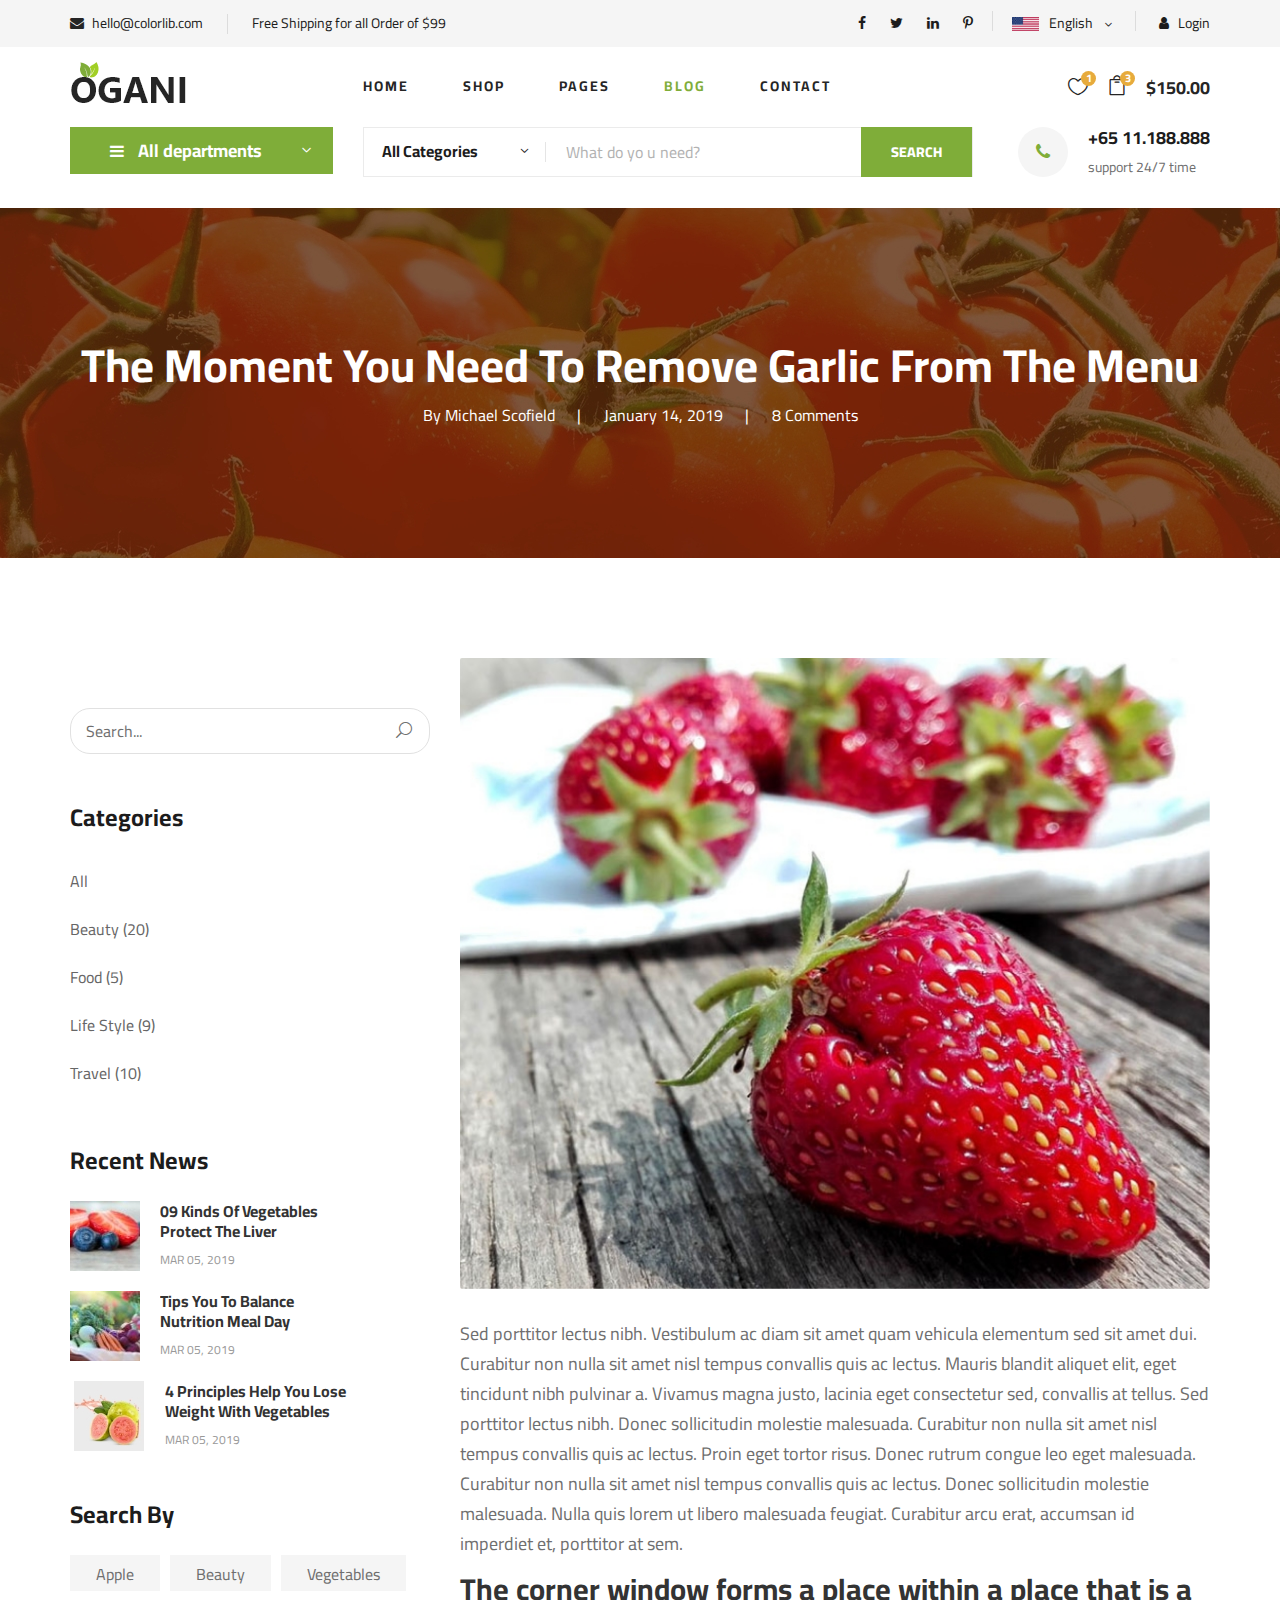
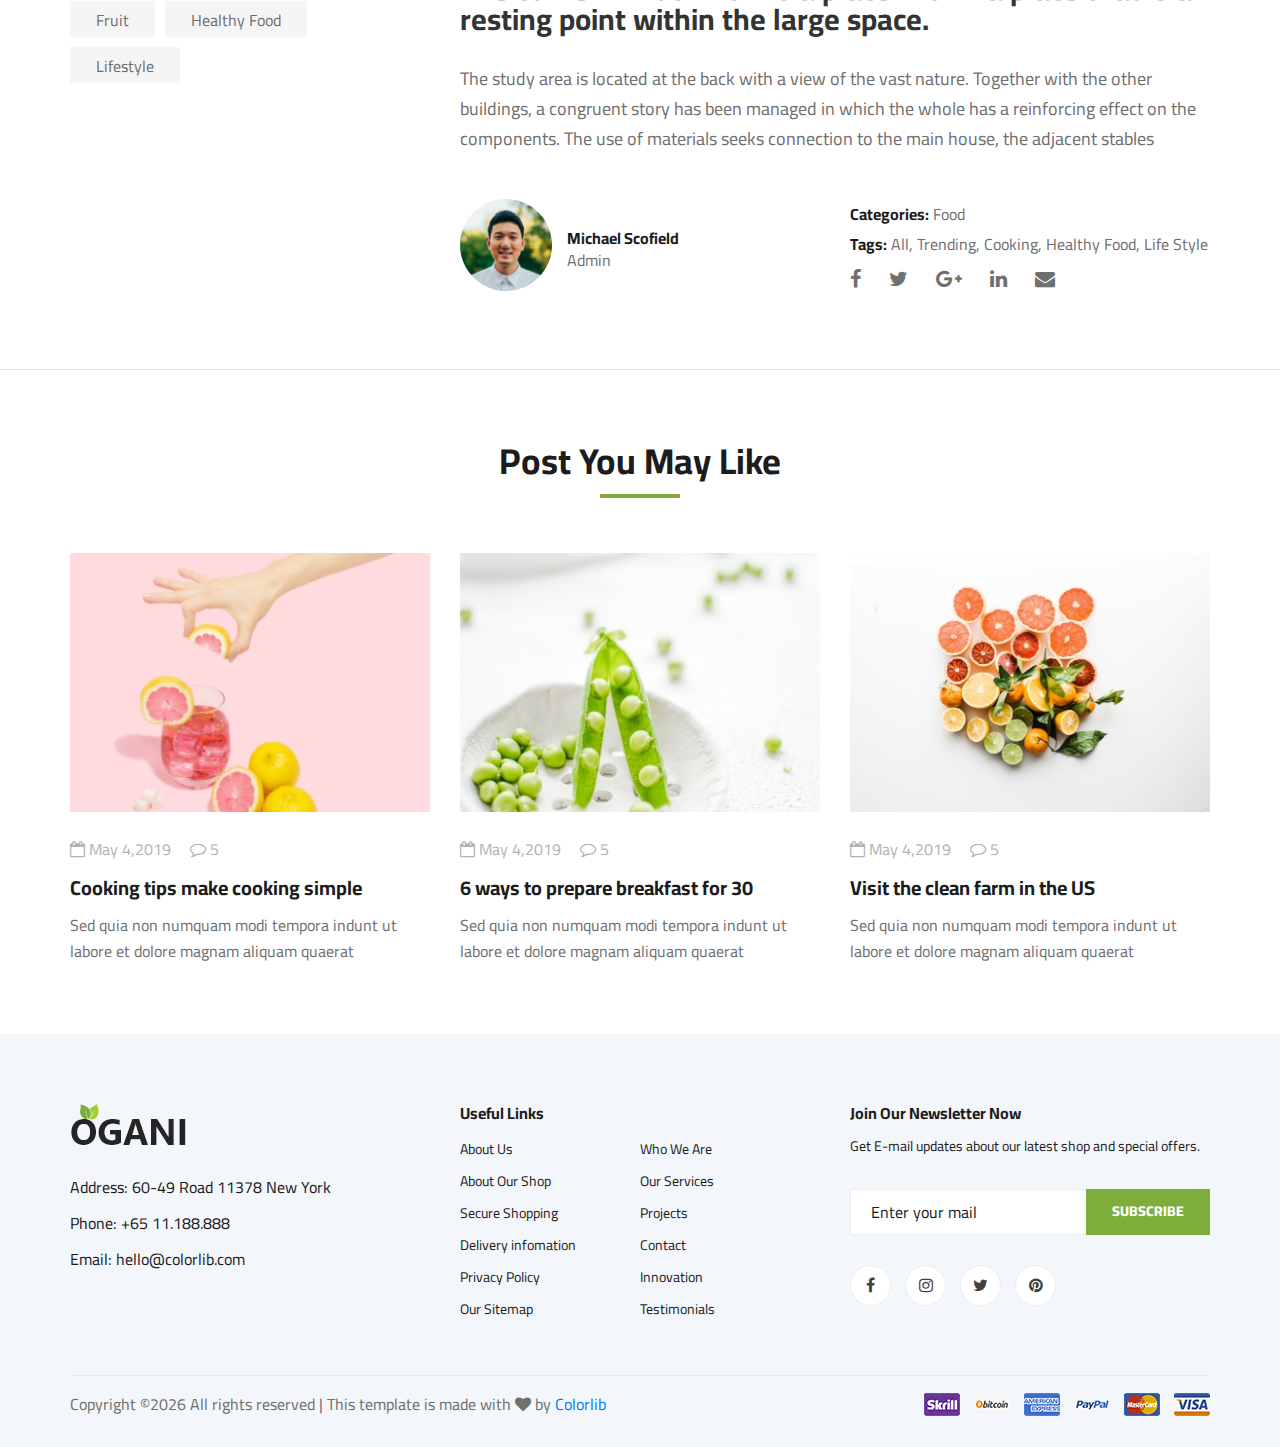
<file: blog-details.html>
<!DOCTYPE html>
<html lang="zxx">

<head>
    <meta charset="UTF-8">
    <meta name="description" content="Ogani Template">
    <meta name="keywords" content="Ogani, unica, creative, html">
    <meta name="viewport" content="width=device-width, initial-scale=1.0">
    <meta http-equiv="X-UA-Compatible" content="ie=edge">
    <title>Ogani | Template</title>

    <!-- Google Font -->
    <link href="https://fonts.googleapis.com/css2?family=Cairo:wght@200;300;400;600;900&display=swap" rel="stylesheet">

    <!-- Css Styles -->
    <link rel="stylesheet" href="css/bootstrap.min.css" type="text/css">
    <link rel="stylesheet" href="css/font-awesome.min.css" type="text/css">
    <link rel="stylesheet" href="css/elegant-icons.css" type="text/css">
    <link rel="stylesheet" href="css/nice-select.css" type="text/css">
    <link rel="stylesheet" href="css/jquery-ui.min.css" type="text/css">
    <link rel="stylesheet" href="css/owl.carousel.min.css" type="text/css">
    <link rel="stylesheet" href="css/slicknav.min.css" type="text/css">
    <link rel="stylesheet" href="css/style.css" type="text/css">
</head>

<body>
    <!-- Page Preloder -->
    <div id="preloder">
        <div class="loader"></div>
    </div>

    <!-- Humberger Begin -->
    <div class="humberger__menu__overlay"></div>
    <div class="humberger__menu__wrapper">
        <div class="humberger__menu__logo">
            <a href="#"><img src="img/logo.png" alt=""></a>
        </div>
        <div class="humberger__menu__cart">
            <ul>
                <li><a href="#"><i class="fa fa-heart"></i> <span>1</span></a></li>
                <li><a href="#"><i class="fa fa-shopping-bag"></i> <span>3</span></a></li>
            </ul>
            <div class="header__cart__price">item: <span>$150.00</span></div>
        </div>
        <div class="humberger__menu__widget">
            <div class="header__top__right__language">
                <img src="img/language.png" alt="">
                <div>English</div>
                <span class="arrow_carrot-down"></span>
                <ul>
                    <li><a href="#">Spanis</a></li>
                    <li><a href="#">English</a></li>
                </ul>
            </div>
            <div class="header__top__right__auth">
                <a href="#"><i class="fa fa-user"></i> Login</a>
            </div>
        </div>
        <nav class="humberger__menu__nav mobile-menu">
            <ul>
                <li class="active"><a href="./index.html">Home</a></li>
                <li><a href="./shop-grid.html">Shop</a></li>
                <li><a href="#">Pages</a>
                    <ul class="header__menu__dropdown">
                        <li><a href="./shop-details.html">Shop Details</a></li>
                        <li><a href="./shoping-cart.html">Shoping Cart</a></li>
                        <li><a href="./checkout.html">Check Out</a></li>
                        <li><a href="./blog-details.html">Blog Details</a></li>
                    </ul>
                </li>
                <li><a href="./blog.html">Blog</a></li>
                <li><a href="./contact.html">Contact</a></li>
            </ul>
        </nav>
        <div id="mobile-menu-wrap"></div>
        <div class="header__top__right__social">
            <a href="#"><i class="fa fa-facebook"></i></a>
            <a href="#"><i class="fa fa-twitter"></i></a>
            <a href="#"><i class="fa fa-linkedin"></i></a>
            <a href="#"><i class="fa fa-pinterest-p"></i></a>
        </div>
        <div class="humberger__menu__contact">
            <ul>
                <li><i class="fa fa-envelope"></i> hello@colorlib.com</li>
                <li>Free Shipping for all Order of $99</li>
            </ul>
        </div>
    </div>
    <!-- Humberger End -->

    <!-- Header Section Begin -->
    <header class="header">
        <div class="header__top">
            <div class="container">
                <div class="row">
                    <div class="col-lg-6">
                        <div class="header__top__left">
                            <ul>
                                <li><i class="fa fa-envelope"></i> hello@colorlib.com</li>
                                <li>Free Shipping for all Order of $99</li>
                            </ul>
                        </div>
                    </div>
                    <div class="col-lg-6">
                        <div class="header__top__right">
                            <div class="header__top__right__social">
                                <a href="#"><i class="fa fa-facebook"></i></a>
                                <a href="#"><i class="fa fa-twitter"></i></a>
                                <a href="#"><i class="fa fa-linkedin"></i></a>
                                <a href="#"><i class="fa fa-pinterest-p"></i></a>
                            </div>
                            <div class="header__top__right__language">
                                <img src="img/language.png" alt="">
                                <div>English</div>
                                <span class="arrow_carrot-down"></span>
                                <ul>
                                    <li><a href="#">Spanis</a></li>
                                    <li><a href="#">English</a></li>
                                </ul>
                            </div>
                            <div class="header__top__right__auth">
                                <a href="#"><i class="fa fa-user"></i> Login</a>
                            </div>
                        </div>
                    </div>
                </div>
            </div>
        </div>
        <div class="container">
            <div class="row">
                <div class="col-lg-3">
                    <div class="header__logo">
                        <a href="./index.html"><img src="img/logo.png" alt=""></a>
                    </div>
                </div>
                <div class="col-lg-6">
                    <nav class="header__menu">
                        <ul>
                            <li><a href="./index.html">Home</a></li>
                            <li><a href="./shop-grid.html">Shop</a></li>
                            <li><a href="#">Pages</a>
                                <ul class="header__menu__dropdown">
                                    <li><a href="./shop-details.html">Shop Details</a></li>
                                    <li><a href="./shoping-cart.html">Shoping Cart</a></li>
                                    <li><a href="./checkout.html">Check Out</a></li>
                                    <li><a href="./blog-details.html">Blog Details</a></li>
                                </ul>
                            </li>
                            <li class="active"><a href="./blog.html">Blog</a></li>
                            <li><a href="./contact.html">Contact</a></li>
                        </ul>
                    </nav>
                </div>


                <!-- <div class="col-lg-3">
                    <div class="header__cart">
                        <ul>
                            <li><a href="#"><i class="fa fa-heart"></i> <span>1</span></a></li>
                            <li><a href="#"><i class="fa fa-shopping-bag"></i> <span>3</span></a></li>
                        </ul>
                        <div class="header__cart__price">item: <span>$150.00</span></div>
                    </div>
                </div> -->
                
                <div class="col-lg-3 text-right col-md-3">
                    <ul class="nav-right">
                        <li class="heart-icon">
                            <a href="#">
                                <i class="icon_heart_alt"></i>
                                <span>1</span>
                            </a>
                        </li>
                        <li class="cart-icon">
                            <a href="#">
                                <i class="icon_bag_alt"></i>
                                <span>3</span>
                            </a>
                            <div class="cart-hover">
                                <div class="select-items">
                                    <table>
                                        <tbody>
                                            <tr>
                                                <td class="si-pic"><img src="img/cart/cart-1.jpg" alt=""></td>
                                                <td class="si-text">
                                                    <div class="product-selected">
                                                        <p>$60.00 x 1</p>
                                                        <h6>Kabino Bedside Table</h6>
                                                    </div>
                                                </td>
                                                <td class="shoping__cart__item__close">
                                                    <span class="icon_close"></span>
                                                </td>
                                            </tr>
                                            <tr>
                                                <td class="si-pic"><img src="img/cart/cart-2.jpg" alt=""></td>
                                                <td class="si-text">
                                                    <div class="product-selected">
                                                        <p>$60.00 x 1</p>
                                                        <h6>Kabino Bedside Table</h6>
                                                    </div>
                                                </td>
                                                <td class="shoping__cart__item__close">
                                                    <span class="icon_close"></span>
                                                </td>
                                            </tr>
                                        </tbody>
                                    </table>
                                </div>
                                <div class="select-total">
                                    <span>total:</span>
                                    <h5>$120.00</h5>
                                </div>
                                <div class="select-button">
                                    <a href="#" class="primary-btn view-card">VIEW CARD</a>
                                    <a href="#" class="primary-btn checkout-btn">CHECK OUT</a>
                                </div>
                            </div>
                        </li>
                        <li class="cart-price">$150.00</li>
                    </ul>
                </div>


            </div>
            <div class="humberger__open">
                <i class="fa fa-bars"></i>
            </div>
        </div>
    </header>
    <!-- Header Section End -->

    <!-- Hero Section Begin -->
    <section class="hero hero-normal">
        <div class="container">
            <div class="row">
                <div class="col-lg-3">
                    <div class="hero__categories">
                        <div class="hero__categories__all">
                            <i class="fa fa-bars"></i>
                            <span>All departments</span>
                        </div>
                        <ul>
                            <li><a href="#">Fresh Meat</a></li>
                            <li><a href="#">Vegetables</a></li>
                            <li><a href="#">Fruit & Nut Gifts</a></li>
                            <li><a href="#">Fresh Berries</a></li>
                            <li><a href="#">Ocean Foods</a></li>
                            <li><a href="#">Butter & Eggs</a></li>
                            <li><a href="#">Fastfood</a></li>
                            <li><a href="#">Fresh Onion</a></li>
                            <li><a href="#">Papayaya & Crisps</a></li>
                            <li><a href="#">Oatmeal</a></li>
                            <li><a href="#">Fresh Bananas</a></li>
                        </ul>
                    </div>
                </div>
                <div class="col-lg-9">
                    <div class="hero__search">
                        <div class="hero__search__form">
                            <form action="#">
                                <div class="hero__search__categories">
                                    All Categories
                                    <span class="arrow_carrot-down"></span>
                                </div>
                                <input type="text" placeholder="What do yo u need?">
                                <button type="submit" class="site-btn">SEARCH</button>
                            </form>
                        </div>
                        <div class="hero__search__phone">
                            <div class="hero__search__phone__icon">
                                <i class="fa fa-phone"></i>
                            </div>
                            <div class="hero__search__phone__text">
                                <h5>+65 11.188.888</h5>
                                <span>support 24/7 time</span>
                            </div>
                        </div>
                    </div>
                </div>
            </div>
        </div>
    </section>
    <!-- Hero Section End -->

    <!-- Blog Details Hero Begin -->
    <section class="blog-details-hero set-bg" data-setbg="img/blog/details/details-hero.jpg">
        <div class="container">
            <div class="row">
                <div class="col-lg-12">
                    <div class="blog__details__hero__text">
                        <h2>The Moment You Need To Remove Garlic From The Menu</h2>
                        <ul>
                            <li>By Michael Scofield</li>
                            <li>January 14, 2019</li>
                            <li>8 Comments</li>
                        </ul>
                    </div>
                </div>
            </div>
        </div>
    </section>
    <!-- Blog Details Hero End -->

    <!-- Blog Details Section Begin -->
    <section class="blog-details spad">
        <div class="container">
            <div class="row">
                <div class="col-lg-4 col-md-5 order-md-1 order-2">
                    <div class="blog__sidebar">
                        <div class="blog__sidebar__search">
                            <form action="#">
                                <input type="text" placeholder="Search...">
                                <button type="submit"><span class="icon_search"></span></button>
                            </form>
                        </div>
                        <div class="blog__sidebar__item">
                            <h4>Categories</h4>
                            <ul>
                                <li><a href="#">All</a></li>
                                <li><a href="#">Beauty (20)</a></li>
                                <li><a href="#">Food (5)</a></li>
                                <li><a href="#">Life Style (9)</a></li>
                                <li><a href="#">Travel (10)</a></li>
                            </ul>
                        </div>
                        <div class="blog__sidebar__item">
                            <h4>Recent News</h4>
                            <div class="blog__sidebar__recent">
                                <a href="#" class="blog__sidebar__recent__item">
                                    <div class="blog__sidebar__recent__item__pic">
                                        <img src="img/blog/sidebar/sr-1.jpg" alt="">
                                    </div>
                                    <div class="blog__sidebar__recent__item__text">
                                        <h6>09 Kinds Of Vegetables<br /> Protect The Liver</h6>
                                        <span>MAR 05, 2019</span>
                                    </div>
                                </a>
                                <a href="#" class="blog__sidebar__recent__item">
                                    <div class="blog__sidebar__recent__item__pic">
                                        <img src="img/blog/sidebar/sr-2.jpg" alt="">
                                    </div>
                                    <div class="blog__sidebar__recent__item__text">
                                        <h6>Tips You To Balance<br /> Nutrition Meal Day</h6>
                                        <span>MAR 05, 2019</span>
                                    </div>
                                </a>
                                <a href="#" class="blog__sidebar__recent__item">
                                    <div class="blog__sidebar__recent__item__pic">
                                        <img src="img/blog/sidebar/sr-3.jpg" alt="">
                                    </div>
                                    <div class="blog__sidebar__recent__item__text">
                                        <h6>4 Principles Help You Lose <br />Weight With Vegetables</h6>
                                        <span>MAR 05, 2019</span>
                                    </div>
                                </a>
                            </div>
                        </div>
                        <div class="blog__sidebar__item">
                            <h4>Search By</h4>
                            <div class="blog__sidebar__item__tags">
                                <a href="#">Apple</a>
                                <a href="#">Beauty</a>
                                <a href="#">Vegetables</a>
                                <a href="#">Fruit</a>
                                <a href="#">Healthy Food</a>
                                <a href="#">Lifestyle</a>
                            </div>
                        </div>
                    </div>
                </div>
                <div class="col-lg-8 col-md-7 order-md-1 order-1">
                    <div class="blog__details__text">
                        <img src="img/blog/details/details-pic.jpg" alt="">
                        <p>Sed porttitor lectus nibh. Vestibulum ac diam sit amet quam vehicula elementum sed sit amet
                            dui. Curabitur non nulla sit amet nisl tempus convallis quis ac lectus. Mauris blandit
                            aliquet elit, eget tincidunt nibh pulvinar a. Vivamus magna justo, lacinia eget consectetur
                            sed, convallis at tellus. Sed porttitor lectus nibh. Donec sollicitudin molestie malesuada.
                            Curabitur non nulla sit amet nisl tempus convallis quis ac lectus. Proin eget tortor risus.
                            Donec rutrum congue leo eget malesuada. Curabitur non nulla sit amet nisl tempus convallis
                            quis ac lectus. Donec sollicitudin molestie malesuada. Nulla quis lorem ut libero malesuada
                            feugiat. Curabitur arcu erat, accumsan id imperdiet et, porttitor at sem.</p>
                        <h3>The corner window forms a place within a place that is a resting point within the large
                            space.</h3>
                        <p>The study area is located at the back with a view of the vast nature. Together with the other
                            buildings, a congruent story has been managed in which the whole has a reinforcing effect on
                            the components. The use of materials seeks connection to the main house, the adjacent
                            stables</p>
                    </div>
                    <div class="blog__details__content">
                        <div class="row">
                            <div class="col-lg-6">
                                <div class="blog__details__author">
                                    <div class="blog__details__author__pic">
                                        <img src="img/blog/details/details-author.jpg" alt="">
                                    </div>
                                    <div class="blog__details__author__text">
                                        <h6>Michael Scofield</h6>
                                        <span>Admin</span>
                                    </div>
                                </div>
                            </div>
                            <div class="col-lg-6">
                                <div class="blog__details__widget">
                                    <ul>
                                        <li><span>Categories:</span> Food</li>
                                        <li><span>Tags:</span> All, Trending, Cooking, Healthy Food, Life Style</li>
                                    </ul>
                                    <div class="blog__details__social">
                                        <a href="#"><i class="fa fa-facebook"></i></a>
                                        <a href="#"><i class="fa fa-twitter"></i></a>
                                        <a href="#"><i class="fa fa-google-plus"></i></a>
                                        <a href="#"><i class="fa fa-linkedin"></i></a>
                                        <a href="#"><i class="fa fa-envelope"></i></a>
                                    </div>
                                </div>
                            </div>
                        </div>
                    </div>
                </div>
            </div>
        </div>
    </section>
    <!-- Blog Details Section End -->

    <!-- Related Blog Section Begin -->
    <section class="related-blog spad">
        <div class="container">
            <div class="row">
                <div class="col-lg-12">
                    <div class="section-title related-blog-title">
                        <h2>Post You May Like</h2>
                    </div>
                </div>
            </div>
            <div class="row">
                <div class="col-lg-4 col-md-4 col-sm-6">
                    <div class="blog__item">
                        <div class="blog__item__pic">
                            <img src="img/blog/blog-1.jpg" alt="">
                        </div>
                        <div class="blog__item__text">
                            <ul>
                                <li><i class="fa fa-calendar-o"></i> May 4,2019</li>
                                <li><i class="fa fa-comment-o"></i> 5</li>
                            </ul>
                            <h5><a href="#">Cooking tips make cooking simple</a></h5>
                            <p>Sed quia non numquam modi tempora indunt ut labore et dolore magnam aliquam quaerat </p>
                        </div>
                    </div>
                </div>
                <div class="col-lg-4 col-md-4 col-sm-6">
                    <div class="blog__item">
                        <div class="blog__item__pic">
                            <img src="img/blog/blog-2.jpg" alt="">
                        </div>
                        <div class="blog__item__text">
                            <ul>
                                <li><i class="fa fa-calendar-o"></i> May 4,2019</li>
                                <li><i class="fa fa-comment-o"></i> 5</li>
                            </ul>
                            <h5><a href="#">6 ways to prepare breakfast for 30</a></h5>
                            <p>Sed quia non numquam modi tempora indunt ut labore et dolore magnam aliquam quaerat </p>
                        </div>
                    </div>
                </div>
                <div class="col-lg-4 col-md-4 col-sm-6">
                    <div class="blog__item">
                        <div class="blog__item__pic">
                            <img src="img/blog/blog-3.jpg" alt="">
                        </div>
                        <div class="blog__item__text">
                            <ul>
                                <li><i class="fa fa-calendar-o"></i> May 4,2019</li>
                                <li><i class="fa fa-comment-o"></i> 5</li>
                            </ul>
                            <h5><a href="#">Visit the clean farm in the US</a></h5>
                            <p>Sed quia non numquam modi tempora indunt ut labore et dolore magnam aliquam quaerat </p>
                        </div>
                    </div>
                </div>
            </div>
        </div>
    </section>
    <!-- Related Blog Section End -->

    <!-- Footer Section Begin -->
    <footer class="footer spad">
        <div class="container">
            <div class="row">
                <div class="col-lg-3 col-md-6 col-sm-6">
                    <div class="footer__about">
                        <div class="footer__about__logo">
                            <a href="./index.html"><img src="img/logo.png" alt=""></a>
                        </div>
                        <ul>
                            <li>Address: 60-49 Road 11378 New York</li>
                            <li>Phone: +65 11.188.888</li>
                            <li>Email: hello@colorlib.com</li>
                        </ul>
                    </div>
                </div>
                <div class="col-lg-4 col-md-6 col-sm-6 offset-lg-1">
                    <div class="footer__widget">
                        <h6>Useful Links</h6>
                        <ul>
                            <li><a href="#">About Us</a></li>
                            <li><a href="#">About Our Shop</a></li>
                            <li><a href="#">Secure Shopping</a></li>
                            <li><a href="#">Delivery infomation</a></li>
                            <li><a href="#">Privacy Policy</a></li>
                            <li><a href="#">Our Sitemap</a></li>
                        </ul>
                        <ul>
                            <li><a href="#">Who We Are</a></li>
                            <li><a href="#">Our Services</a></li>
                            <li><a href="#">Projects</a></li>
                            <li><a href="#">Contact</a></li>
                            <li><a href="#">Innovation</a></li>
                            <li><a href="#">Testimonials</a></li>
                        </ul>
                    </div>
                </div>
                <div class="col-lg-4 col-md-12">
                    <div class="footer__widget">
                        <h6>Join Our Newsletter Now</h6>
                        <p>Get E-mail updates about our latest shop and special offers.</p>
                        <form action="#">
                            <input type="text" placeholder="Enter your mail">
                            <button type="submit" class="site-btn">Subscribe</button>
                        </form>
                        <div class="footer__widget__social">
                            <a href="#"><i class="fa fa-facebook"></i></a>
                            <a href="#"><i class="fa fa-instagram"></i></a>
                            <a href="#"><i class="fa fa-twitter"></i></a>
                            <a href="#"><i class="fa fa-pinterest"></i></a>
                        </div>
                    </div>
                </div>
            </div>
            <div class="row">
                <div class="col-lg-12">
                    <div class="footer__copyright">
                        <div class="footer__copyright__text"><p><!-- Link back to Colorlib can't be removed. Template is licensed under CC BY 3.0. -->
  Copyright &copy;<script>document.write(new Date().getFullYear());</script> All rights reserved | This template is made with <i class="fa fa-heart" aria-hidden="true"></i> by <a href="https://colorlib.com" target="_blank">Colorlib</a>
  <!-- Link back to Colorlib can't be removed. Template is licensed under CC BY 3.0. --></p></div>
                        <div class="footer__copyright__payment"><img src="img/payment-item.png" alt=""></div>
                    </div>
                </div>
            </div>
        </div>
    </footer>
    <!-- Footer Section End -->

    <!-- Js Plugins -->
    <script src="js/jquery-3.3.1.min.js"></script>
    <script src="js/bootstrap.min.js"></script>
    <script src="js/jquery.nice-select.min.js"></script>
    <script src="js/jquery-ui.min.js"></script>
    <script src="js/jquery.slicknav.js"></script>
    <script src="js/mixitup.min.js"></script>
    <script src="js/owl.carousel.min.js"></script>
    <script src="js/main.js"></script>



</body>

</html>
</file>
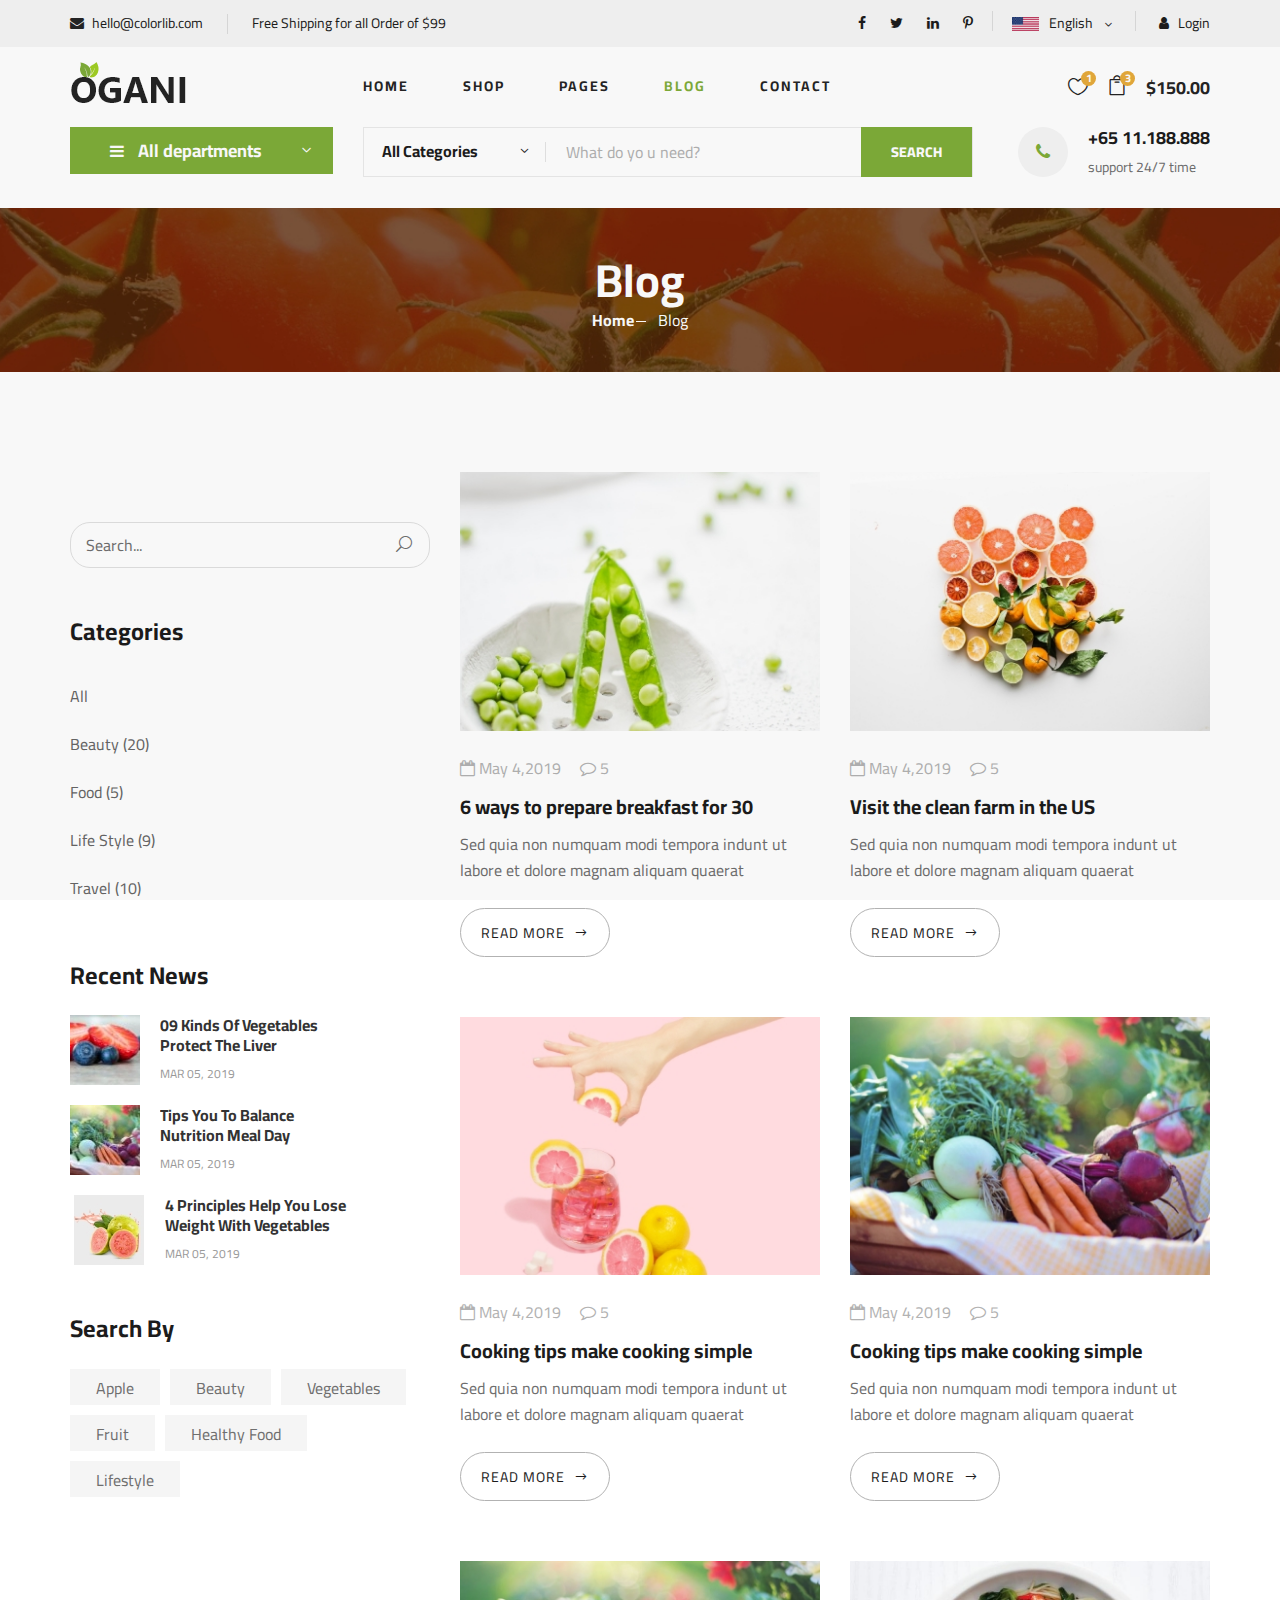
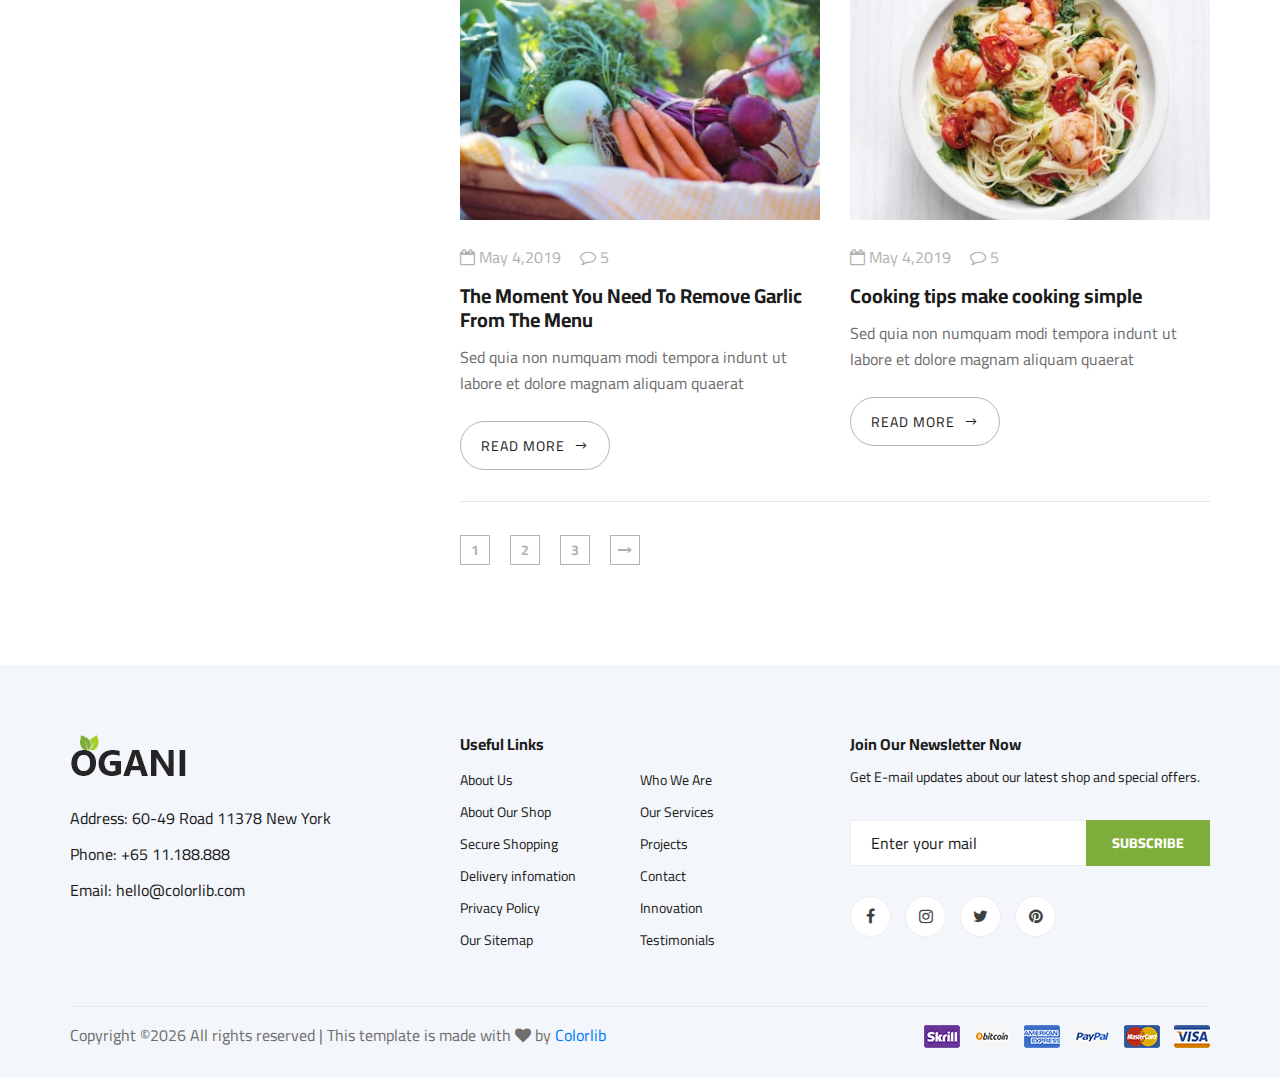
<file: blog.html>
<!DOCTYPE html>
<html lang="zxx">

<head>
    <meta charset="UTF-8">
    <meta name="description" content="Ogani Template">
    <meta name="keywords" content="Ogani, unica, creative, html">
    <meta name="viewport" content="width=device-width, initial-scale=1.0">
    <meta http-equiv="X-UA-Compatible" content="ie=edge">
    <title>Ogani | Template</title>

    <!-- Google Font -->
    <link href="https://fonts.googleapis.com/css2?family=Cairo:wght@200;300;400;600;900&display=swap" rel="stylesheet">

    <!-- Css Styles -->
    <link rel="stylesheet" href="css/bootstrap.min.css" type="text/css">
    <link rel="stylesheet" href="css/font-awesome.min.css" type="text/css">
    <link rel="stylesheet" href="css/elegant-icons.css" type="text/css">
    <link rel="stylesheet" href="css/nice-select.css" type="text/css">
    <link rel="stylesheet" href="css/jquery-ui.min.css" type="text/css">
    <link rel="stylesheet" href="css/owl.carousel.min.css" type="text/css">
    <link rel="stylesheet" href="css/slicknav.min.css" type="text/css">
    <link rel="stylesheet" href="css/style.css" type="text/css">
</head>

<body>
    <!-- Page Preloder -->
    <div id="preloder">
        <div class="loader"></div>
    </div>

    <!-- Humberger Begin -->
    <div class="humberger__menu__overlay"></div>
    <div class="humberger__menu__wrapper">
        <div class="humberger__menu__logo">
            <a href="#"><img src="img/logo.png" alt=""></a>
        </div>
        <div class="humberger__menu__cart">
            <ul>
                <li><a href="#"><i class="fa fa-heart"></i> <span>1</span></a></li>
                <li><a href="#"><i class="fa fa-shopping-bag"></i> <span>3</span></a></li>
            </ul>
            <div class="header__cart__price">item: <span>$150.00</span></div>
        </div>
        <div class="humberger__menu__widget">
            <div class="header__top__right__language">
                <img src="img/language.png" alt="">
                <div>English</div>
                <span class="arrow_carrot-down"></span>
                <ul>
                    <li><a href="#">Spanis</a></li>
                    <li><a href="#">English</a></li>
                </ul>
            </div>
            <div class="header__top__right__auth">
                <a href="#"><i class="fa fa-user"></i> Login</a>
            </div>
        </div>
        <nav class="humberger__menu__nav mobile-menu">
            <ul>
                <li class="active"><a href="./index.html">Home</a></li>
                <li><a href="./shop-grid.html">Shop</a></li>
                <li><a href="#">Pages</a>
                    <ul class="header__menu__dropdown">
                        <li><a href="./shop-details.html">Shop Details</a></li>
                        <li><a href="./shoping-cart.html">Shoping Cart</a></li>
                        <li><a href="./checkout.html">Check Out</a></li>
                        <li><a href="./blog-details.html">Blog Details</a></li>
                    </ul>
                </li>
                <li><a href="./blog.html">Blog</a></li>
                <li><a href="./contact.html">Contact</a></li>
            </ul>
        </nav>
        <div id="mobile-menu-wrap"></div>
        <div class="header__top__right__social">
            <a href="#"><i class="fa fa-facebook"></i></a>
            <a href="#"><i class="fa fa-twitter"></i></a>
            <a href="#"><i class="fa fa-linkedin"></i></a>
            <a href="#"><i class="fa fa-pinterest-p"></i></a>
        </div>
        <div class="humberger__menu__contact">
            <ul>
                <li><i class="fa fa-envelope"></i> hello@colorlib.com</li>
                <li>Free Shipping for all Order of $99</li>
            </ul>
        </div>
    </div>
    <!-- Humberger End -->

    <!-- Header Section Begin -->
    <header class="header">
        <div class="header__top">
            <div class="container">
                <div class="row">
                    <div class="col-lg-6">
                        <div class="header__top__left">
                            <ul>
                                <li><i class="fa fa-envelope"></i> hello@colorlib.com</li>
                                <li>Free Shipping for all Order of $99</li>
                            </ul>
                        </div>
                    </div>
                    <div class="col-lg-6">
                        <div class="header__top__right">
                            <div class="header__top__right__social">
                                <a href="#"><i class="fa fa-facebook"></i></a>
                                <a href="#"><i class="fa fa-twitter"></i></a>
                                <a href="#"><i class="fa fa-linkedin"></i></a>
                                <a href="#"><i class="fa fa-pinterest-p"></i></a>
                            </div>
                            <div class="header__top__right__language">
                                <img src="img/language.png" alt="">
                                <div>English</div>
                                <span class="arrow_carrot-down"></span>
                                <ul>
                                    <li><a href="#">Spanis</a></li>
                                    <li><a href="#">English</a></li>
                                </ul>
                            </div>
                            <div class="header__top__right__auth">
                                <a href="#"><i class="fa fa-user"></i> Login</a>
                            </div>
                        </div>
                    </div>
                </div>
            </div>
        </div>
        <div class="container">
            <div class="row">
                <div class="col-lg-3">
                    <div class="header__logo">
                        <a href="./index.html"><img src="img/logo.png" alt=""></a>
                    </div>
                </div>
                <div class="col-lg-6">
                    <nav class="header__menu">
                        <ul>
                            <li><a href="./index.html">Home</a></li>
                            <li><a href="./shop-grid.html">Shop</a></li>
                            <li><a href="#">Pages</a>
                                <ul class="header__menu__dropdown">
                                    <li><a href="./shop-details.html">Shop Details</a></li>
                                    <li><a href="./shoping-cart.html">Shoping Cart</a></li>
                                    <li><a href="./checkout.html">Check Out</a></li>
                                    <li><a href="./blog-details.html">Blog Details</a></li>
                                </ul>
                            </li>
                            <li class="active"><a href="./blog.html">Blog</a></li>
                            <li><a href="./contact.html">Contact</a></li>
                        </ul>
                    </nav>
                </div>
                
                <!-- <div class="col-lg-3">
                    <div class="header__cart">
                        <ul>
                            <li><a href="#"><i class="fa fa-heart"></i> <span>1</span></a></li>
                            <li><a href="#"><i class="fa fa-shopping-bag"></i> <span>3</span></a></li>
                        </ul>
                        <div class="header__cart__price">item: <span>$150.00</span></div>
                    </div>
                </div> -->

                <div class="col-lg-3 text-right col-md-3">
                    <ul class="nav-right">
                        <li class="heart-icon">
                            <a href="#">
                                <i class="icon_heart_alt"></i>
                                <span>1</span>
                            </a>
                        </li>
                        <li class="cart-icon">
                            <a href="#">
                                <i class="icon_bag_alt"></i>
                                <span>3</span>
                            </a>
                            <div class="cart-hover">
                                <div class="select-items">
                                    <table>
                                        <tbody>
                                            <tr>
                                                <td class="si-pic"><img src="img/cart/cart-1.jpg" alt=""></td>
                                                <td class="si-text">
                                                    <div class="product-selected">
                                                        <p>$60.00 x 1</p>
                                                        <h6>Kabino Bedside Table</h6>
                                                    </div>
                                                </td>
                                                <td class="shoping__cart__item__close">
                                                    <span class="icon_close"></span>
                                                </td>
                                            </tr>
                                            <tr>
                                                <td class="si-pic"><img src="img/cart/cart-2.jpg" alt=""></td>
                                                <td class="si-text">
                                                    <div class="product-selected">
                                                        <p>$60.00 x 1</p>
                                                        <h6>Kabino Bedside Table</h6>
                                                    </div>
                                                </td>
                                                <td class="shoping__cart__item__close">
                                                    <span class="icon_close"></span>
                                                </td>
                                            </tr>
                                        </tbody>
                                    </table>
                                </div>
                                <div class="select-total">
                                    <span>total:</span>
                                    <h5>$120.00</h5>
                                </div>
                                <div class="select-button">
                                    <a href="#" class="primary-btn view-card">VIEW CARD</a>
                                    <a href="#" class="primary-btn checkout-btn">CHECK OUT</a>
                                </div>
                            </div>
                        </li>
                        <li class="cart-price">$150.00</li>
                    </ul>
                </div>



            </div>
            <div class="humberger__open">
                <i class="fa fa-bars"></i>
            </div>
        </div>
    </header>
    <!-- Header Section End -->

    <!-- Hero Section Begin -->
    <section class="hero hero-normal">
        <div class="container">
            <div class="row">
                <div class="col-lg-3">
                    <div class="hero__categories">
                        <div class="hero__categories__all">
                            <i class="fa fa-bars"></i>
                            <span>All departments</span>
                        </div>
                        <ul>
                            <li><a href="#">Fresh Meat</a></li>
                            <li><a href="#">Vegetables</a></li>
                            <li><a href="#">Fruit & Nut Gifts</a></li>
                            <li><a href="#">Fresh Berries</a></li>
                            <li><a href="#">Ocean Foods</a></li>
                            <li><a href="#">Butter & Eggs</a></li>
                            <li><a href="#">Fastfood</a></li>
                            <li><a href="#">Fresh Onion</a></li>
                            <li><a href="#">Papayaya & Crisps</a></li>
                            <li><a href="#">Oatmeal</a></li>
                            <li><a href="#">Fresh Bananas</a></li>
                        </ul>
                    </div>
                </div>
                <div class="col-lg-9">
                    <div class="hero__search">
                        <div class="hero__search__form">
                            <form action="#">
                                <div class="hero__search__categories">
                                    All Categories
                                    <span class="arrow_carrot-down"></span>
                                </div>
                                <input type="text" placeholder="What do yo u need?">
                                <button type="submit" class="site-btn">SEARCH</button>
                            </form>
                        </div>
                        <div class="hero__search__phone">
                            <div class="hero__search__phone__icon">
                                <i class="fa fa-phone"></i>
                            </div>
                            <div class="hero__search__phone__text">
                                <h5>+65 11.188.888</h5>
                                <span>support 24/7 time</span>
                            </div>
                        </div>
                    </div>
                </div>
            </div>
        </div>
    </section>
    <!-- Hero Section End -->

    <!-- Breadcrumb Section Begin -->
    <section class="breadcrumb-section set-bg" data-setbg="img/breadcrumb.jpg">
        <div class="container">
            <div class="row">
                <div class="col-lg-12 text-center">
                    <div class="breadcrumb__text">
                        <h2>Blog</h2>
                        <div class="breadcrumb__option">
                            <a href="./index.html">Home</a>
                            <span>Blog</span>
                        </div>
                    </div>
                </div>
            </div>
        </div>
    </section>
    <!-- Breadcrumb Section End -->

    <!-- Blog Section Begin -->
    <section class="blog spad">
        <div class="container">
            <div class="row">
                <div class="col-lg-4 col-md-5">
                    <div class="blog__sidebar">
                        <div class="blog__sidebar__search">
                            <form action="#">
                                <input type="text" placeholder="Search...">
                                <button type="submit"><span class="icon_search"></span></button>
                            </form>
                        </div>
                        <div class="blog__sidebar__item">
                            <h4>Categories</h4>
                            <ul>
                                <li><a href="#">All</a></li>
                                <li><a href="#">Beauty (20)</a></li>
                                <li><a href="#">Food (5)</a></li>
                                <li><a href="#">Life Style (9)</a></li>
                                <li><a href="#">Travel (10)</a></li>
                            </ul>
                        </div>
                        <div class="blog__sidebar__item">
                            <h4>Recent News</h4>
                            <div class="blog__sidebar__recent">
                                <a href="#" class="blog__sidebar__recent__item">
                                    <div class="blog__sidebar__recent__item__pic">
                                        <img src="img/blog/sidebar/sr-1.jpg" alt="">
                                    </div>
                                    <div class="blog__sidebar__recent__item__text">
                                        <h6>09 Kinds Of Vegetables<br /> Protect The Liver</h6>
                                        <span>MAR 05, 2019</span>
                                    </div>
                                </a>
                                <a href="#" class="blog__sidebar__recent__item">
                                    <div class="blog__sidebar__recent__item__pic">
                                        <img src="img/blog/sidebar/sr-2.jpg" alt="">
                                    </div>
                                    <div class="blog__sidebar__recent__item__text">
                                        <h6>Tips You To Balance<br /> Nutrition Meal Day</h6>
                                        <span>MAR 05, 2019</span>
                                    </div>
                                </a>
                                <a href="#" class="blog__sidebar__recent__item">
                                    <div class="blog__sidebar__recent__item__pic">
                                        <img src="img/blog/sidebar/sr-3.jpg" alt="">
                                    </div>
                                    <div class="blog__sidebar__recent__item__text">
                                        <h6>4 Principles Help You Lose <br />Weight With Vegetables</h6>
                                        <span>MAR 05, 2019</span>
                                    </div>
                                </a>
                            </div>
                        </div>
                        <div class="blog__sidebar__item">
                            <h4>Search By</h4>
                            <div class="blog__sidebar__item__tags">
                                <a href="#">Apple</a>
                                <a href="#">Beauty</a>
                                <a href="#">Vegetables</a>
                                <a href="#">Fruit</a>
                                <a href="#">Healthy Food</a>
                                <a href="#">Lifestyle</a>
                            </div>
                        </div>
                    </div>
                </div>
                <div class="col-lg-8 col-md-7">
                    <div class="row">
                        <div class="col-lg-6 col-md-6 col-sm-6">
                            <div class="blog__item">
                                <div class="blog__item__pic">
                                    <img src="img/blog/blog-2.jpg" alt="">
                                </div>
                                <div class="blog__item__text">
                                    <ul>
                                        <li><i class="fa fa-calendar-o"></i> May 4,2019</li>
                                        <li><i class="fa fa-comment-o"></i> 5</li>
                                    </ul>
                                    <h5><a href="#">6 ways to prepare breakfast for 30</a></h5>
                                    <p>Sed quia non numquam modi tempora indunt ut labore et dolore magnam aliquam
                                        quaerat </p>
                                    <a href="#" class="blog__btn">READ MORE <span class="arrow_right"></span></a>
                                </div>
                            </div>
                        </div>
                        <div class="col-lg-6 col-md-6 col-sm-6">
                            <div class="blog__item">
                                <div class="blog__item__pic">
                                    <img src="img/blog/blog-3.jpg" alt="">
                                </div>
                                <div class="blog__item__text">
                                    <ul>
                                        <li><i class="fa fa-calendar-o"></i> May 4,2019</li>
                                        <li><i class="fa fa-comment-o"></i> 5</li>
                                    </ul>
                                    <h5><a href="#">Visit the clean farm in the US</a></h5>
                                    <p>Sed quia non numquam modi tempora indunt ut labore et dolore magnam aliquam
                                        quaerat </p>
                                    <a href="#" class="blog__btn">READ MORE <span class="arrow_right"></span></a>
                                </div>
                            </div>
                        </div>
                        <div class="col-lg-6 col-md-6 col-sm-6">
                            <div class="blog__item">
                                <div class="blog__item__pic">
                                    <img src="img/blog/blog-1.jpg" alt="">
                                </div>
                                <div class="blog__item__text">
                                    <ul>
                                        <li><i class="fa fa-calendar-o"></i> May 4,2019</li>
                                        <li><i class="fa fa-comment-o"></i> 5</li>
                                    </ul>
                                    <h5><a href="#">Cooking tips make cooking simple</a></h5>
                                    <p>Sed quia non numquam modi tempora indunt ut labore et dolore magnam aliquam
                                        quaerat </p>
                                    <a href="#" class="blog__btn">READ MORE <span class="arrow_right"></span></a>
                                </div>
                            </div>
                        </div>
                        <div class="col-lg-6 col-md-6 col-sm-6">
                            <div class="blog__item">
                                <div class="blog__item__pic">
                                    <img src="img/blog/blog-4.jpg" alt="">
                                </div>
                                <div class="blog__item__text">
                                    <ul>
                                        <li><i class="fa fa-calendar-o"></i> May 4,2019</li>
                                        <li><i class="fa fa-comment-o"></i> 5</li>
                                    </ul>
                                    <h5><a href="#">Cooking tips make cooking simple</a></h5>
                                    <p>Sed quia non numquam modi tempora indunt ut labore et dolore magnam aliquam
                                        quaerat </p>
                                    <a href="#" class="blog__btn">READ MORE <span class="arrow_right"></span></a>
                                </div>
                            </div>
                        </div>
                        <div class="col-lg-6 col-md-6 col-sm-6">
                            <div class="blog__item">
                                <div class="blog__item__pic">
                                    <img src="img/blog/blog-4.jpg" alt="">
                                </div>
                                <div class="blog__item__text">
                                    <ul>
                                        <li><i class="fa fa-calendar-o"></i> May 4,2019</li>
                                        <li><i class="fa fa-comment-o"></i> 5</li>
                                    </ul>
                                    <h5><a href="#">The Moment You Need To Remove Garlic From The Menu</a></h5>
                                    <p>Sed quia non numquam modi tempora indunt ut labore et dolore magnam aliquam
                                        quaerat </p>
                                    <a href="#" class="blog__btn">READ MORE <span class="arrow_right"></span></a>
                                </div>
                            </div>
                        </div>
                        <div class="col-lg-6 col-md-6 col-sm-6">
                            <div class="blog__item">
                                <div class="blog__item__pic">
                                    <img src="img/blog/blog-6.jpg" alt="">
                                </div>
                                <div class="blog__item__text">
                                    <ul>
                                        <li><i class="fa fa-calendar-o"></i> May 4,2019</li>
                                        <li><i class="fa fa-comment-o"></i> 5</li>
                                    </ul>
                                    <h5><a href="#">Cooking tips make cooking simple</a></h5>
                                    <p>Sed quia non numquam modi tempora indunt ut labore et dolore magnam aliquam
                                        quaerat </p>
                                    <a href="#" class="blog__btn">READ MORE <span class="arrow_right"></span></a>
                                </div>
                            </div>
                        </div>
                        <div class="col-lg-12">
                            <div class="product__pagination blog__pagination">
                                <a href="#">1</a>
                                <a href="#">2</a>
                                <a href="#">3</a>
                                <a href="#"><i class="fa fa-long-arrow-right"></i></a>
                            </div>
                        </div>
                    </div>
                </div>
            </div>
        </div>
    </section>
    <!-- Blog Section End -->

    <!-- Footer Section Begin -->
    <footer class="footer spad">
        <div class="container">
            <div class="row">
                <div class="col-lg-3 col-md-6 col-sm-6">
                    <div class="footer__about">
                        <div class="footer__about__logo">
                            <a href="./index.html"><img src="img/logo.png" alt=""></a>
                        </div>
                        <ul>
                            <li>Address: 60-49 Road 11378 New York</li>
                            <li>Phone: +65 11.188.888</li>
                            <li>Email: hello@colorlib.com</li>
                        </ul>
                    </div>
                </div>
                <div class="col-lg-4 col-md-6 col-sm-6 offset-lg-1">
                    <div class="footer__widget">
                        <h6>Useful Links</h6>
                        <ul>
                            <li><a href="#">About Us</a></li>
                            <li><a href="#">About Our Shop</a></li>
                            <li><a href="#">Secure Shopping</a></li>
                            <li><a href="#">Delivery infomation</a></li>
                            <li><a href="#">Privacy Policy</a></li>
                            <li><a href="#">Our Sitemap</a></li>
                        </ul>
                        <ul>
                            <li><a href="#">Who We Are</a></li>
                            <li><a href="#">Our Services</a></li>
                            <li><a href="#">Projects</a></li>
                            <li><a href="#">Contact</a></li>
                            <li><a href="#">Innovation</a></li>
                            <li><a href="#">Testimonials</a></li>
                        </ul>
                    </div>
                </div>
                <div class="col-lg-4 col-md-12">
                    <div class="footer__widget">
                        <h6>Join Our Newsletter Now</h6>
                        <p>Get E-mail updates about our latest shop and special offers.</p>
                        <form action="#">
                            <input type="text" placeholder="Enter your mail">
                            <button type="submit" class="site-btn">Subscribe</button>
                        </form>
                        <div class="footer__widget__social">
                            <a href="#"><i class="fa fa-facebook"></i></a>
                            <a href="#"><i class="fa fa-instagram"></i></a>
                            <a href="#"><i class="fa fa-twitter"></i></a>
                            <a href="#"><i class="fa fa-pinterest"></i></a>
                        </div>
                    </div>
                </div>
            </div>
            <div class="row">
                <div class="col-lg-12">
                    <div class="footer__copyright">
                        <div class="footer__copyright__text"><p><!-- Link back to Colorlib can't be removed. Template is licensed under CC BY 3.0. -->
  Copyright &copy;<script>document.write(new Date().getFullYear());</script> All rights reserved | This template is made with <i class="fa fa-heart" aria-hidden="true"></i> by <a href="https://colorlib.com" target="_blank">Colorlib</a>
  <!-- Link back to Colorlib can't be removed. Template is licensed under CC BY 3.0. --></p></div>
                        <div class="footer__copyright__payment"><img src="img/payment-item.png" alt=""></div>
                    </div>
                </div>
            </div>
        </div>
    </footer>
    <!-- Footer Section End -->

    <!-- Js Plugins -->
    <script src="js/jquery-3.3.1.min.js"></script>
    <script src="js/bootstrap.min.js"></script>
    <script src="js/jquery.nice-select.min.js"></script>
    <script src="js/jquery-ui.min.js"></script>
    <script src="js/jquery.slicknav.js"></script>
    <script src="js/mixitup.min.js"></script>
    <script src="js/owl.carousel.min.js"></script>
    <script src="js/main.js"></script>



</body>

</html>
</file>
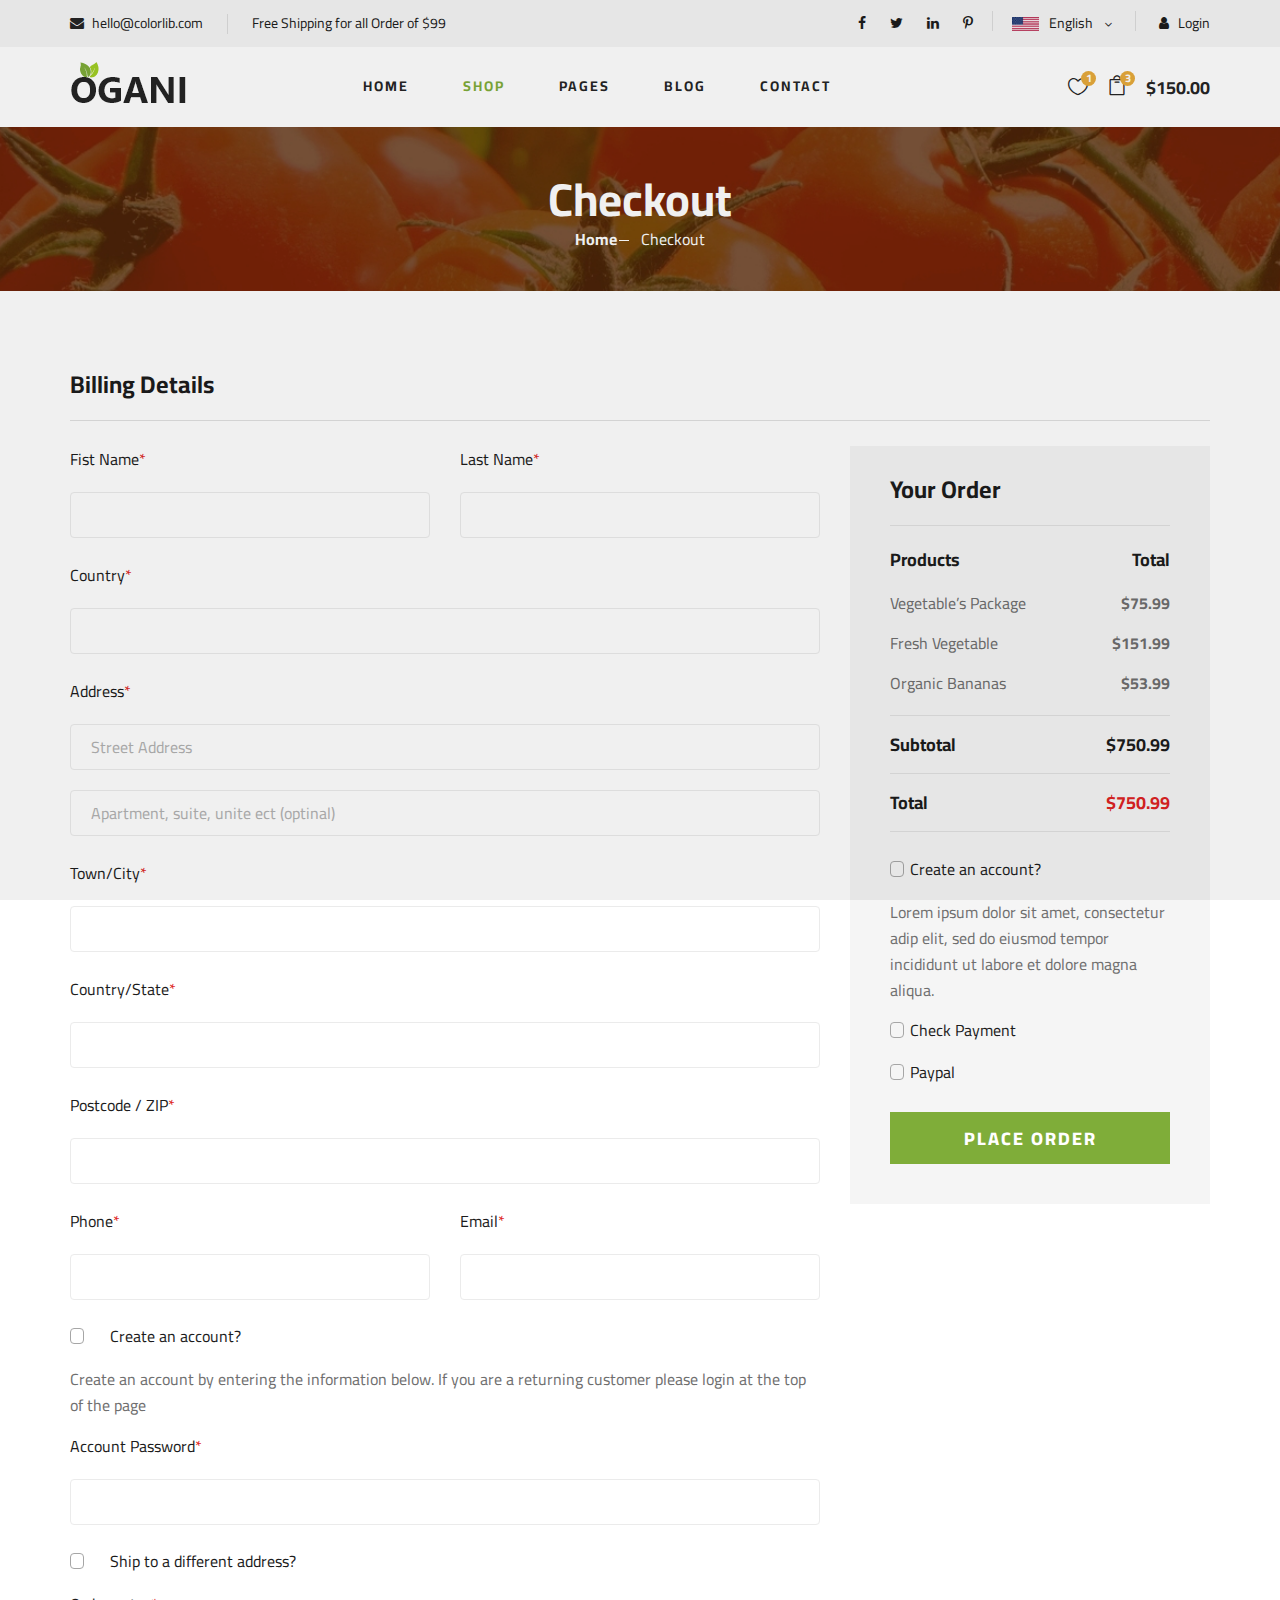
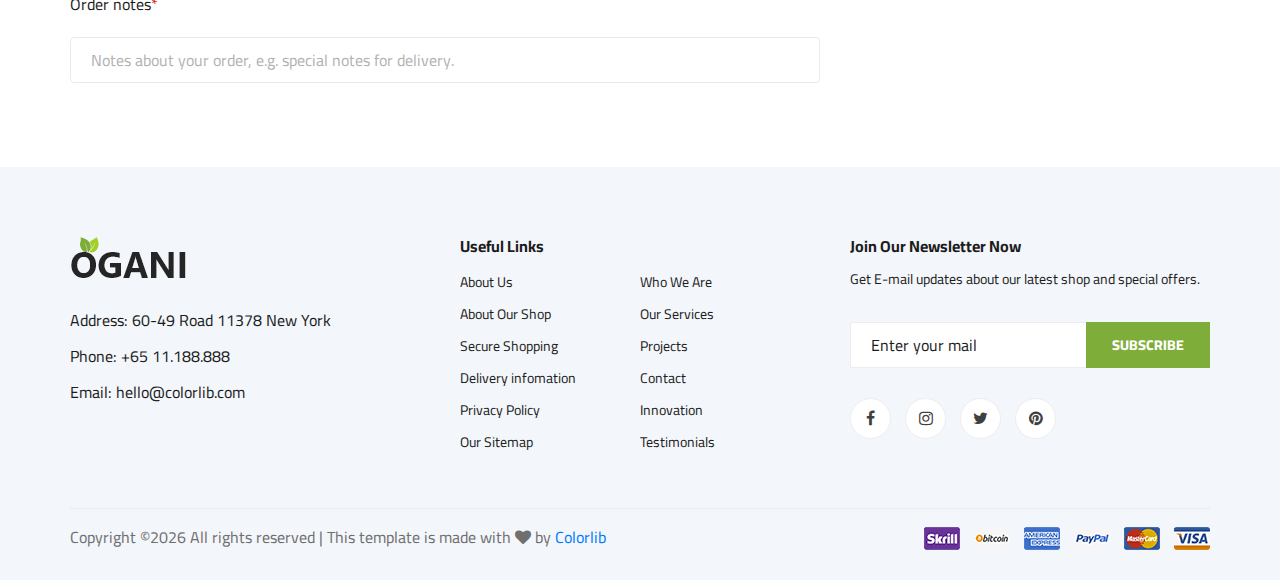
<file: checkout.html>
<!DOCTYPE html>
<html lang="zxx">

<head>
    <meta charset="UTF-8">
    <meta name="description" content="Ogani Template">
    <meta name="keywords" content="Ogani, unica, creative, html">
    <meta name="viewport" content="width=device-width, initial-scale=1.0">
    <meta http-equiv="X-UA-Compatible" content="ie=edge">
    <title>Ogani | Template</title>

    <!-- Google Font -->
    <link href="https://fonts.googleapis.com/css2?family=Cairo:wght@200;300;400;600;900&display=swap" rel="stylesheet">

    <!-- Css Styles -->
    <link rel="stylesheet" href="css/bootstrap.min.css" type="text/css">
    <link rel="stylesheet" href="css/font-awesome.min.css" type="text/css">
    <link rel="stylesheet" href="css/elegant-icons.css" type="text/css">
    <link rel="stylesheet" href="css/nice-select.css" type="text/css">
    <link rel="stylesheet" href="css/jquery-ui.min.css" type="text/css">
    <link rel="stylesheet" href="css/owl.carousel.min.css" type="text/css">
    <link rel="stylesheet" href="css/slicknav.min.css" type="text/css">
    <link rel="stylesheet" href="css/style.css" type="text/css">
</head>

<body>
    <!-- Page Preloder -->
    <div id="preloder">
        <div class="loader"></div>
    </div>

    <!-- Humberger Begin -->
    <div class="humberger__menu__overlay"></div>
    <div class="humberger__menu__wrapper">
        <div class="humberger__menu__logo">
            <a href="#"><img src="img/logo.png" alt=""></a>
        </div>
        <div class="humberger__menu__cart">
            <ul>
                <li><a href="#"><i class="fa fa-heart"></i> <span>1</span></a></li>
                <li><a href="#"><i class="fa fa-shopping-bag"></i> <span>6</span></a></li>
            </ul>
            <div class="header__cart__price">item: <span>$150.00</span></div>
        </div>
        <div class="humberger__menu__widget">
            <div class="header__top__right__language">
                <img src="img/language.png" alt="">
                <div>English</div>
                <span class="arrow_carrot-down"></span>
                <ul>
                    <li><a href="#">Spanis</a></li>
                    <li><a href="#">English</a></li>
                </ul>
            </div>
            <div class="header__top__right__auth">
                <a href="#"><i class="fa fa-user"></i> Login</a>
            </div>
        </div>
        <nav class="humberger__menu__nav mobile-menu">
            <ul>
                <li class="active"><a href="./index.html">Home</a></li>
                <li><a href="./shop-grid.html">Shop</a></li>
                <li><a href="#">Pages</a>
                    <ul class="header__menu__dropdown">
                        <li><a href="./shop-details.html">Shop Details</a></li>
                        <li><a href="./shoping-cart.html">Shoping Cart</a></li>
                        <li><a href="./checkout.html">Check Out</a></li>
                        <li><a href="./blog-details.html">Blog Details</a></li>
                    </ul>
                </li>
                <li><a href="./blog.html">Blog</a></li>
                <li><a href="./contact.html">Contact</a></li>
            </ul>
        </nav>
        <div id="mobile-menu-wrap"></div>
        <div class="header__top__right__social">
            <a href="#"><i class="fa fa-facebook"></i></a>
            <a href="#"><i class="fa fa-twitter"></i></a>
            <a href="#"><i class="fa fa-linkedin"></i></a>
            <a href="#"><i class="fa fa-pinterest-p"></i></a>
        </div>
        <div class="humberger__menu__contact">
            <ul>
                <li><i class="fa fa-envelope"></i> hello@colorlib.com</li>
                <li>Free Shipping for all Order of $99</li>
            </ul>
        </div>
    </div>
    <!-- Humberger End -->

    <!-- Header Section Begin -->
    <header class="header">
        <div class="header__top">
            <div class="container">
                <div class="row">
                    <div class="col-lg-6">
                        <div class="header__top__left">
                            <ul>
                                <li><i class="fa fa-envelope"></i> hello@colorlib.com</li>
                                <li>Free Shipping for all Order of $99</li>
                            </ul>
                        </div>
                    </div>
                    <div class="col-lg-6">
                        <div class="header__top__right">
                            <div class="header__top__right__social">
                                <a href="#"><i class="fa fa-facebook"></i></a>
                                <a href="#"><i class="fa fa-twitter"></i></a>
                                <a href="#"><i class="fa fa-linkedin"></i></a>
                                <a href="#"><i class="fa fa-pinterest-p"></i></a>
                            </div>
                            <div class="header__top__right__language">
                                <img src="img/language.png" alt="">
                                <div>English</div>
                                <span class="arrow_carrot-down"></span>
                                <ul>
                                    <li><a href="#">Spanis</a></li>
                                    <li><a href="#">English</a></li>
                                </ul>
                            </div>
                            <div class="header__top__right__auth">
                                <a href="#"><i class="fa fa-user"></i> Login</a>
                            </div>
                        </div>
                    </div>
                </div>
            </div>
        </div>
        <div class="container">
            <div class="row">
                <div class="col-lg-3">
                    <div class="header__logo">
                        <a href="./index.html"><img src="img/logo.png" alt=""></a>
                    </div>
                </div>
                <div class="col-lg-6">
                    <nav class="header__menu">
                        <ul>
                            <li><a href="./index.html">Home</a></li>
                            <li class="active"><a href="./shop-grid.html">Shop</a></li>
                            <li><a href="#">Pages</a>
                                <ul class="header__menu__dropdown">
                                    <li><a href="./shop-details.html">Shop Details</a></li>
                                    <li><a href="./shoping-cart.html">Shoping Cart</a></li>
                                    <li><a href="./checkout.html">Check Out</a></li>
                                    <li><a href="./blog-details.html">Blog Details</a></li>
                                </ul>
                            </li>
                            <li><a href="./blog.html">Blog</a></li>
                            <li><a href="./contact.html">Contact</a></li>
                        </ul>
                    </nav>
                </div>
                <!-- <div class="col-lg-3">
                    <div class="header__cart">
                        <ul>
                            <li><a href="#"><i class="fa fa-heart"></i> <span>1</span></a></li>
                            <li><a href="#"><i class="fa fa-shopping-bag"></i> <span>6</span></a>
                            
                            
                            
                            </li>
                        </ul>
                         <div class="header__cart__price">item: <span>$150.00</span></div> 
                    </div>
                </div> -->


                <div class="col-lg-3 text-right col-md-3">
                    <ul class="nav-right">
                        <li class="heart-icon">
                            <a href="#">
                                <i class="icon_heart_alt"></i>
                                <span>1</span>
                            </a>
                        </li>
                        <li class="cart-icon">
                            <a href="#">
                                <i class="icon_bag_alt"></i>
                                <span>3</span>
                            </a>
                            <div class="cart-hover">
                                <div class="select-items">
                                    <table>
                                        <tbody>
                                            <tr>
                                                <td class="si-pic"><img src="img/cart/cart-1.jpg" alt=""></td>
                                                <td class="si-text">
                                                    <div class="product-selected">
                                                        <p>$60.00 x 1</p>
                                                        <h6>Kabino Bedside Table</h6>
                                                    </div>
                                                </td>
                                                <td class="si-close">
                                                    <i class="ti-close"></i>
                                                </td>
                                            </tr>
                                            <tr>
                                                <td class="si-pic"><img src="img/cart/cart-2.jpg" alt=""></td>
                                                <td class="si-text">
                                                    <div class="product-selected">
                                                        <p>$60.00 x 1</p>
                                                        <h6>Kabino Bedside Table</h6>
                                                    </div>
                                                </td>
                                                <td class="si-close">
                                                    <i class="ti-close"></i>
                                                </td>
                                            </tr>
                                        </tbody>
                                    </table>
                                </div>
                                <div class="select-total">
                                    <span>total:</span>
                                    <h5>$120.00</h5>
                                </div>
                                <div class="select-button">
                                    <a href="#" class="primary-btn view-card">VIEW CARD</a>
                                    <a href="#" class="primary-btn checkout-btn">CHECK OUT</a>
                                </div>
                            </div>
                        </li>
                        <li class="cart-price">$150.00</li>
                    </ul>
                </div>




            </div>
            <div class="humberger__open">
                <i class="fa fa-bars"></i>
            </div>
        </div>
    </header>
    <!-- Header Section End -->

    <!-- Hero Section Begin -->
    
    <!-- Hero Section End -->

    <!-- Breadcrumb Section Begin -->
    <section class="breadcrumb-section set-bg" data-setbg="img/breadcrumb.jpg">
        <div class="container">
            <div class="row">
                <div class="col-lg-12 text-center">
                    <div class="breadcrumb__text">
                        <h2>Checkout</h2>
                        <div class="breadcrumb__option">
                            <a href="./index.html">Home</a>
                            <span>Checkout</span>
                        </div>
                    </div>
                </div>
            </div>
        </div>
    </section>
    <!-- Breadcrumb Section End -->

    <!-- Checkout Section Begin -->
    <section class="checkout spad">
        <div class="container">
            
            <div class="checkout__form">
                <h4>Billing Details</h4>
                <form action="#">
                    <div class="row">
                        <div class="col-lg-8 col-md-6">
                            <div class="row">
                                <div class="col-lg-6">
                                    <div class="checkout__input">
                                        <p>Fist Name<span>*</span></p>
                                        <input type="text">
                                    </div>
                                </div>
                                <div class="col-lg-6">
                                    <div class="checkout__input">
                                        <p>Last Name<span>*</span></p>
                                        <input type="text">
                                    </div>
                                </div>
                            </div>
                            <div class="checkout__input">
                                <p>Country<span>*</span></p>
                                <input type="text">
                            </div>
                            <div class="checkout__input">
                                <p>Address<span>*</span></p>
                                <input type="text" placeholder="Street Address" class="checkout__input__add">
                                <input type="text" placeholder="Apartment, suite, unite ect (optinal)">
                            </div>
                            <div class="checkout__input">
                                <p>Town/City<span>*</span></p>
                                <input type="text">
                            </div>
                            <div class="checkout__input">
                                <p>Country/State<span>*</span></p>
                                <input type="text">
                            </div>
                            <div class="checkout__input">
                                <p>Postcode / ZIP<span>*</span></p>
                                <input type="text">
                            </div>
                            <div class="row">
                                <div class="col-lg-6">
                                    <div class="checkout__input">
                                        <p>Phone<span>*</span></p>
                                        <input type="text">
                                    </div>
                                </div>
                                <div class="col-lg-6">
                                    <div class="checkout__input">
                                        <p>Email<span>*</span></p>
                                        <input type="text">
                                    </div>
                                </div>
                            </div>
                            <div class="checkout__input__checkbox">
                                <label for="acc">
                                    Create an account?
                                    <input type="checkbox" id="acc">
                                    <span class="checkmark"></span>
                                </label>
                            </div>
                            <p>Create an account by entering the information below. If you are a returning customer
                                please login at the top of the page</p>
                            <div class="checkout__input">
                                <p>Account Password<span>*</span></p>
                                <input type="text">
                            </div>
                            <div class="checkout__input__checkbox">
                                <label for="diff-acc">
                                    Ship to a different address?
                                    <input type="checkbox" id="diff-acc">
                                    <span class="checkmark"></span>
                                </label>
                            </div>
                            <div class="checkout__input">
                                <p>Order notes<span>*</span></p>
                                <input type="text"
                                    placeholder="Notes about your order, e.g. special notes for delivery.">
                            </div>
                        </div>
                        <div class="col-lg-4 col-md-6">
                            <div class="checkout__order">
                                <h4>Your Order</h4>
                                <div class="checkout__order__products">Products <span>Total</span></div>
                                <ul>
                                    <li>Vegetable’s Package <span>$75.99</span></li>
                                    <li>Fresh Vegetable <span>$151.99</span></li>
                                    <li>Organic Bananas <span>$53.99</span></li>
                                </ul>
                                <div class="checkout__order__subtotal">Subtotal <span>$750.99</span></div>
                                <div class="checkout__order__total">Total <span>$750.99</span></div>
                                <div class="checkout__input__checkbox">
                                    <label for="acc-or">
                                        Create an account?
                                        <input type="checkbox" id="acc-or">
                                        <span class="checkmark"></span>
                                    </label>
                                </div>
                                <p>Lorem ipsum dolor sit amet, consectetur adip elit, sed do eiusmod tempor incididunt
                                    ut labore et dolore magna aliqua.</p>
                                <div class="checkout__input__checkbox">
                                    <label for="payment">
                                        Check Payment
                                        <input type="checkbox" id="payment">
                                        <span class="checkmark"></span>
                                    </label>
                                </div>
                                <div class="checkout__input__checkbox">
                                    <label for="paypal">
                                        Paypal
                                        <input type="checkbox" id="paypal">
                                        <span class="checkmark"></span>
                                    </label>
                                </div>
                                <button type="submit" class="site-btn">PLACE ORDER</button>
                            </div>
                        </div>
                    </div>
                </form>
            </div>
        </div>
    </section>
    <!-- Checkout Section End -->

    <!-- Footer Section Begin -->
    <footer class="footer spad">
        <div class="container">
            <div class="row">
                <div class="col-lg-3 col-md-6 col-sm-6">
                    <div class="footer__about">
                        <div class="footer__about__logo">
                            <a href="./index.html"><img src="img/logo.png" alt=""></a>
                        </div>
                        <ul>
                            <li>Address: 60-49 Road 11378 New York</li>
                            <li>Phone: +65 11.188.888</li>
                            <li>Email: hello@colorlib.com</li>
                        </ul>
                    </div>
                </div>
                <div class="col-lg-4 col-md-6 col-sm-6 offset-lg-1">
                    <div class="footer__widget">
                        <h6>Useful Links</h6>
                        <ul>
                            <li><a href="#">About Us</a></li>
                            <li><a href="#">About Our Shop</a></li>
                            <li><a href="#">Secure Shopping</a></li>
                            <li><a href="#">Delivery infomation</a></li>
                            <li><a href="#">Privacy Policy</a></li>
                            <li><a href="#">Our Sitemap</a></li>
                        </ul>
                        <ul>
                            <li><a href="#">Who We Are</a></li>
                            <li><a href="#">Our Services</a></li>
                            <li><a href="#">Projects</a></li>
                            <li><a href="#">Contact</a></li>
                            <li><a href="#">Innovation</a></li>
                            <li><a href="#">Testimonials</a></li>
                        </ul>
                    </div>
                </div>
                <div class="col-lg-4 col-md-12">
                    <div class="footer__widget">
                        <h6>Join Our Newsletter Now</h6>
                        <p>Get E-mail updates about our latest shop and special offers.</p>
                        <form action="#">
                            <input type="text" placeholder="Enter your mail">
                            <button type="submit" class="site-btn">Subscribe</button>
                        </form>
                        <div class="footer__widget__social">
                            <a href="#"><i class="fa fa-facebook"></i></a>
                            <a href="#"><i class="fa fa-instagram"></i></a>
                            <a href="#"><i class="fa fa-twitter"></i></a>
                            <a href="#"><i class="fa fa-pinterest"></i></a>
                        </div>
                    </div>
                </div>
            </div>
            <div class="row">
                <div class="col-lg-12">
                    <div class="footer__copyright">
                        <div class="footer__copyright__text"><p><!-- Link back to Colorlib can't be removed. Template is licensed under CC BY 3.0. -->
  Copyright &copy;<script>document.write(new Date().getFullYear());</script> All rights reserved | This template is made with <i class="fa fa-heart" aria-hidden="true"></i> by <a href="https://colorlib.com" target="_blank">Colorlib</a>
  <!-- Link back to Colorlib can't be removed. Template is licensed under CC BY 3.0. --></p></div>
                        <div class="footer__copyright__payment"><img src="img/payment-item.png" alt=""></div>
                    </div>
                </div>
            </div>
        </div>
    </footer>
    <!-- Footer Section End -->

    <!-- Js Plugins -->
    <script src="js/jquery-3.3.1.min.js"></script>
    <script src="js/bootstrap.min.js"></script>
    <script src="js/jquery.nice-select.min.js"></script>
    <script src="js/jquery-ui.min.js"></script>
    <script src="js/jquery.slicknav.js"></script>
    <script src="js/mixitup.min.js"></script>
    <script src="js/owl.carousel.min.js"></script>
    <script src="js/main.js"></script>

 

</body>

</html>
</file>
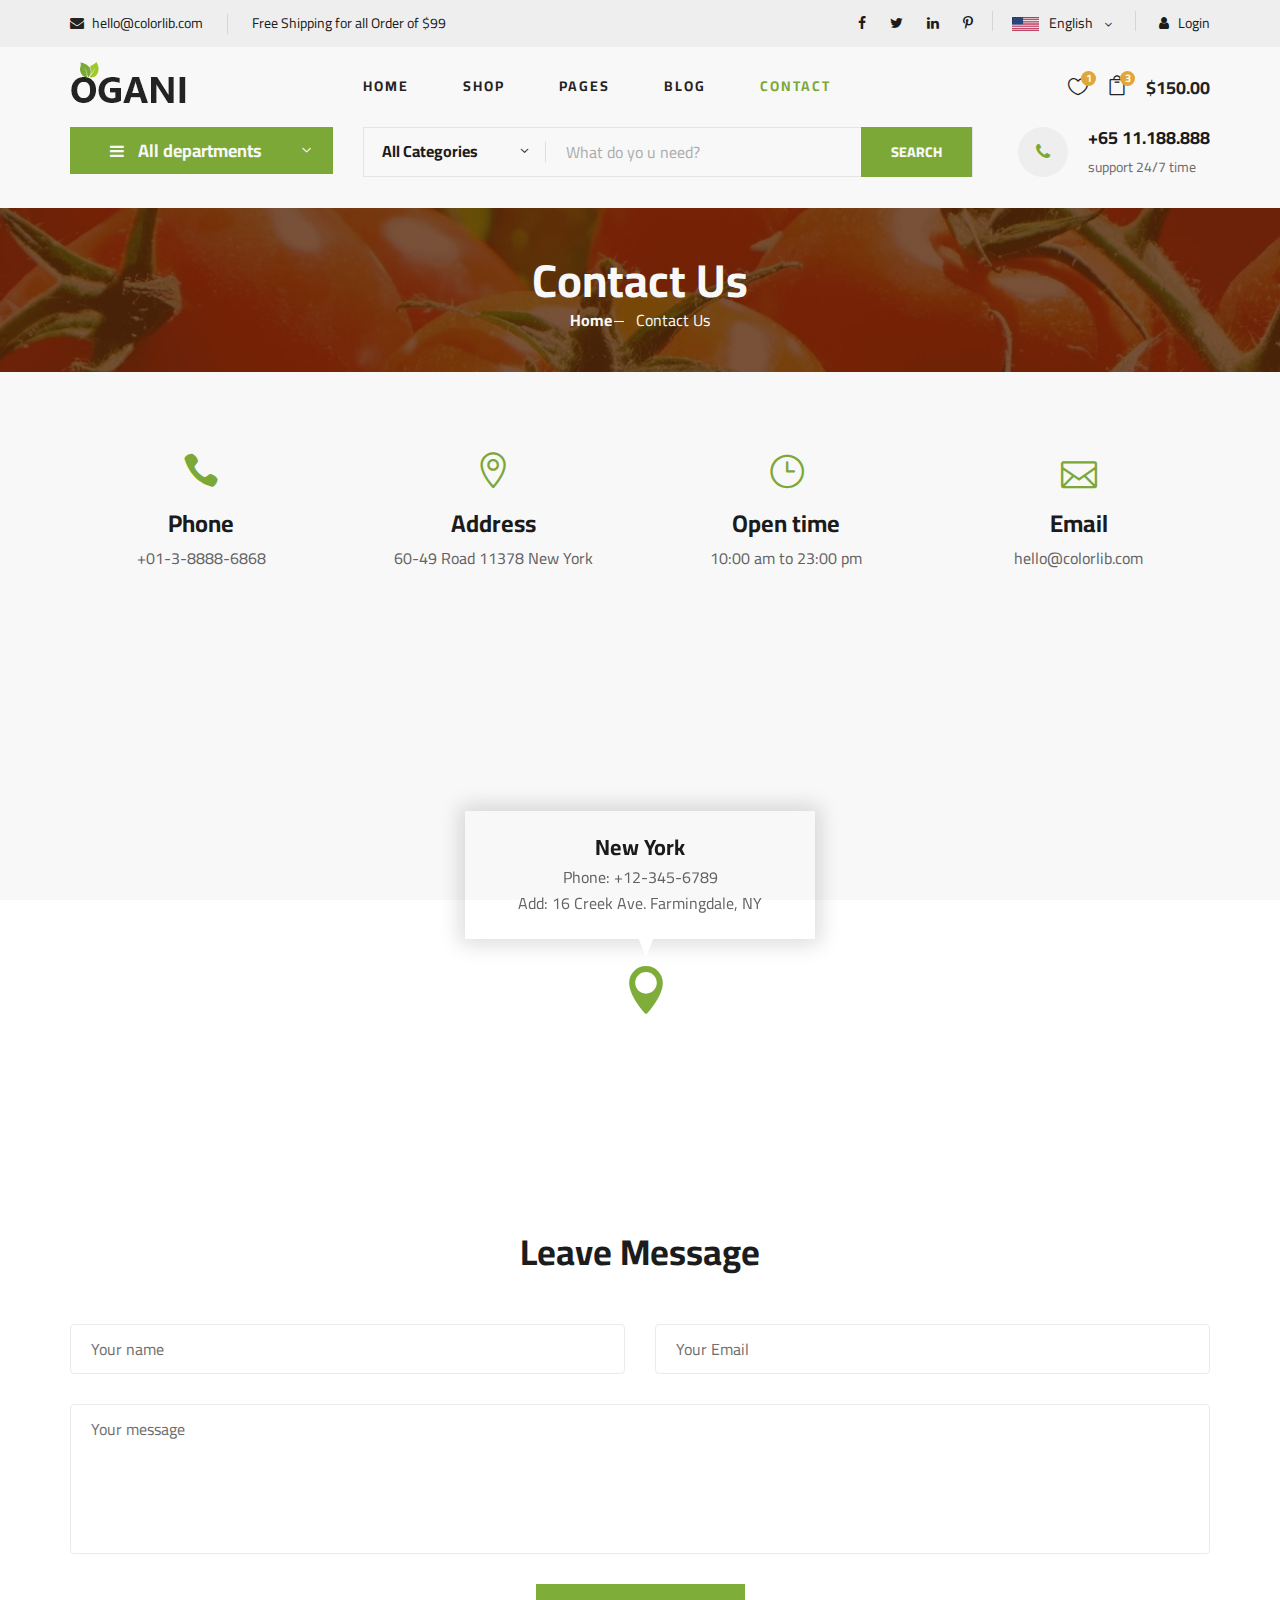
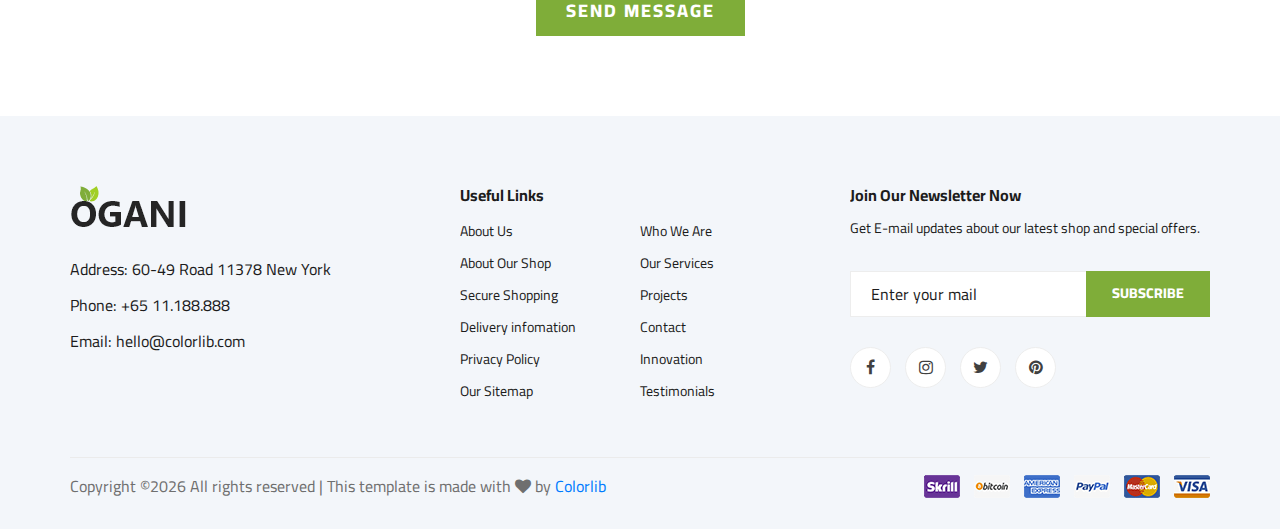
<file: contact.html>
<!DOCTYPE html>
<html lang="zxx">

<head>
    <meta charset="UTF-8">
    <meta name="description" content="Ogani Template">
    <meta name="keywords" content="Ogani, unica, creative, html">
    <meta name="viewport" content="width=device-width, initial-scale=1.0">
    <meta http-equiv="X-UA-Compatible" content="ie=edge">
    <title>Ogani | Template</title>

    <!-- Google Font -->
    <link href="https://fonts.googleapis.com/css2?family=Cairo:wght@200;300;400;600;900&display=swap" rel="stylesheet">

    <!-- Css Styles -->
    <link rel="stylesheet" href="css/bootstrap.min.css" type="text/css">
    <link rel="stylesheet" href="css/font-awesome.min.css" type="text/css">
    <link rel="stylesheet" href="css/elegant-icons.css" type="text/css">
    <link rel="stylesheet" href="css/nice-select.css" type="text/css">
    <link rel="stylesheet" href="css/jquery-ui.min.css" type="text/css">
    <link rel="stylesheet" href="css/owl.carousel.min.css" type="text/css">
    <link rel="stylesheet" href="css/slicknav.min.css" type="text/css">
    <link rel="stylesheet" href="css/style.css" type="text/css">
</head>

<body>
    <!-- Page Preloder -->
    <div id="preloder">
        <div class="loader"></div>
    </div>

    <!-- Humberger Begin -->
    <div class="humberger__menu__overlay"></div>
    <div class="humberger__menu__wrapper">
        <div class="humberger__menu__logo">
            <a href="#"><img src="img/logo.png" alt=""></a>
        </div>
        <div class="humberger__menu__cart">
            <ul>
                <li><a href="#"><i class="fa fa-heart"></i> <span>1</span></a></li>
                <li><a href="#"><i class="fa fa-shopping-bag"></i> <span>3</span></a></li>
            </ul>
            <div class="header__cart__price">item: <span>$150.00</span></div>
        </div>
        <div class="humberger__menu__widget">
            <div class="header__top__right__language">
                <img src="img/language.png" alt="">
                <div>English</div>
                <span class="arrow_carrot-down"></span>
                <ul>
                    <li><a href="#">Spanis</a></li>
                    <li><a href="#">English</a></li>
                </ul>
            </div>
            <div class="header__top__right__auth">
                <a href="#"><i class="fa fa-user"></i> Login</a>
            </div>
        </div>
        <nav class="humberger__menu__nav mobile-menu">
            <ul>
                <li class="active"><a href="./index.html">Home</a></li>
                <li><a href="./shop-grid.html">Shop</a></li>
                <li><a href="#">Pages</a>
                    <ul class="header__menu__dropdown">
                        <li><a href="./shop-details.html">Shop Details</a></li>
                        <li><a href="./shoping-cart.html">Shoping Cart</a></li>
                        <li><a href="./checkout.html">Check Out</a></li>
                        <li><a href="./blog-details.html">Blog Details</a></li>
                    </ul>
                </li>
                <li><a href="./blog.html">Blog</a></li>
                <li><a href="./contact.html">Contact</a></li>
            </ul>
        </nav>
        <div id="mobile-menu-wrap"></div>
        <div class="header__top__right__social">
            <a href="#"><i class="fa fa-facebook"></i></a>
            <a href="#"><i class="fa fa-twitter"></i></a>
            <a href="#"><i class="fa fa-linkedin"></i></a>
            <a href="#"><i class="fa fa-pinterest-p"></i></a>
        </div>
        <div class="humberger__menu__contact">
            <ul>
                <li><i class="fa fa-envelope"></i> hello@colorlib.com</li>
                <li>Free Shipping for all Order of $99</li>
            </ul>
        </div>
    </div>
    <!-- Humberger End -->

    <!-- Header Section Begin -->
    <header class="header">
        <div class="header__top">
            <div class="container">
                <div class="row">
                    <div class="col-lg-6">
                        <div class="header__top__left">
                            <ul>
                                <li><i class="fa fa-envelope"></i> hello@colorlib.com</li>
                                <li>Free Shipping for all Order of $99</li>
                            </ul>
                        </div>
                    </div>
                    <div class="col-lg-6">
                        <div class="header__top__right">
                            <div class="header__top__right__social">
                                <a href="#"><i class="fa fa-facebook"></i></a>
                                <a href="#"><i class="fa fa-twitter"></i></a>
                                <a href="#"><i class="fa fa-linkedin"></i></a>
                                <a href="#"><i class="fa fa-pinterest-p"></i></a>
                            </div>
                            <div class="header__top__right__language">
                                <img src="img/language.png" alt="">
                                <div>English</div>
                                <span class="arrow_carrot-down"></span>
                                <ul>
                                    <li><a href="#">Spanis</a></li>
                                    <li><a href="#">English</a></li>
                                </ul>
                            </div>
                            <div class="header__top__right__auth">
                                <a href="#"><i class="fa fa-user"></i> Login</a>
                            </div>
                        </div>
                    </div>
                </div>
            </div>
        </div>
        <div class="container">
            <div class="row">
                <div class="col-lg-3">
                    <div class="header__logo">
                        <a href="./index.html"><img src="img/logo.png" alt=""></a>
                    </div>
                </div>
                <div class="col-lg-6">
                    <nav class="header__menu">
                        <ul>
                            <li><a href="./index.html">Home</a></li>
                            <li><a href="./shop-grid.html">Shop</a></li>
                            <li><a href="#">Pages</a>
                                <ul class="header__menu__dropdown">
                                    <li><a href="./shop-details.html">Shop Details</a></li>
                                    <li><a href="./shoping-cart.html">Shoping Cart</a></li>
                                    <li><a href="./checkout.html">Check Out</a></li>
                                    <li><a href="./blog-details.html">Blog Details</a></li>
                                </ul>
                            </li>
                            <li><a href="./blog.html">Blog</a></li>
                            <li class="active"><a href="./contact.html">Contact</a></li>
                        </ul>
                    </nav>
                </div>

                <!-- <div class="col-lg-3">
                    <div class="header__cart">
                        <ul>
                            <li><a href="#"><i class="fa fa-heart"></i> <span>1</span></a></li>
                            <li><a href="#"><i class="fa fa-shopping-bag"></i> <span>3</span></a></li>
                        </ul>
                        <div class="header__cart__price">item: <span>$150.00</span></div>
                    </div>
                </div> -->

                <div class="col-lg-3 text-right col-md-3">
                    <ul class="nav-right">
                        <li class="heart-icon">
                            <a href="#">
                                <i class="icon_heart_alt"></i>
                                <span>1</span>
                            </a>
                        </li>
                        <li class="cart-icon">
                            <a href="#">
                                <i class="icon_bag_alt"></i>
                                <span>3</span>
                            </a>
                            <div class="cart-hover">
                                <div class="select-items">
                                    <table>
                                        <tbody>
                                            <tr>
                                                <td class="si-pic"><img src="img/cart/cart-1.jpg" alt=""></td>
                                                <td class="si-text">
                                                    <div class="product-selected">
                                                        <p>$60.00 x 1</p>
                                                        <h6>Kabino Bedside Table</h6>
                                                    </div>
                                                </td>
                                                <td class="shoping__cart__item__close">
                                                    <span class="icon_close"></span>
                                                </td>
                                            </tr>
                                            <tr>
                                                <td class="si-pic"><img src="img/cart/cart-2.jpg" alt=""></td>
                                                <td class="si-text">
                                                    <div class="product-selected">
                                                        <p>$60.00 x 1</p>
                                                        <h6>Kabino Bedside Table</h6>
                                                    </div>
                                                </td>
                                                <td class="shoping__cart__item__close">
                                                    <span class="icon_close"></span>
                                                </td>
                                            </tr>
                                        </tbody>
                                    </table>
                                </div>
                                <div class="select-total">
                                    <span>total:</span>
                                    <h5>$120.00</h5>
                                </div>
                                <div class="select-button">
                                    <a href="#" class="primary-btn view-card">VIEW CARD</a>
                                    <a href="#" class="primary-btn checkout-btn">CHECK OUT</a>
                                </div>
                            </div>
                        </li>
                        <li class="cart-price">$150.00</li>
                    </ul>
                </div>


            </div>
            <div class="humberger__open">
                <i class="fa fa-bars"></i>
            </div>
        </div>
    </header>
    <!-- Header Section End -->

    <!-- Hero Section Begin -->
    <section class="hero hero-normal">
        <div class="container">
            <div class="row">
                <div class="col-lg-3">
                    <div class="hero__categories">
                        <div class="hero__categories__all">
                            <i class="fa fa-bars"></i>
                            <span>All departments</span>
                        </div>
                        <ul>
                            <li><a href="#">Fresh Meat</a></li>
                            <li><a href="#">Vegetables</a></li>
                            <li><a href="#">Fruit & Nut Gifts</a></li>
                            <li><a href="#">Fresh Berries</a></li>
                            <li><a href="#">Ocean Foods</a></li>
                            <li><a href="#">Butter & Eggs</a></li>
                            <li><a href="#">Fastfood</a></li>
                            <li><a href="#">Fresh Onion</a></li>
                            <li><a href="#">Papayaya & Crisps</a></li>
                            <li><a href="#">Oatmeal</a></li>
                            <li><a href="#">Fresh Bananas</a></li>
                        </ul>
                    </div>
                </div>
                <div class="col-lg-9">
                    <div class="hero__search">
                        <div class="hero__search__form">
                            <form action="#">
                                <div class="hero__search__categories">
                                    All Categories
                                    <span class="arrow_carrot-down"></span>
                                </div>
                                <input type="text" placeholder="What do yo u need?">
                                <button type="submit" class="site-btn">SEARCH</button>
                            </form>
                        </div>
                        <div class="hero__search__phone">
                            <div class="hero__search__phone__icon">
                                <i class="fa fa-phone"></i>
                            </div>
                            <div class="hero__search__phone__text">
                                <h5>+65 11.188.888</h5>
                                <span>support 24/7 time</span>
                            </div>
                        </div>
                    </div>
                </div>
            </div>
        </div>
    </section>
    <!-- Hero Section End -->

    <!-- Breadcrumb Section Begin -->
    <section class="breadcrumb-section set-bg" data-setbg="img/breadcrumb.jpg">
        <div class="container">
            <div class="row">
                <div class="col-lg-12 text-center">
                    <div class="breadcrumb__text">
                        <h2>Contact Us</h2>
                        <div class="breadcrumb__option">
                            <a href="./index.html">Home</a>
                            <span>Contact Us</span>
                        </div>
                    </div>
                </div>
            </div>
        </div>
    </section>
    <!-- Breadcrumb Section End -->

    <!-- Contact Section Begin -->
    <section class="contact spad">
        <div class="container">
            <div class="row">
                <div class="col-lg-3 col-md-3 col-sm-6 text-center">
                    <div class="contact__widget">
                        <span class="icon_phone"></span>
                        <h4>Phone</h4>
                        <p>+01-3-8888-6868</p>
                    </div>
                </div>
                <div class="col-lg-3 col-md-3 col-sm-6 text-center">
                    <div class="contact__widget">
                        <span class="icon_pin_alt"></span>
                        <h4>Address</h4>
                        <p>60-49 Road 11378 New York</p>
                    </div>
                </div>
                <div class="col-lg-3 col-md-3 col-sm-6 text-center">
                    <div class="contact__widget">
                        <span class="icon_clock_alt"></span>
                        <h4>Open time</h4>
                        <p>10:00 am to 23:00 pm</p>
                    </div>
                </div>
                <div class="col-lg-3 col-md-3 col-sm-6 text-center">
                    <div class="contact__widget">
                        <span class="icon_mail_alt"></span>
                        <h4>Email</h4>
                        <p>hello@colorlib.com</p>
                    </div>
                </div>
            </div>
        </div>
    </section>
    <!-- Contact Section End -->

    <!-- Map Begin -->
    <div class="map">
        <iframe
            src="https://www.google.com/maps/embed?pb=!1m18!1m12!1m3!1d49116.39176087041!2d-86.41867791216099!3d39.69977417971648!2m3!1f0!2f0!3f0!3m2!1i1024!2i768!4f13.1!3m3!1m2!1s0x886ca48c841038a1%3A0x70cfba96bf847f0!2sPlainfield%2C%20IN%2C%20USA!5e0!3m2!1sen!2sbd!4v1586106673811!5m2!1sen!2sbd"
            height="500" style="border:0;" allowfullscreen="" aria-hidden="false" tabindex="0"></iframe>
        <div class="map-inside">
            <i class="icon_pin"></i>
            <div class="inside-widget">
                <h4>New York</h4>
                <ul>
                    <li>Phone: +12-345-6789</li>
                    <li>Add: 16 Creek Ave. Farmingdale, NY</li>
                </ul>
            </div>
        </div>
    </div>
    <!-- Map End -->

    <!-- Contact Form Begin -->
    <div class="contact-form spad">
        <div class="container">
            <div class="row">
                <div class="col-lg-12">
                    <div class="contact__form__title">
                        <h2>Leave Message</h2>
                    </div>
                </div>
            </div>
            <form action="#">
                <div class="row">
                    <div class="col-lg-6 col-md-6">
                        <input type="text" placeholder="Your name">
                    </div>
                    <div class="col-lg-6 col-md-6">
                        <input type="text" placeholder="Your Email">
                    </div>
                    <div class="col-lg-12 text-center">
                        <textarea placeholder="Your message"></textarea>
                        <button type="submit" class="site-btn">SEND MESSAGE</button>
                    </div>
                </div>
            </form>
        </div>
    </div>
    <!-- Contact Form End -->

    <!-- Footer Section Begin -->
    <footer class="footer spad">
        <div class="container">
            <div class="row">
                <div class="col-lg-3 col-md-6 col-sm-6">
                    <div class="footer__about">
                        <div class="footer__about__logo">
                            <a href="./index.html"><img src="img/logo.png" alt=""></a>
                        </div>
                        <ul>
                            <li>Address: 60-49 Road 11378 New York</li>
                            <li>Phone: +65 11.188.888</li>
                            <li>Email: hello@colorlib.com</li>
                        </ul>
                    </div>
                </div>
                <div class="col-lg-4 col-md-6 col-sm-6 offset-lg-1">
                    <div class="footer__widget">
                        <h6>Useful Links</h6>
                        <ul>
                            <li><a href="#">About Us</a></li>
                            <li><a href="#">About Our Shop</a></li>
                            <li><a href="#">Secure Shopping</a></li>
                            <li><a href="#">Delivery infomation</a></li>
                            <li><a href="#">Privacy Policy</a></li>
                            <li><a href="#">Our Sitemap</a></li>
                        </ul>
                        <ul>
                            <li><a href="#">Who We Are</a></li>
                            <li><a href="#">Our Services</a></li>
                            <li><a href="#">Projects</a></li>
                            <li><a href="#">Contact</a></li>
                            <li><a href="#">Innovation</a></li>
                            <li><a href="#">Testimonials</a></li>
                        </ul>
                    </div>
                </div>
                <div class="col-lg-4 col-md-12">
                    <div class="footer__widget">
                        <h6>Join Our Newsletter Now</h6>
                        <p>Get E-mail updates about our latest shop and special offers.</p>
                        <form action="#">
                            <input type="text" placeholder="Enter your mail">
                            <button type="submit" class="site-btn">Subscribe</button>
                        </form>
                        <div class="footer__widget__social">
                            <a href="#"><i class="fa fa-facebook"></i></a>
                            <a href="#"><i class="fa fa-instagram"></i></a>
                            <a href="#"><i class="fa fa-twitter"></i></a>
                            <a href="#"><i class="fa fa-pinterest"></i></a>
                        </div>
                    </div>
                </div>
            </div>
            <div class="row">
                <div class="col-lg-12">
                    <div class="footer__copyright">
                        <div class="footer__copyright__text"><p><!-- Link back to Colorlib can't be removed. Template is licensed under CC BY 3.0. -->
  Copyright &copy;<script>document.write(new Date().getFullYear());</script> All rights reserved | This template is made with <i class="fa fa-heart" aria-hidden="true"></i> by <a href="https://colorlib.com" target="_blank">Colorlib</a>
  <!-- Link back to Colorlib can't be removed. Template is licensed under CC BY 3.0. --></p></div>
                        <div class="footer__copyright__payment"><img src="img/payment-item.png" alt=""></div>
                    </div>
                </div>
            </div>
        </div>
    </footer>
    <!-- Footer Section End -->

    <!-- Js Plugins -->
    <script src="js/jquery-3.3.1.min.js"></script>
    <script src="js/bootstrap.min.js"></script>
    <script src="js/jquery.nice-select.min.js"></script>
    <script src="js/jquery-ui.min.js"></script>
    <script src="js/jquery.slicknav.js"></script>
    <script src="js/mixitup.min.js"></script>
    <script src="js/owl.carousel.min.js"></script>
    <script src="js/main.js"></script>



</body>

</html>
</file>
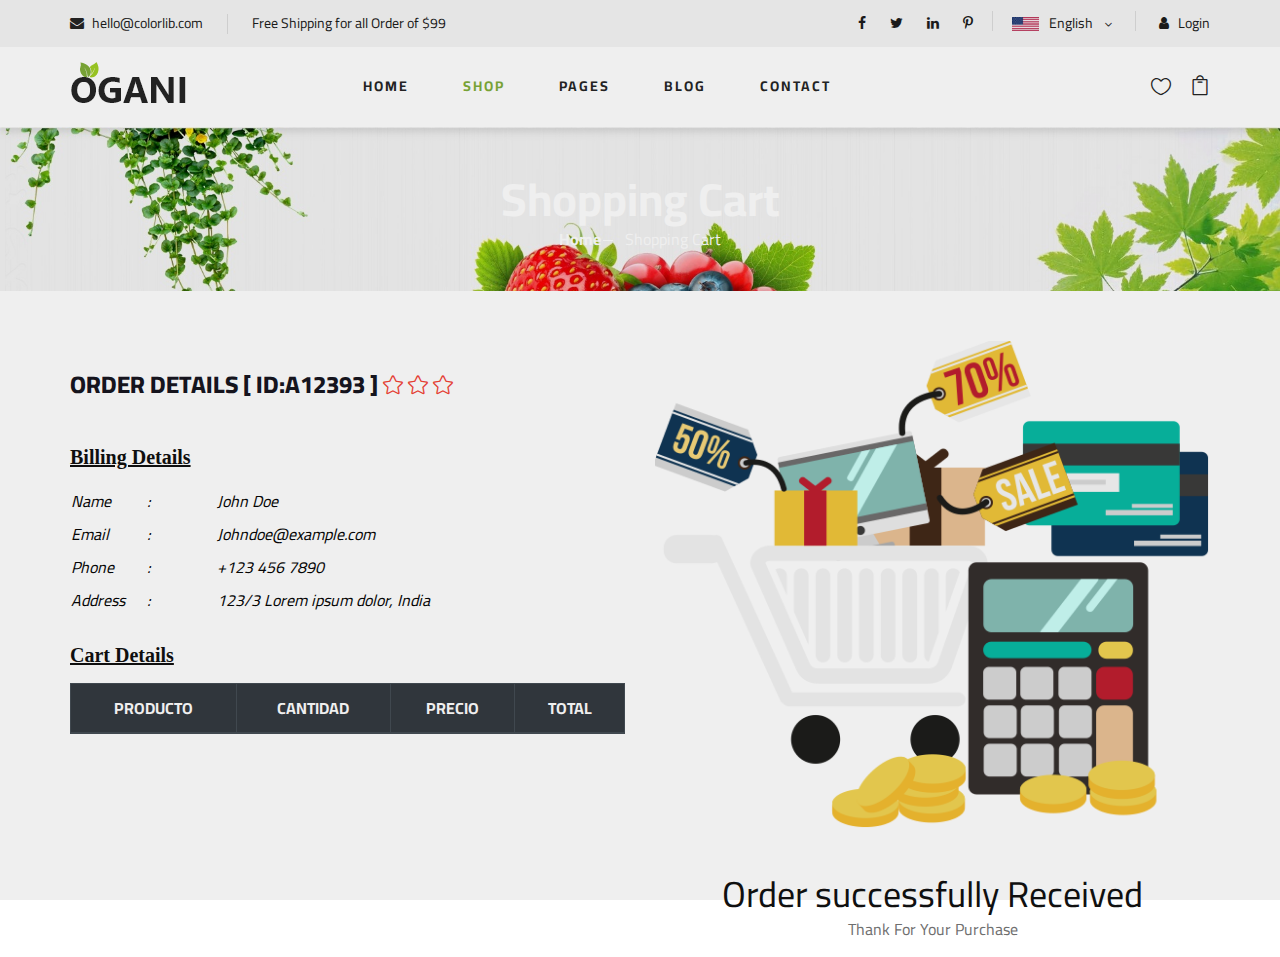
<file: shop-confirmation.html>
<!DOCTYPE html>
<html lang="es">

<head>
    <meta charset="UTF-8" />
    <meta name="description" content="Ogani Template" />
    <meta name="keywords" content="Ogani, unica, creative, html" />
    <meta name="viewport" content="width=device-width, initial-scale=1.0" />
    <meta http-equiv="X-UA-Compatible" content="ie=edge" />
    <title>Ogani | Template</title>
    <!-- Google Font -->
    <link href="https://fonts.googleapis.com/css2?family=Cairo:wght@200;300;400;600;900&display=swap"
        rel="stylesheet" />

    <!-- Css Styles -->
    <link rel="stylesheet" href="css/bootstrap.min.css" type="text/css" />
    <link rel="stylesheet" href="css/font-awesome.min.css" type="text/css" />
    <link rel="stylesheet" href="css/elegant-icons.css" type="text/css" />
    <link rel="stylesheet" href="css/nice-select.css" type="text/css" />
    <link rel="stylesheet" href="css/jquery-ui.min.css" type="text/css" />
    <link rel="stylesheet" href="css/owl.carousel.min.css" type="text/css" />
    <link rel="stylesheet" href="css/slicknav.min.css" type="text/css" />

    <link rel="stylesheet" href="css/style.css" type="text/css" />
</head>

<body>
    <!-- Page Preloder -->
    <div id="preloder">
        <div class="loader"></div>
    </div>
    <!-- Humberger Begin -->
    <div class="humberger__menu__overlay"></div>
    <div class="humberger__menu__wrapper">
        <div class="humberger__menu__logo">
            <a href="#"><img src="img/logo.png" alt="" /></a>
        </div>
        <div class="humberger__menu__cart">
            <ul>
                <li>
                    <a href="#"><i class="fa fa-heart"></i> <span>1</span></a>
                </li>
                <li>
                    <a href="#"><i class="fa fa-shopping-bag"></i> <span>3</span></a>
                </li>
            </ul>
            <div class="header__cart__price">item: <span>$150.00</span></div>
        </div>
        <div class="humberger__menu__widget">
            <div class="header__top__right__language">
                <img src="img/language.png" alt="" />
                <div>English</div>
                <span class="arrow_carrot-down"></span>
                <ul>
                    <li><a href="#">Spanis</a></li>
                    <li><a href="#">English</a></li>
                </ul>
            </div>
            <div class="header__top__right__auth">
                <a href="#"><i class="fa fa-user"></i> Login</a>
            </div>
        </div>
        <nav class="humberger__menu__nav mobile-menu">
            <ul>
                <li class="active"><a href="./index.html">Home</a></li>
                <li><a href="./shop-grid.html">Shop</a></li>
                <li>
                    <a href="#">Pages</a>
                    <ul class="header__menu__dropdown">
                        <li><a href="./shop-details.html">Shop Details</a></li>
                        <li><a href="./shoping-cart.html">Shoping Cart</a></li>
                        <li><a href="./checkout.html">Check Out</a></li>
                        <li><a href="./blog-details.html">Blog Details</a></li>
                    </ul>
                </li>
                <li><a href="./blog.html">Blog</a></li>
                <li><a href="./contact.html">Contact</a></li>
            </ul>
        </nav>
        <div id="mobile-menu-wrap"></div>
        <div class="header__top__right__social">
            <a href="#"><i class="fa fa-facebook"></i></a>
            <a href="#"><i class="fa fa-twitter"></i></a>
            <a href="#"><i class="fa fa-linkedin"></i></a>
            <a href="#"><i class="fa fa-pinterest-p"></i></a>
        </div>
        <div class="humberger__menu__contact">
            <ul>
                <li><i class="fa fa-envelope"></i> hello@colorlib.com</li>
                <li>Free Shipping for all Order of $99</li>
            </ul>
        </div>
    </div>
    <!-- Humberger End -->

    <!-- Header Section Begin -->
    <header class="header">
        <div class="header__top">
            <div class="container">
                <div class="row">
                    <div class="col-lg-6">
                        <div class="header__top__left">
                            <ul>
                                <li><i class="fa fa-envelope"></i> hello@colorlib.com</li>
                                <li>Free Shipping for all Order of $99</li>
                            </ul>
                        </div>
                    </div>
                    <div class="col-lg-6">
                        <div class="header__top__right">
                            <div class="header__top__right__social">
                                <a href="#"><i class="fa fa-facebook"></i></a>
                                <a href="#"><i class="fa fa-twitter"></i></a>
                                <a href="#"><i class="fa fa-linkedin"></i></a>
                                <a href="#"><i class="fa fa-pinterest-p"></i></a>
                            </div>
                            <div class="header__top__right__language">
                                <img src="img/language.png" alt="" />
                                <div>English</div>
                                <span class="arrow_carrot-down"></span>
                                <ul>
                                    <li><a href="#">Spanis</a></li>
                                    <li><a href="#">English</a></li>
                                </ul>
                            </div>
                            <div class="header__top__right__auth">
                                <a href="#"><i class="fa fa-user"></i> Login</a>
                            </div>
                        </div>
                    </div>
                </div>
            </div>
        </div>
        <div class="container">
            <div class="row">
                <div class="col-lg-3">
                    <div class="header__logo">
                        <a href="./index.html"><img src="img/logo.png" alt="" /></a>
                    </div>
                </div>
                <div class="col-lg-6">
                    <nav class="header__menu">
                        <ul>
                            <li><a href="./index.html">Home</a></li>
                            <li class="active"><a href="./shop-grid.html">Shop</a></li>
                            <li>
                                <a href="#">Pages</a>
                                <ul class="header__menu__dropdown">
                                    <li><a href="./shop-details.html">Shop Details</a></li>
                                    <li><a href="./shoping-cart.html">Shoping Cart</a></li>
                                    <li><a href="./checkout.html">Check Out</a></li>
                                    <li><a href="./blog-details.html">Blog Details</a></li>
                                </ul>
                            </li>
                            <li><a href="./blog.html">Blog</a></li>
                            <li><a href="./contact.html">Contact</a></li>
                        </ul>
                    </nav>
                </div>

                <!-- <div class="col-lg-3">
                      <div class="header__cart">
                          <ul>
                              <li><a href="#"><i class="fa fa-heart"></i> <span>1</span></a></li>
                              <li><a href="#"><i class="fa fa-shopping-bag"></i> <span>3</span></a></li>
                          </ul>
                          <div class="header__cart__price">item: <span>$150.00</span></div>
                      </div>
                  </div> -->

                <div class="col-lg-3 text-right col-md-3">
                    <ul class="nav-right">
                        <li class="heart-icon">
                            <a href="#">
                                <i class="icon_heart_alt"></i>
                            </a>
                        </li>
                        <li class="cart-icon">
                            <a href="#">
                                <i class="icon_bag_alt"></i>
                            </a>
                        </li>
                    </ul>
                </div>
            </div>
            <div class="humberger__open">
                <i class="fa fa-bars"></i>
            </div>
        </div>
    </header>

    <section class="breadcrumb-section set-bg" data-setbg="img/top-banner.jpg">
        <div class="container">
            <div class="row">
                <div class="col-lg-12 text-center">
                    <div class="breadcrumb__text">
                        <h2>Shopping Cart</h2>
                        <div class="breadcrumb__option">
                            <a href="./index.html">Home</a>
                            <span>Shopping Cart</span>
                        </div>
                    </div>
                </div>
            </div>
        </div>
    </section>
    <div class="confirm">
        <div class="container">
            <div class="row">
                <div class="col-md-6 col-sm-6 colxs-12">
                    <div class="commontop text-left">
                        <h4 class="numAleatorio">
                            order details [ id:a12393 ]
                            <i class="icon_star_alt"></i>
                            <i class="icon_star_alt"></i>
                            <i class="icon_star_alt"></i>
                        </h4>
                    </div>
                    <h5>Billing Details</h5>
                    <table>
                        <tbody class="ListadoCliente">
                            <tr>
                                <td style="width: 13%">Name</td>
                                <td style="width: 12%">:</td>
                                <td style="width: 70%"><span>John Doe</span></td>
                            </tr>
                            <tr>
                                <td>Email</td>
                                <td>:</td>
                                <td><span>Johndoe@example.com</span></td>
                            </tr>
                            <tr>
                                <td>Phone</td>
                                <td>:</td>
                                <td><span>+123 456 7890</span></td>
                            </tr>
                            <tr>
                                <td>Address</td>
                                <td>:</td>
                                <td><span>123/3 Lorem ipsum dolor, India</span></td>
                            </tr>
                        </tbody>
                    </table>
                    <h5>Cart Details</h5>
                    <table class="table table-striped table-bordered " style="width:100%">
                        <thead class="thead-dark">
                            <tr>
                                <th style="text-align:center">PRODUCTO</th>
                                <th style="text-align:center">CANTIDAD</th>
                                <th style="text-align:center">PRECIO</th>
                                <th style="text-align:center">TOTAL</th>
                                
                            </tr>
                            </thead>
                        <tbody class="ListadoProducto">
                            <!-- <tr>
                                <td style="width: 18%">Product #01x1</td>
                                <td style="width: 12%">:</td>
                                <td style="width: 45%"><span>S/ 80.00</span></td>
                            </tr>
                            <tr>
                                <td>Product #02x1</td>
                                <td>:</td>
                                <td><span>S/ 80.00</span></td>
                            </tr>
                            <tr>
                                <td>Product #03x1</td>
                                <td>:</td>
                                <td><span>S/ 80.00</span></td>
                            </tr>
                            <tr>
                                <td>Shipping handing</td>
                                <td>:</td>
                                <td><span>S/ 50.00</span></td>
                            </tr>
                            <tr>
                                <td>Coupon discount</td>
                                <td>:</td>
                                <td><span>-S/ 10.00</span></td>
                            </tr> -->
                        </tbody>
                    </table>
                    <!-- <h3 class="Total-pedido">Total <span>S/ 280.00</span></h3> -->
                </div>
                <div class="col-md-6 col-sm-6 col-xs-12 text-center">
                    <div class="image">
                        <img src="img/confirmation.png" class="img-fluid" alt="confirm" title="confirm" />
                    </div>
                    <h2>Order successfully Received</h2>
                    <p>Thank For Your Purchase</p>
                </div>
                <!-- <div class="col-md-12 col-sm-12 col-xs-12 text-center">
                    <div class="buttons">
                        <button type="button" class="btn-primary" onclick="location.href='index.html'">
                            Return to home
                        </button>
                        <button type="button" class="btn-primary" onclick="location.href='shop.html'">
                            continue shopping
                        </button>
                    </div>
                </div> -->
            </div>
        </div>
    </div>

    <!-- Js Plugins -->
    <script src="js/jquery-3.3.1.min.js"></script>
    <script src="js/bootstrap.min.js"></script>
    <script src="js/jquery.nice-select.min.js"></script>
    <script src="js/jquery-ui.min.js"></script>
    <script src="js/jquery.slicknav.js"></script>
    <script src="js/mixitup.min.js"></script>
    <script src="js/owl.carousel.min.js"></script>
    <script src="js/main.js"></script>
    <script src="js/carrito-js/confirmation.js"></script>
</body>

</html>
</file>
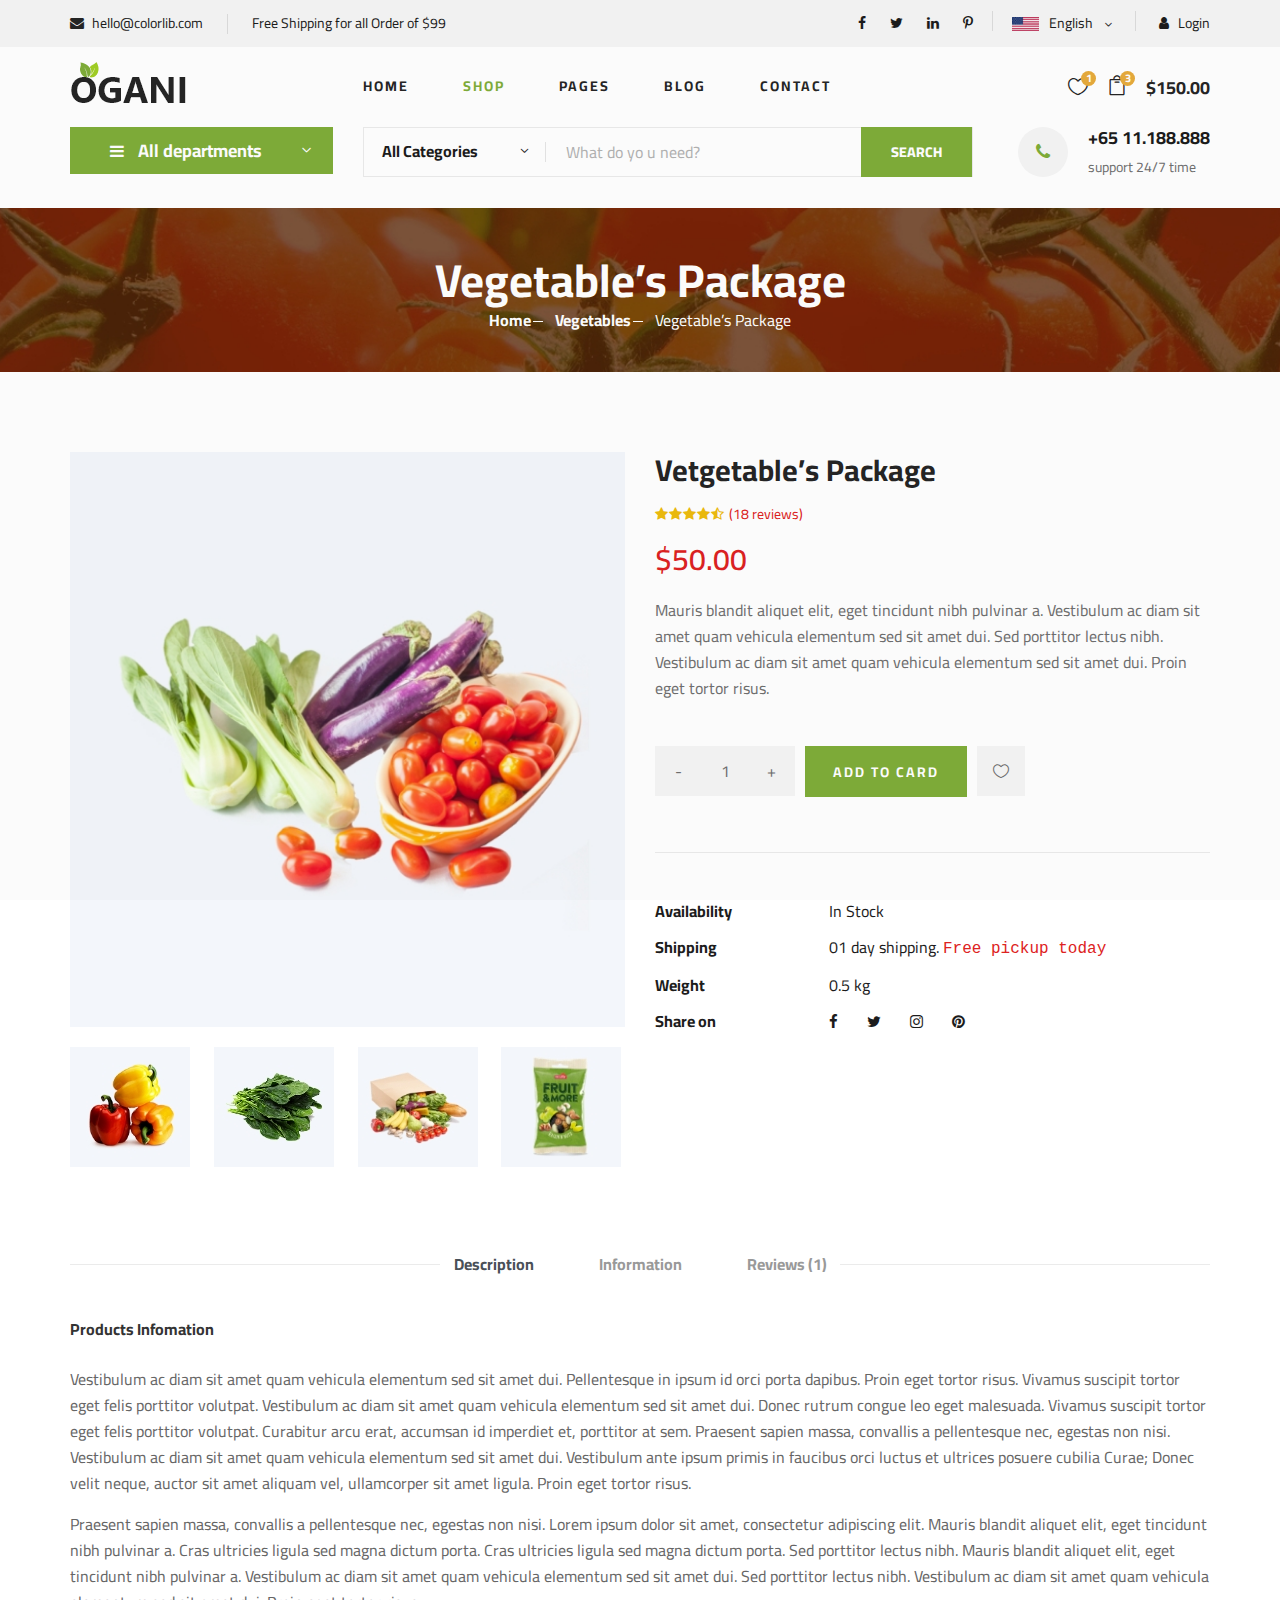
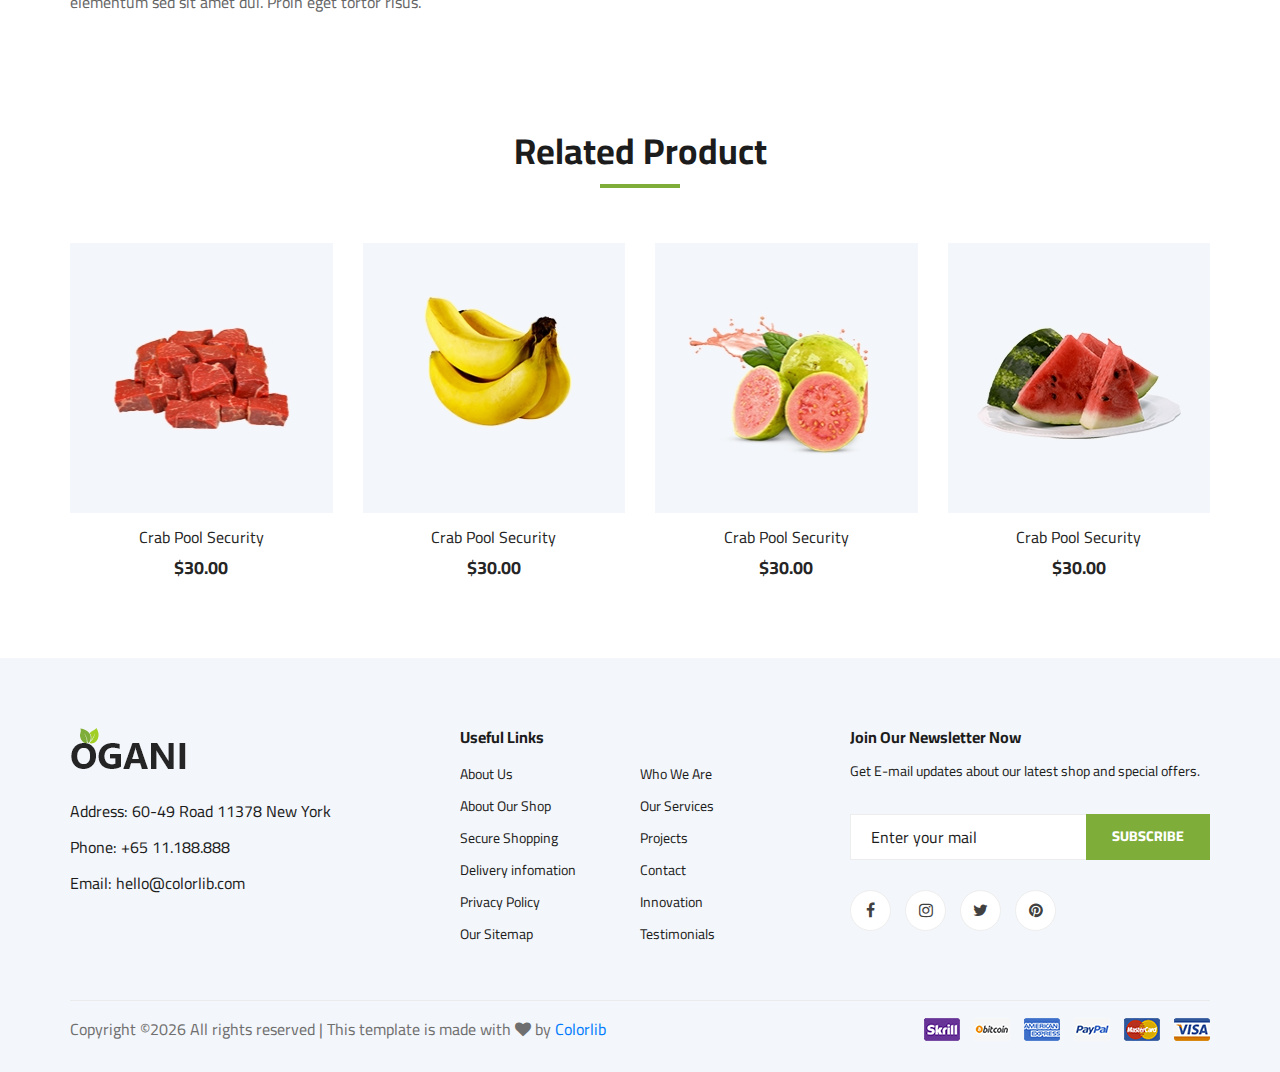
<file: shop-details.html>
<!DOCTYPE html>
<html lang="zxx">

<head>
    <meta charset="UTF-8">
    <meta name="description" content="Ogani Template">
    <meta name="keywords" content="Ogani, unica, creative, html">
    <meta name="viewport" content="width=device-width, initial-scale=1.0">
    <meta http-equiv="X-UA-Compatible" content="ie=edge">
    <title>Ogani | Template</title>

    <!-- Google Font -->
    <link href="https://fonts.googleapis.com/css2?family=Cairo:wght@200;300;400;600;900&display=swap" rel="stylesheet">

    <!-- Css Styles -->
    <link rel="stylesheet" href="css/bootstrap.min.css" type="text/css">
    <link rel="stylesheet" href="css/font-awesome.min.css" type="text/css">
    <link rel="stylesheet" href="css/elegant-icons.css" type="text/css">
    <link rel="stylesheet" href="css/nice-select.css" type="text/css">
    <link rel="stylesheet" href="css/jquery-ui.min.css" type="text/css">
    <link rel="stylesheet" href="css/owl.carousel.min.css" type="text/css">
    <link rel="stylesheet" href="css/slicknav.min.css" type="text/css">
    <link rel="stylesheet" href="css/style.css" type="text/css">
</head>

<body>
    <!-- Page Preloder -->
    <div id="preloder">
        <div class="loader"></div>
    </div>

    <!-- Humberger Begin -->
    <div class="humberger__menu__overlay"></div>
    <div class="humberger__menu__wrapper">
        <div class="humberger__menu__logo">
            <a href="#"><img src="img/logo.png" alt=""></a>
        </div>
        <div class="humberger__menu__cart">
            <ul>
                <li><a href="#"><i class="fa fa-heart"></i> <span>1</span></a></li>
                <li><a href="#"><i class="fa fa-shopping-bag"></i> <span>3</span></a></li>
            </ul>
            <div class="header__cart__price">item: <span>$150.00</span></div>
        </div>
        <div class="humberger__menu__widget">
            <div class="header__top__right__language">
                <img src="img/language.png" alt="">
                <div>English</div>
                <span class="arrow_carrot-down"></span>
                <ul>
                    <li><a href="#">Spanis</a></li>
                    <li><a href="#">English</a></li>
                </ul>
            </div>
            <div class="header__top__right__auth">
                <a href="#"><i class="fa fa-user"></i> Login</a>
            </div>
        </div>
        <nav class="humberger__menu__nav mobile-menu">
            <ul>
                <li class="active"><a href="./index.html">Home</a></li>
                <li><a href="./shop-grid.html">Shop</a></li>
                <li><a href="#">Pages</a>
                    <ul class="header__menu__dropdown">
                        <li><a href="./shop-details.html">Shop Details</a></li>
                        <li><a href="./shoping-cart.html">Shoping Cart</a></li>
                        <li><a href="./checkout.html">Check Out</a></li>
                        <li><a href="./blog-details.html">Blog Details</a></li>
                    </ul>
                </li>
                <li><a href="./blog.html">Blog</a></li>
                <li><a href="./contact.html">Contact</a></li>
            </ul>
        </nav>
        <div id="mobile-menu-wrap"></div>
        <div class="header__top__right__social">
            <a href="#"><i class="fa fa-facebook"></i></a>
            <a href="#"><i class="fa fa-twitter"></i></a>
            <a href="#"><i class="fa fa-linkedin"></i></a>
            <a href="#"><i class="fa fa-pinterest-p"></i></a>
        </div>
        <div class="humberger__menu__contact">
            <ul>
                <li><i class="fa fa-envelope"></i> hello@colorlib.com</li>
                <li>Free Shipping for all Order of $99</li>
            </ul>
        </div>
    </div>
    <!-- Humberger End -->

    <!-- Header Section Begin -->
    <header class="header">
        <div class="header__top">
            <div class="container">
                <div class="row">
                    <div class="col-lg-6">
                        <div class="header__top__left">
                            <ul>
                                <li><i class="fa fa-envelope"></i> hello@colorlib.com</li>
                                <li>Free Shipping for all Order of $99</li>
                            </ul>
                        </div>
                    </div>
                    <div class="col-lg-6">
                        <div class="header__top__right">
                            <div class="header__top__right__social">
                                <a href="#"><i class="fa fa-facebook"></i></a>
                                <a href="#"><i class="fa fa-twitter"></i></a>
                                <a href="#"><i class="fa fa-linkedin"></i></a>
                                <a href="#"><i class="fa fa-pinterest-p"></i></a>
                            </div>
                            <div class="header__top__right__language">
                                <img src="img/language.png" alt="">
                                <div>English</div>
                                <span class="arrow_carrot-down"></span>
                                <ul>
                                    <li><a href="#">Spanis</a></li>
                                    <li><a href="#">English</a></li>
                                </ul>
                            </div>
                            <div class="header__top__right__auth">
                                <a href="#"><i class="fa fa-user"></i> Login</a>
                            </div>
                        </div>
                    </div>
                </div>
            </div>
        </div>
        <div class="container">
            <div class="row">
                <div class="col-lg-3">
                    <div class="header__logo">
                        <a href="./index.html"><img src="img/logo.png" alt=""></a>
                    </div>
                </div>
                <div class="col-lg-6">
                    <nav class="header__menu">
                        <ul>
                            <li><a href="./index.html">Home</a></li>
                            <li class="active"><a href="./shop-grid.html">Shop</a></li>
                            <li><a href="#">Pages</a>
                                <ul class="header__menu__dropdown">
                                    <li><a href="./shop-details.html">Shop Details</a></li>
                                    <li><a href="./shoping-cart.html">Shoping Cart</a></li>
                                    <li><a href="./checkout.html">Check Out</a></li>
                                    <li><a href="./blog-details.html">Blog Details</a></li>
                                </ul>
                            </li>
                            <li><a href="./blog.html">Blog</a></li>
                            <li><a href="./contact.html">Contact</a></li>
                        </ul>
                    </nav>
                </div>
                
                <!-- <div class="col-lg-3">
                    <div class="header__cart">
                        <ul>
                            <li><a href="#"><i class="fa fa-heart"></i> <span>1</span></a></li>
                            <li><a href="#"><i class="fa fa-shopping-bag"></i> <span>3</span></a></li>
                        </ul>
                        <div class="header__cart__price">item: <span>$150.00</span></div>
                    </div>
                </div> -->


                <div class="col-lg-3 text-right col-md-3">
                    <ul class="nav-right">
                        <li class="heart-icon">
                            <a href="#">
                                <i class="icon_heart_alt"></i>
                                <span>1</span>
                            </a>
                        </li>
                        <li class="cart-icon">
                            <a href="#">
                                <i class="icon_bag_alt"></i>
                                <span>3</span>
                            </a>
                            <div class="cart-hover">
                                <div class="select-items">
                                    <table>
                                        <tbody>
                                            <tr>
                                                <td class="si-pic"><img src="img/cart/cart-1.jpg" alt=""></td>
                                                <td class="si-text">
                                                    <div class="product-selected">
                                                        <p>$60.00 x 1</p>
                                                        <h6>Kabino Bedside Table</h6>
                                                    </div>
                                                </td>
                                                <td class="shoping__cart__item__close">
                                                    <span class="icon_close"></span>
                                                </td>
                                            </tr>
                                            <tr>
                                                <td class="si-pic"><img src="img/cart/cart-2.jpg" alt=""></td>
                                                <td class="si-text">
                                                    <div class="product-selected">
                                                        <p>$60.00 x 1</p>
                                                        <h6>Kabino Bedside Table</h6>
                                                    </div>
                                                </td>
                                                <td class="shoping__cart__item__close">
                                                    <span class="icon_close"></span>
                                                </td>
                                            </tr>
                                        </tbody>
                                    </table>
                                </div>
                                <div class="select-total">
                                    <span>total:</span>
                                    <h5>$120.00</h5>
                                </div>
                                <div class="select-button">
                                    <a href="#" class="primary-btn view-card">VIEW CARD</a>
                                    <a href="#" class="primary-btn checkout-btn">CHECK OUT</a>
                                </div>
                            </div>
                        </li>
                        <li class="cart-price">$150.00</li>
                    </ul>
                </div>
            </div>
            <div class="humberger__open">
                <i class="fa fa-bars"></i>
            </div>
        </div>
    </header>
    <!-- Header Section End -->

    <!-- Hero Section Begin -->
    <section class="hero hero-normal">
        <div class="container">
            <div class="row">
                <div class="col-lg-3">
                    <div class="hero__categories">
                        <div class="hero__categories__all">
                            <i class="fa fa-bars"></i>
                            <span>All departments</span>
                        </div>
                        <ul>
                            <li><a href="#">Fresh Meat</a></li>
                            <li><a href="#">Vegetables</a></li>
                            <li><a href="#">Fruit & Nut Gifts</a></li>
                            <li><a href="#">Fresh Berries</a></li>
                            <li><a href="#">Ocean Foods</a></li>
                            <li><a href="#">Butter & Eggs</a></li>
                            <li><a href="#">Fastfood</a></li>
                            <li><a href="#">Fresh Onion</a></li>
                            <li><a href="#">Papayaya & Crisps</a></li>
                            <li><a href="#">Oatmeal</a></li>
                            <li><a href="#">Fresh Bananas</a></li>
                        </ul>
                    </div>
                </div>
                <div class="col-lg-9">
                    <div class="hero__search">
                        <div class="hero__search__form">
                            <form action="#">
                                <div class="hero__search__categories">
                                    All Categories
                                    <span class="arrow_carrot-down"></span>
                                </div>
                                <input type="text" placeholder="What do yo u need?">
                                <button type="submit" class="site-btn">SEARCH</button>
                            </form>
                        </div>
                        <div class="hero__search__phone">
                            <div class="hero__search__phone__icon">
                                <i class="fa fa-phone"></i>
                            </div>
                            <div class="hero__search__phone__text">
                                <h5>+65 11.188.888</h5>
                                <span>support 24/7 time</span>
                            </div>
                        </div>
                    </div>
                </div>
            </div>
        </div>
    </section>
    <!-- Hero Section End -->

    <!-- Breadcrumb Section Begin -->
    <section class="breadcrumb-section set-bg" data-setbg="img/breadcrumb.jpg">
        <div class="container">
            <div class="row">
                <div class="col-lg-12 text-center">
                    <div class="breadcrumb__text">
                        <h2>Vegetable’s Package</h2>
                        <div class="breadcrumb__option">
                            <a href="./index.html">Home</a>
                            <a href="./index.html">Vegetables</a>
                            <span>Vegetable’s Package</span>
                        </div>
                    </div>
                </div>
            </div>
        </div>
    </section>
    <!-- Breadcrumb Section End -->

    <!-- Product Details Section Begin -->
    <section class="product-details spad">
        <div class="container">
            <div class="row">
                <div class="col-lg-6 col-md-6">
                    <div class="product__details__pic">
                        <div class="product__details__pic__item">
                            <img class="product__details__pic__item--large"
                                src="img/product/details/product-details-1.jpg" alt="">
                        </div>
                        <div class="product__details__pic__slider owl-carousel">
                            <img data-imgbigurl="img/product/details/product-details-2.jpg"
                                src="img/product/details/thumb-1.jpg" alt="">
                            <img data-imgbigurl="img/product/details/product-details-3.jpg"
                                src="img/product/details/thumb-2.jpg" alt="">
                            <img data-imgbigurl="img/product/details/product-details-5.jpg"
                                src="img/product/details/thumb-3.jpg" alt="">
                            <img data-imgbigurl="img/product/details/product-details-4.jpg"
                                src="img/product/details/thumb-4.jpg" alt="">
                        </div>
                    </div>
                </div>
                <div class="col-lg-6 col-md-6">
                    <div class="product__details__text">
                        <h3>Vetgetable’s Package</h3>
                        <div class="product__details__rating">
                            <i class="fa fa-star"></i>
                            <i class="fa fa-star"></i>
                            <i class="fa fa-star"></i>
                            <i class="fa fa-star"></i>
                            <i class="fa fa-star-half-o"></i>
                            <span>(18 reviews)</span>
                        </div>
                        <div class="product__details__price">$50.00</div>
                        <p>Mauris blandit aliquet elit, eget tincidunt nibh pulvinar a. Vestibulum ac diam sit amet quam
                            vehicula elementum sed sit amet dui. Sed porttitor lectus nibh. Vestibulum ac diam sit amet
                            quam vehicula elementum sed sit amet dui. Proin eget tortor risus.</p>
                        <div class="product__details__quantity">
                            <div class="quantity">
                                <div class="pro-qty">
                                    <input type="text" value="1">
                                </div>
                            </div>
                        </div>
                        <a href="#" class="primary-btn">ADD TO CARD</a>
                        <a href="#" class="heart-icon"><span class="icon_heart_alt"></span></a>
                        <ul>
                            <li><b>Availability</b> <span>In Stock</span></li>
                            <li><b>Shipping</b> <span>01 day shipping. <samp>Free pickup today</samp></span></li>
                            <li><b>Weight</b> <span>0.5 kg</span></li>
                            <li><b>Share on</b>
                                <div class="share">
                                    <a href="#"><i class="fa fa-facebook"></i></a>
                                    <a href="#"><i class="fa fa-twitter"></i></a>
                                    <a href="#"><i class="fa fa-instagram"></i></a>
                                    <a href="#"><i class="fa fa-pinterest"></i></a>
                                </div>
                            </li>
                        </ul>
                    </div>
                </div>
                <div class="col-lg-12">
                    <div class="product__details__tab">
                        <ul class="nav nav-tabs" role="tablist">
                            <li class="nav-item">
                                <a class="nav-link active" data-toggle="tab" href="#tabs-1" role="tab"
                                    aria-selected="true">Description</a>
                            </li>
                            <li class="nav-item">
                                <a class="nav-link" data-toggle="tab" href="#tabs-2" role="tab"
                                    aria-selected="false">Information</a>
                            </li>
                            <li class="nav-item">
                                <a class="nav-link" data-toggle="tab" href="#tabs-3" role="tab"
                                    aria-selected="false">Reviews <span>(1)</span></a>
                            </li>
                        </ul>
                        <div class="tab-content">
                            <div class="tab-pane active" id="tabs-1" role="tabpanel">
                                <div class="product__details__tab__desc">
                                    <h6>Products Infomation</h6>
                                    <p>Vestibulum ac diam sit amet quam vehicula elementum sed sit amet dui.
                                        Pellentesque in ipsum id orci porta dapibus. Proin eget tortor risus. Vivamus
                                        suscipit tortor eget felis porttitor volutpat. Vestibulum ac diam sit amet quam
                                        vehicula elementum sed sit amet dui. Donec rutrum congue leo eget malesuada.
                                        Vivamus suscipit tortor eget felis porttitor volutpat. Curabitur arcu erat,
                                        accumsan id imperdiet et, porttitor at sem. Praesent sapien massa, convallis a
                                        pellentesque nec, egestas non nisi. Vestibulum ac diam sit amet quam vehicula
                                        elementum sed sit amet dui. Vestibulum ante ipsum primis in faucibus orci luctus
                                        et ultrices posuere cubilia Curae; Donec velit neque, auctor sit amet aliquam
                                        vel, ullamcorper sit amet ligula. Proin eget tortor risus.</p>
                                        <p>Praesent sapien massa, convallis a pellentesque nec, egestas non nisi. Lorem
                                        ipsum dolor sit amet, consectetur adipiscing elit. Mauris blandit aliquet
                                        elit, eget tincidunt nibh pulvinar a. Cras ultricies ligula sed magna dictum
                                        porta. Cras ultricies ligula sed magna dictum porta. Sed porttitor lectus
                                        nibh. Mauris blandit aliquet elit, eget tincidunt nibh pulvinar a.
                                        Vestibulum ac diam sit amet quam vehicula elementum sed sit amet dui. Sed
                                        porttitor lectus nibh. Vestibulum ac diam sit amet quam vehicula elementum
                                        sed sit amet dui. Proin eget tortor risus.</p>
                                </div>
                            </div>
                            <div class="tab-pane" id="tabs-2" role="tabpanel">
                                <div class="product__details__tab__desc">
                                    <h6>Products Infomation</h6>
                                    <p>Vestibulum ac diam sit amet quam vehicula elementum sed sit amet dui.
                                        Pellentesque in ipsum id orci porta dapibus. Proin eget tortor risus.
                                        Vivamus suscipit tortor eget felis porttitor volutpat. Vestibulum ac diam
                                        sit amet quam vehicula elementum sed sit amet dui. Donec rutrum congue leo
                                        eget malesuada. Vivamus suscipit tortor eget felis porttitor volutpat.
                                        Curabitur arcu erat, accumsan id imperdiet et, porttitor at sem. Praesent
                                        sapien massa, convallis a pellentesque nec, egestas non nisi. Vestibulum ac
                                        diam sit amet quam vehicula elementum sed sit amet dui. Vestibulum ante
                                        ipsum primis in faucibus orci luctus et ultrices posuere cubilia Curae;
                                        Donec velit neque, auctor sit amet aliquam vel, ullamcorper sit amet ligula.
                                        Proin eget tortor risus.</p>
                                    <p>Praesent sapien massa, convallis a pellentesque nec, egestas non nisi. Lorem
                                        ipsum dolor sit amet, consectetur adipiscing elit. Mauris blandit aliquet
                                        elit, eget tincidunt nibh pulvinar a. Cras ultricies ligula sed magna dictum
                                        porta. Cras ultricies ligula sed magna dictum porta. Sed porttitor lectus
                                        nibh. Mauris blandit aliquet elit, eget tincidunt nibh pulvinar a.</p>
                                </div>
                            </div>
                            <div class="tab-pane" id="tabs-3" role="tabpanel">
                                <div class="product__details__tab__desc">
                                    <h6>Products Infomation</h6>
                                    <p>Vestibulum ac diam sit amet quam vehicula elementum sed sit amet dui.
                                        Pellentesque in ipsum id orci porta dapibus. Proin eget tortor risus.
                                        Vivamus suscipit tortor eget felis porttitor volutpat. Vestibulum ac diam
                                        sit amet quam vehicula elementum sed sit amet dui. Donec rutrum congue leo
                                        eget malesuada. Vivamus suscipit tortor eget felis porttitor volutpat.
                                        Curabitur arcu erat, accumsan id imperdiet et, porttitor at sem. Praesent
                                        sapien massa, convallis a pellentesque nec, egestas non nisi. Vestibulum ac
                                        diam sit amet quam vehicula elementum sed sit amet dui. Vestibulum ante
                                        ipsum primis in faucibus orci luctus et ultrices posuere cubilia Curae;
                                        Donec velit neque, auctor sit amet aliquam vel, ullamcorper sit amet ligula.
                                        Proin eget tortor risus.</p>
                                </div>
                            </div>
                        </div>
                    </div>
                </div>
            </div>
        </div>
    </section>
    <!-- Product Details Section End -->

    <!-- Related Product Section Begin -->
    <section class="related-product">
        <div class="container">
            <div class="row">
                <div class="col-lg-12">
                    <div class="section-title related__product__title">
                        <h2>Related Product</h2>
                    </div>
                </div>
            </div>
            <div class="row">
                <div class="col-lg-3 col-md-4 col-sm-6">
                    <div class="product__item">
                        <div class="product__item__pic set-bg" data-setbg="img/product/product-1.jpg">
                            <ul class="product__item__pic__hover">
                                <li><a href="#"><i class="fa fa-heart"></i></a></li>
                                <li><a href="#"><i class="fa fa-retweet"></i></a></li>
                                <li><a href="#"><i class="fa fa-shopping-cart"></i></a></li>
                            </ul>
                        </div>
                        <div class="product__item__text">
                            <h6><a href="#">Crab Pool Security</a></h6>
                            <h5>$30.00</h5>
                        </div>
                    </div>
                </div>
                <div class="col-lg-3 col-md-4 col-sm-6">
                    <div class="product__item">
                        <div class="product__item__pic set-bg" data-setbg="img/product/product-2.jpg">
                            <ul class="product__item__pic__hover">
                                <li><a href="#"><i class="fa fa-heart"></i></a></li>
                                <li><a href="#"><i class="fa fa-retweet"></i></a></li>
                                <li><a href="#"><i class="fa fa-shopping-cart"></i></a></li>
                            </ul>
                        </div>
                        <div class="product__item__text">
                            <h6><a href="#">Crab Pool Security</a></h6>
                            <h5>$30.00</h5>
                        </div>
                    </div>
                </div>
                <div class="col-lg-3 col-md-4 col-sm-6">
                    <div class="product__item">
                        <div class="product__item__pic set-bg" data-setbg="img/product/product-3.jpg">
                            <ul class="product__item__pic__hover">
                                <li><a href="#"><i class="fa fa-heart"></i></a></li>
                                <li><a href="#"><i class="fa fa-retweet"></i></a></li>
                                <li><a href="#"><i class="fa fa-shopping-cart"></i></a></li>
                            </ul>
                        </div>
                        <div class="product__item__text">
                            <h6><a href="#">Crab Pool Security</a></h6>
                            <h5>$30.00</h5>
                        </div>
                    </div>
                </div>
                <div class="col-lg-3 col-md-4 col-sm-6">
                    <div class="product__item">
                        <div class="product__item__pic set-bg" data-setbg="img/product/product-7.jpg">
                            <ul class="product__item__pic__hover">
                                <li><a href="#"><i class="fa fa-heart"></i></a></li>
                                <li><a href="#"><i class="fa fa-retweet"></i></a></li>
                                <li><a href="#"><i class="fa fa-shopping-cart"></i></a></li>
                            </ul>
                        </div>
                        <div class="product__item__text">
                            <h6><a href="#">Crab Pool Security</a></h6>
                            <h5>$30.00</h5>
                        </div>
                    </div>
                </div>
            </div>
        </div>
    </section>
    <!-- Related Product Section End -->

    <!-- Footer Section Begin -->
    <footer class="footer spad">
        <div class="container">
            <div class="row">
                <div class="col-lg-3 col-md-6 col-sm-6">
                    <div class="footer__about">
                        <div class="footer__about__logo">
                            <a href="./index.html"><img src="img/logo.png" alt=""></a>
                        </div>
                        <ul>
                            <li>Address: 60-49 Road 11378 New York</li>
                            <li>Phone: +65 11.188.888</li>
                            <li>Email: hello@colorlib.com</li>
                        </ul>
                    </div>
                </div>
                <div class="col-lg-4 col-md-6 col-sm-6 offset-lg-1">
                    <div class="footer__widget">
                        <h6>Useful Links</h6>
                        <ul>
                            <li><a href="#">About Us</a></li>
                            <li><a href="#">About Our Shop</a></li>
                            <li><a href="#">Secure Shopping</a></li>
                            <li><a href="#">Delivery infomation</a></li>
                            <li><a href="#">Privacy Policy</a></li>
                            <li><a href="#">Our Sitemap</a></li>
                        </ul>
                        <ul>
                            <li><a href="#">Who We Are</a></li>
                            <li><a href="#">Our Services</a></li>
                            <li><a href="#">Projects</a></li>
                            <li><a href="#">Contact</a></li>
                            <li><a href="#">Innovation</a></li>
                            <li><a href="#">Testimonials</a></li>
                        </ul>
                    </div>
                </div>
                <div class="col-lg-4 col-md-12">
                    <div class="footer__widget">
                        <h6>Join Our Newsletter Now</h6>
                        <p>Get E-mail updates about our latest shop and special offers.</p>
                        <form action="#">
                            <input type="text" placeholder="Enter your mail">
                            <button type="submit" class="site-btn">Subscribe</button>
                        </form>
                        <div class="footer__widget__social">
                            <a href="#"><i class="fa fa-facebook"></i></a>
                            <a href="#"><i class="fa fa-instagram"></i></a>
                            <a href="#"><i class="fa fa-twitter"></i></a>
                            <a href="#"><i class="fa fa-pinterest"></i></a>
                        </div>
                    </div>
                </div>
            </div>
            <div class="row">
                <div class="col-lg-12">
                    <div class="footer__copyright">
                        <div class="footer__copyright__text"><p><!-- Link back to Colorlib can't be removed. Template is licensed under CC BY 3.0. -->
  Copyright &copy;<script>document.write(new Date().getFullYear());</script> All rights reserved | This template is made with <i class="fa fa-heart" aria-hidden="true"></i> by <a href="https://colorlib.com" target="_blank">Colorlib</a>
  <!-- Link back to Colorlib can't be removed. Template is licensed under CC BY 3.0. --></p></div>
                        <div class="footer__copyright__payment"><img src="img/payment-item.png" alt=""></div>
                    </div>
                </div>
            </div>
        </div>
    </footer>
    <!-- Footer Section End -->

    <!-- Js Plugins -->
    <script src="js/jquery-3.3.1.min.js"></script>
    <script src="js/bootstrap.min.js"></script>
    <script src="js/jquery.nice-select.min.js"></script>
    <script src="js/jquery-ui.min.js"></script>
    <script src="js/jquery.slicknav.js"></script>
    <script src="js/mixitup.min.js"></script>
    <script src="js/owl.carousel.min.js"></script>
    <script src="js/main.js"></script>


</body>

</html>
</file>
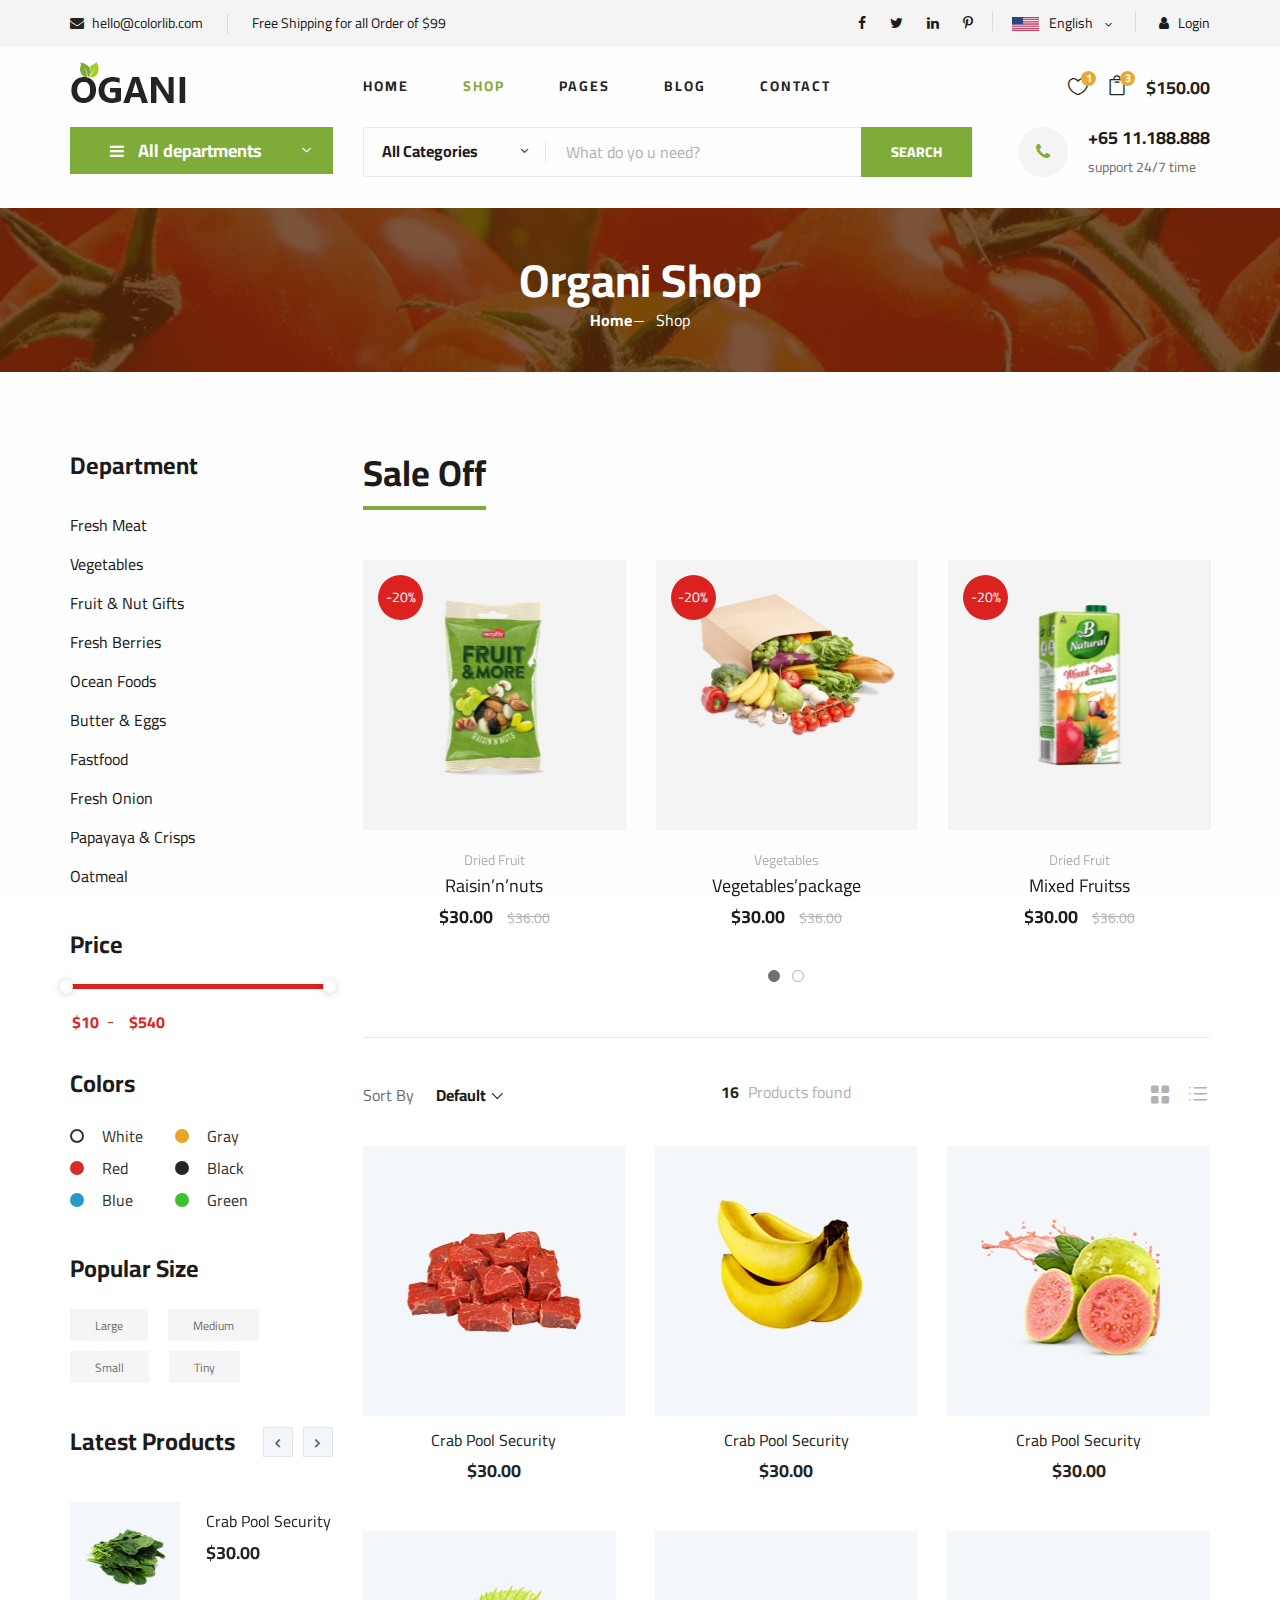
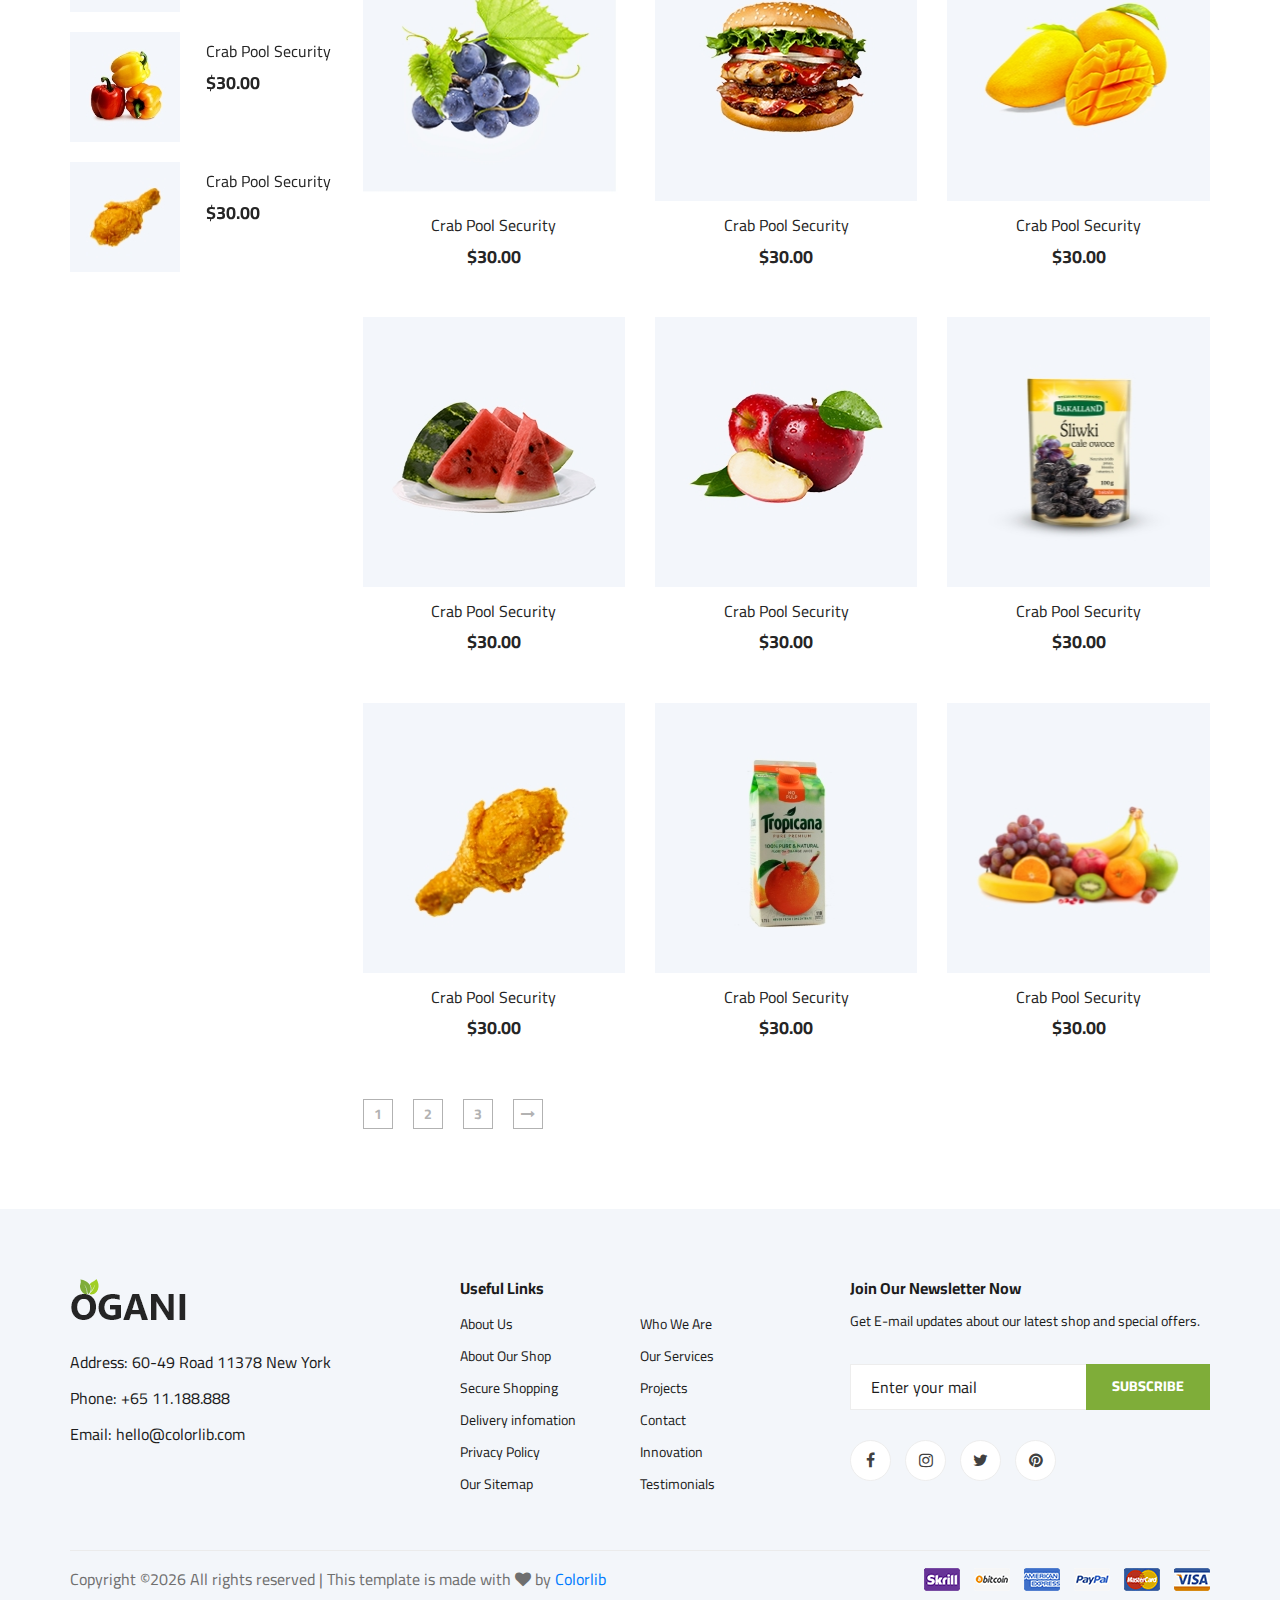
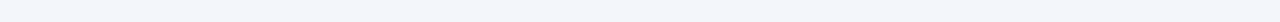
<file: shop-grid.html>
<!DOCTYPE html>
<html lang="zxx">

<head>
    <meta charset="UTF-8">
    <meta name="description" content="Ogani Template">
    <meta name="keywords" content="Ogani, unica, creative, html">
    <meta name="viewport" content="width=device-width, initial-scale=1.0">
    <meta http-equiv="X-UA-Compatible" content="ie=edge">
    <title>Ogani | Template</title>

    <!-- Google Font -->
    <link href="https://fonts.googleapis.com/css2?family=Cairo:wght@200;300;400;600;900&display=swap" rel="stylesheet">

    <!-- Css Styles -->
    <link rel="stylesheet" href="css/bootstrap.min.css" type="text/css">
    <link rel="stylesheet" href="css/font-awesome.min.css" type="text/css">
    <link rel="stylesheet" href="css/elegant-icons.css" type="text/css">
    <link rel="stylesheet" href="css/nice-select.css" type="text/css">
    <link rel="stylesheet" href="css/jquery-ui.min.css" type="text/css">
    <link rel="stylesheet" href="css/owl.carousel.min.css" type="text/css">
    <link rel="stylesheet" href="css/slicknav.min.css" type="text/css">
    <link rel="stylesheet" href="css/style.css" type="text/css">
</head>

<body>
    <!-- Page Preloder -->
    <div id="preloder">
        <div class="loader"></div>
    </div>

    <!-- Humberger Begin -->
    <div class="humberger__menu__overlay"></div>
    <div class="humberger__menu__wrapper">
        <div class="humberger__menu__logo">
            <a href="#"><img src="img/logo.png" alt=""></a>
        </div>
        <div class="humberger__menu__cart">
            <ul>
                <li><a href="#"><i class="fa fa-heart"></i> <span>1</span></a></li>
                <li><a href="#"><i class="fa fa-shopping-bag"></i> <span>3</span></a></li>
            </ul>
            <div class="header__cart__price">item: <span>$150.00</span></div>
        </div>
        <div class="humberger__menu__widget">
            <div class="header__top__right__language">
                <img src="img/language.png" alt="">
                <div>English</div>
                <span class="arrow_carrot-down"></span>
                <ul>
                    <li><a href="#">Spanis</a></li>
                    <li><a href="#">English</a></li>
                </ul>
            </div>
            <div class="header__top__right__auth">
                <a href="#"><i class="fa fa-user"></i> Login</a>
            </div>
        </div>
        <nav class="humberger__menu__nav mobile-menu">
            <ul>
                <li class="active"><a href="./index.html">Home</a></li>
                <li><a href="./shop-grid.html">Shop</a></li>
                <li><a href="#">Pages</a>
                    <ul class="header__menu__dropdown">
                        <li><a href="./shop-details.html">Shop Details</a></li>
                        <li><a href="./shoping-cart.html">Shoping Cart</a></li>
                        <li><a href="./checkout.html">Check Out</a></li>
                        <li><a href="./blog-details.html">Blog Details</a></li>
                    </ul>
                </li>
                <li><a href="./blog.html">Blog</a></li>
                <li><a href="./contact.html">Contact</a></li>
            </ul>
        </nav>
        <div id="mobile-menu-wrap"></div>
        <div class="header__top__right__social">
            <a href="#"><i class="fa fa-facebook"></i></a>
            <a href="#"><i class="fa fa-twitter"></i></a>
            <a href="#"><i class="fa fa-linkedin"></i></a>
            <a href="#"><i class="fa fa-pinterest-p"></i></a>
        </div>
        <div class="humberger__menu__contact">
            <ul>
                <li><i class="fa fa-envelope"></i> hello@colorlib.com</li>
                <li>Free Shipping for all Order of $99</li>
            </ul>
        </div>
    </div>
    <!-- Humberger End -->

    <!-- Header Section Begin -->
    <header class="header">
        <div class="header__top">
            <div class="container">
                <div class="row">
                    <div class="col-lg-6">
                        <div class="header__top__left">
                            <ul>
                                <li><i class="fa fa-envelope"></i> hello@colorlib.com</li>
                                <li>Free Shipping for all Order of $99</li>
                            </ul>
                        </div>
                    </div>
                    <div class="col-lg-6">
                        <div class="header__top__right">
                            <div class="header__top__right__social">
                                <a href="#"><i class="fa fa-facebook"></i></a>
                                <a href="#"><i class="fa fa-twitter"></i></a>
                                <a href="#"><i class="fa fa-linkedin"></i></a>
                                <a href="#"><i class="fa fa-pinterest-p"></i></a>
                            </div>
                            <div class="header__top__right__language">
                                <img src="img/language.png" alt="">
                                <div>English</div>
                                <span class="arrow_carrot-down"></span>
                                <ul>
                                    <li><a href="#">Spanis</a></li>
                                    <li><a href="#">English</a></li>
                                </ul>
                            </div>
                            <div class="header__top__right__auth">
                                <a href="#"><i class="fa fa-user"></i> Login</a>
                            </div>
                        </div>
                    </div>
                </div>
            </div>
        </div>
        <div class="container">
            <div class="row">
                <div class="col-lg-3">
                    <div class="header__logo">
                        <a href="./index.html"><img src="img/logo.png" alt=""></a>
                    </div>
                </div>
                <div class="col-lg-6">
                    <nav class="header__menu">
                        <ul>
                            <li><a href="./index.html">Home</a></li>
                            <li class="active"><a href="./shop-grid.html">Shop</a></li>
                            <li><a href="#">Pages</a>
                                <ul class="header__menu__dropdown">
                                    <li><a href="./shop-details.html">Shop Details</a></li>
                                    <li><a href="./shoping-cart.html">Shoping Cart</a></li>
                                    <li><a href="./checkout.html">Check Out</a></li>
                                    <li><a href="./blog-details.html">Blog Details</a></li>
                                </ul>
                            </li>
                            <li><a href="./blog.html">Blog</a></li>
                            <li><a href="./contact.html">Contact</a></li>
                        </ul>
                    </nav>
                </div>
                
                <!-- <div class="col-lg-3">
                    <div class="header__cart">
                        <ul>
                            <li><a href="#"><i class="fa fa-heart"></i> <span>1</span></a></li>
                            <li><a href="#"><i class="fa fa-shopping-bag"></i> <span>3</span></a></li>
                        </ul>
                        <div class="header__cart__price">item: <span>$150.00</span></div>
                    </div>
                </div> -->

                <div class="col-lg-3 text-right col-md-3">
                    <ul class="nav-right">
                        <li class="heart-icon">
                            <a href="#">
                                <i class="icon_heart_alt"></i>
                                <span>1</span>
                            </a>
                        </li>
                        <li class="cart-icon">
                            <a href="#">
                                <i class="icon_bag_alt"></i>
                                <span>3</span>
                            </a>
                            <div class="cart-hover">
                                <div class="select-items">
                                    <table>
                                        <tbody>
                                            <tr>
                                                <td class="si-pic"><img src="img/cart/cart-1.jpg" alt=""></td>
                                                <td class="si-text">
                                                    <div class="product-selected">
                                                        <p>$60.00 x 1</p>
                                                        <h6>Kabino Bedside Table</h6>
                                                    </div>
                                                </td>
                                                <td class="shoping__cart__item__close">
                                                    <span class="icon_close"></span>
                                                </td>
                                            </tr>
                                            <tr>
                                                <td class="si-pic"><img src="img/cart/cart-2.jpg" alt=""></td>
                                                <td class="si-text">
                                                    <div class="product-selected">
                                                        <p>$60.00 x 1</p>
                                                        <h6>Kabino Bedside Table</h6>
                                                    </div>
                                                </td>
                                                <td class="shoping__cart__item__close">
                                                    <span class="icon_close"></span>
                                                </td>
                                            </tr>
                                        </tbody>
                                    </table>
                                </div>
                                <div class="select-total">
                                    <span>total:</span>
                                    <h5>$120.00</h5>
                                </div>
                                <div class="select-button">
                                    <a href="#" class="primary-btn view-card">VIEW CARD</a>
                                    <a href="#" class="primary-btn checkout-btn">CHECK OUT</a>
                                </div>
                            </div>
                        </li>
                        <li class="cart-price">$150.00</li>
                    </ul>
                </div>
            </div>
            <div class="humberger__open">
                <i class="fa fa-bars"></i>
            </div>
        </div>
    </header>
    <!-- Header Section End -->

    <!-- Hero Section Begin -->
    <section class="hero hero-normal">
        <div class="container">
            <div class="row">
                <div class="col-lg-3">
                    <div class="hero__categories">
                        <div class="hero__categories__all">
                            <i class="fa fa-bars"></i>
                            <span>All departments</span>
                        </div>
                        <ul>
                            <li><a href="#">Fresh Meat</a></li>
                            <li><a href="#">Vegetables</a></li>
                            <li><a href="#">Fruit & Nut Gifts</a></li>
                            <li><a href="#">Fresh Berries</a></li>
                            <li><a href="#">Ocean Foods</a></li>
                            <li><a href="#">Butter & Eggs</a></li>
                            <li><a href="#">Fastfood</a></li>
                            <li><a href="#">Fresh Onion</a></li>
                            <li><a href="#">Papayaya & Crisps</a></li>
                            <li><a href="#">Oatmeal</a></li>
                            <li><a href="#">Fresh Bananas</a></li>
                        </ul>
                    </div>
                </div>
                <div class="col-lg-9">
                    <div class="hero__search">
                        <div class="hero__search__form">
                            <form action="#">
                                <div class="hero__search__categories">
                                    All Categories
                                    <span class="arrow_carrot-down"></span>
                                </div>
                                <input type="text" placeholder="What do yo u need?">
                                <button type="submit" class="site-btn">SEARCH</button>
                            </form>
                        </div>
                        <div class="hero__search__phone">
                            <div class="hero__search__phone__icon">
                                <i class="fa fa-phone"></i>
                            </div>
                            <div class="hero__search__phone__text">
                                <h5>+65 11.188.888</h5>
                                <span>support 24/7 time</span>
                            </div>
                        </div>
                    </div>
                </div>
            </div>
        </div>
    </section>
    <!-- Hero Section End -->

    <!-- Breadcrumb Section Begin -->
    <section class="breadcrumb-section set-bg" data-setbg="img/breadcrumb.jpg">
        <div class="container">
            <div class="row">
                <div class="col-lg-12 text-center">
                    <div class="breadcrumb__text">
                        <h2>Organi Shop</h2>
                        <div class="breadcrumb__option">
                            <a href="./index.html">Home</a>
                            <span>Shop</span>
                        </div>
                    </div>
                </div>
            </div>
        </div>
    </section>
    <!-- Breadcrumb Section End -->

    <!-- Product Section Begin -->
    <section class="product spad">
        <div class="container">
            <div class="row">
                <div class="col-lg-3 col-md-5">
                    <div class="sidebar">
                        <div class="sidebar__item">
                            <h4>Department</h4>
                            <ul>
                                <li><a href="#">Fresh Meat</a></li>
                                <li><a href="#">Vegetables</a></li>
                                <li><a href="#">Fruit & Nut Gifts</a></li>
                                <li><a href="#">Fresh Berries</a></li>
                                <li><a href="#">Ocean Foods</a></li>
                                <li><a href="#">Butter & Eggs</a></li>
                                <li><a href="#">Fastfood</a></li>
                                <li><a href="#">Fresh Onion</a></li>
                                <li><a href="#">Papayaya & Crisps</a></li>
                                <li><a href="#">Oatmeal</a></li>
                            </ul>
                        </div>
                        <div class="sidebar__item">
                            <h4>Price</h4>
                            <div class="price-range-wrap">
                                <div class="price-range ui-slider ui-corner-all ui-slider-horizontal ui-widget ui-widget-content"
                                    data-min="10" data-max="540">
                                    <div class="ui-slider-range ui-corner-all ui-widget-header"></div>
                                    <span tabindex="0" class="ui-slider-handle ui-corner-all ui-state-default"></span>
                                    <span tabindex="0" class="ui-slider-handle ui-corner-all ui-state-default"></span>
                                </div>
                                <div class="range-slider">
                                    <div class="price-input">
                                        <input type="text" id="minamount">
                                        <input type="text" id="maxamount">
                                    </div>
                                </div>
                            </div>
                        </div>
                        <div class="sidebar__item sidebar__item__color--option">
                            <h4>Colors</h4>
                            <div class="sidebar__item__color sidebar__item__color--white">
                                <label for="white">
                                    White
                                    <input type="radio" id="white">
                                </label>
                            </div>
                            <div class="sidebar__item__color sidebar__item__color--gray">
                                <label for="gray">
                                    Gray
                                    <input type="radio" id="gray">
                                </label>
                            </div>
                            <div class="sidebar__item__color sidebar__item__color--red">
                                <label for="red">
                                    Red
                                    <input type="radio" id="red">
                                </label>
                            </div>
                            <div class="sidebar__item__color sidebar__item__color--black">
                                <label for="black">
                                    Black
                                    <input type="radio" id="black">
                                </label>
                            </div>
                            <div class="sidebar__item__color sidebar__item__color--blue">
                                <label for="blue">
                                    Blue
                                    <input type="radio" id="blue">
                                </label>
                            </div>
                            <div class="sidebar__item__color sidebar__item__color--green">
                                <label for="green">
                                    Green
                                    <input type="radio" id="green">
                                </label>
                            </div>
                        </div>
                        <div class="sidebar__item">
                            <h4>Popular Size</h4>
                            <div class="sidebar__item__size">
                                <label for="large">
                                    Large
                                    <input type="radio" id="large">
                                </label>
                            </div>
                            <div class="sidebar__item__size">
                                <label for="medium">
                                    Medium
                                    <input type="radio" id="medium">
                                </label>
                            </div>
                            <div class="sidebar__item__size">
                                <label for="small">
                                    Small
                                    <input type="radio" id="small">
                                </label>
                            </div>
                            <div class="sidebar__item__size">
                                <label for="tiny">
                                    Tiny
                                    <input type="radio" id="tiny">
                                </label>
                            </div>
                        </div>
                        <div class="sidebar__item">
                            <div class="latest-product__text">
                                <h4>Latest Products</h4>
                                <div class="latest-product__slider owl-carousel">
                                    <div class="latest-prdouct__slider__item">
                                        <a href="#" class="latest-product__item">
                                            <div class="latest-product__item__pic">
                                                <img src="img/latest-product/lp-1.jpg" alt="">
                                            </div>
                                            <div class="latest-product__item__text">
                                                <h6>Crab Pool Security</h6>
                                                <span>$30.00</span>
                                            </div>
                                        </a>
                                        <a href="#" class="latest-product__item">
                                            <div class="latest-product__item__pic">
                                                <img src="img/latest-product/lp-2.jpg" alt="">
                                            </div>
                                            <div class="latest-product__item__text">
                                                <h6>Crab Pool Security</h6>
                                                <span>$30.00</span>
                                            </div>
                                        </a>
                                        <a href="#" class="latest-product__item">
                                            <div class="latest-product__item__pic">
                                                <img src="img/latest-product/lp-3.jpg" alt="">
                                            </div>
                                            <div class="latest-product__item__text">
                                                <h6>Crab Pool Security</h6>
                                                <span>$30.00</span>
                                            </div>
                                        </a>
                                    </div>
                                    <div class="latest-prdouct__slider__item">
                                        <a href="#" class="latest-product__item">
                                            <div class="latest-product__item__pic">
                                                <img src="img/latest-product/lp-1.jpg" alt="">
                                            </div>
                                            <div class="latest-product__item__text">
                                                <h6>Crab Pool Security</h6>
                                                <span>$30.00</span>
                                            </div>
                                        </a>
                                        <a href="#" class="latest-product__item">
                                            <div class="latest-product__item__pic">
                                                <img src="img/latest-product/lp-2.jpg" alt="">
                                            </div>
                                            <div class="latest-product__item__text">
                                                <h6>Crab Pool Security</h6>
                                                <span>$30.00</span>
                                            </div>
                                        </a>
                                        <a href="#" class="latest-product__item">
                                            <div class="latest-product__item__pic">
                                                <img src="img/latest-product/lp-3.jpg" alt="">
                                            </div>
                                            <div class="latest-product__item__text">
                                                <h6>Crab Pool Security</h6>
                                                <span>$30.00</span>
                                            </div>
                                        </a>
                                    </div>
                                </div>
                            </div>
                        </div>
                    </div>
                </div>
                <div class="col-lg-9 col-md-7">
                    <div class="product__discount">
                        <div class="section-title product__discount__title">
                            <h2>Sale Off</h2>
                        </div>
                        <div class="row">
                            <div class="product__discount__slider owl-carousel">
                                <div class="col-lg-4">
                                    <div class="product__discount__item">
                                        <div class="product__discount__item__pic set-bg"
                                            data-setbg="img/product/discount/pd-1.jpg">
                                            <div class="product__discount__percent">-20%</div>
                                            <ul class="product__item__pic__hover">
                                                <li><a href="#"><i class="fa fa-heart"></i></a></li>
                                                <li><a href="#"><i class="fa fa-retweet"></i></a></li>
                                                <li><a href="#"><i class="fa fa-shopping-cart"></i></a></li>
                                            </ul>
                                        </div>
                                        <div class="product__discount__item__text">
                                            <span>Dried Fruit</span>
                                            <h5><a href="#">Raisin’n’nuts</a></h5>
                                            <div class="product__item__price">$30.00 <span>$36.00</span></div>
                                        </div>
                                    </div>
                                </div>
                                <div class="col-lg-4">
                                    <div class="product__discount__item">
                                        <div class="product__discount__item__pic set-bg"
                                            data-setbg="img/product/discount/pd-2.jpg">
                                            <div class="product__discount__percent">-20%</div>
                                            <ul class="product__item__pic__hover">
                                                <li><a href="#"><i class="fa fa-heart"></i></a></li>
                                                <li><a href="#"><i class="fa fa-retweet"></i></a></li>
                                                <li><a href="#"><i class="fa fa-shopping-cart"></i></a></li>
                                            </ul>
                                        </div>
                                        <div class="product__discount__item__text">
                                            <span>Vegetables</span>
                                            <h5><a href="#">Vegetables’package</a></h5>
                                            <div class="product__item__price">$30.00 <span>$36.00</span></div>
                                        </div>
                                    </div>
                                </div>
                                <div class="col-lg-4">
                                    <div class="product__discount__item">
                                        <div class="product__discount__item__pic set-bg"
                                            data-setbg="img/product/discount/pd-3.jpg">
                                            <div class="product__discount__percent">-20%</div>
                                            <ul class="product__item__pic__hover">
                                                <li><a href="#"><i class="fa fa-heart"></i></a></li>
                                                <li><a href="#"><i class="fa fa-retweet"></i></a></li>
                                                <li><a href="#"><i class="fa fa-shopping-cart"></i></a></li>
                                            </ul>
                                        </div>
                                        <div class="product__discount__item__text">
                                            <span>Dried Fruit</span>
                                            <h5><a href="#">Mixed Fruitss</a></h5>
                                            <div class="product__item__price">$30.00 <span>$36.00</span></div>
                                        </div>
                                    </div>
                                </div>
                                <div class="col-lg-4">
                                    <div class="product__discount__item">
                                        <div class="product__discount__item__pic set-bg"
                                            data-setbg="img/product/discount/pd-4.jpg">
                                            <div class="product__discount__percent">-20%</div>
                                            <ul class="product__item__pic__hover">
                                                <li><a href="#"><i class="fa fa-heart"></i></a></li>
                                                <li><a href="#"><i class="fa fa-retweet"></i></a></li>
                                                <li><a href="#"><i class="fa fa-shopping-cart"></i></a></li>
                                            </ul>
                                        </div>
                                        <div class="product__discount__item__text">
                                            <span>Dried Fruit</span>
                                            <h5><a href="#">Raisin’n’nuts</a></h5>
                                            <div class="product__item__price">$30.00 <span>$36.00</span></div>
                                        </div>
                                    </div>
                                </div>
                                <div class="col-lg-4">
                                    <div class="product__discount__item">
                                        <div class="product__discount__item__pic set-bg"
                                            data-setbg="img/product/discount/pd-5.jpg">
                                            <div class="product__discount__percent">-20%</div>
                                            <ul class="product__item__pic__hover">
                                                <li><a href="#"><i class="fa fa-heart"></i></a></li>
                                                <li><a href="#"><i class="fa fa-retweet"></i></a></li>
                                                <li><a href="#"><i class="fa fa-shopping-cart"></i></a></li>
                                            </ul>
                                        </div>
                                        <div class="product__discount__item__text">
                                            <span>Dried Fruit</span>
                                            <h5><a href="#">Raisin’n’nuts</a></h5>
                                            <div class="product__item__price">$30.00 <span>$36.00</span></div>
                                        </div>
                                    </div>
                                </div>
                                <div class="col-lg-4">
                                    <div class="product__discount__item">
                                        <div class="product__discount__item__pic set-bg"
                                            data-setbg="img/product/discount/pd-6.jpg">
                                            <div class="product__discount__percent">-20%</div>
                                            <ul class="product__item__pic__hover">
                                                <li><a href="#"><i class="fa fa-heart"></i></a></li>
                                                <li><a href="#"><i class="fa fa-retweet"></i></a></li>
                                                <li><a href="#"><i class="fa fa-shopping-cart"></i></a></li>
                                            </ul>
                                        </div>
                                        <div class="product__discount__item__text">
                                            <span>Dried Fruit</span>
                                            <h5><a href="#">Raisin’n’nuts</a></h5>
                                            <div class="product__item__price">$30.00 <span>$36.00</span></div>
                                        </div>
                                    </div>
                                </div>
                            </div>
                        </div>
                    </div>
                    <div class="filter__item">
                        <div class="row">
                            <div class="col-lg-4 col-md-5">
                                <div class="filter__sort">
                                    <span>Sort By</span>
                                    <select>
                                        <option value="0">Default</option>
                                        <option value="0">Default</option>
                                    </select>
                                </div>
                            </div>
                            <div class="col-lg-4 col-md-4">
                                <div class="filter__found">
                                    <h6><span>16</span> Products found</h6>
                                </div>
                            </div>
                            <div class="col-lg-4 col-md-3">
                                <div class="filter__option">
                                    <span class="icon_grid-2x2"></span>
                                    <span class="icon_ul"></span>
                                </div>
                            </div>
                        </div>
                    </div>
                    <div class="row">
                        <div class="col-lg-4 col-md-6 col-sm-6">
                            <div class="product__item">
                                <div class="product__item__pic set-bg" data-setbg="img/product/product-1.jpg">
                                    <ul class="product__item__pic__hover">
                                        <li><a href="#"><i class="fa fa-heart"></i></a></li>
                                        <li><a href="#"><i class="fa fa-retweet"></i></a></li>
                                        <li><a href="#"><i class="fa fa-shopping-cart"></i></a></li>
                                    </ul>
                                </div>
                                <div class="product__item__text">
                                    <h6><a href="#">Crab Pool Security</a></h6>
                                    <h5>$30.00</h5>
                                </div>
                            </div>
                        </div>
                        <div class="col-lg-4 col-md-6 col-sm-6">
                            <div class="product__item">
                                <div class="product__item__pic set-bg" data-setbg="img/product/product-2.jpg">
                                    <ul class="product__item__pic__hover">
                                        <li><a href="#"><i class="fa fa-heart"></i></a></li>
                                        <li><a href="#"><i class="fa fa-retweet"></i></a></li>
                                        <li><a href="#"><i class="fa fa-shopping-cart"></i></a></li>
                                    </ul>
                                </div>
                                <div class="product__item__text">
                                    <h6><a href="#">Crab Pool Security</a></h6>
                                    <h5>$30.00</h5>
                                </div>
                            </div>
                        </div>
                        <div class="col-lg-4 col-md-6 col-sm-6">
                            <div class="product__item">
                                <div class="product__item__pic set-bg" data-setbg="img/product/product-3.jpg">
                                    <ul class="product__item__pic__hover">
                                        <li><a href="#"><i class="fa fa-heart"></i></a></li>
                                        <li><a href="#"><i class="fa fa-retweet"></i></a></li>
                                        <li><a href="#"><i class="fa fa-shopping-cart"></i></a></li>
                                    </ul>
                                </div>
                                <div class="product__item__text">
                                    <h6><a href="#">Crab Pool Security</a></h6>
                                    <h5>$30.00</h5>
                                </div>
                            </div>
                        </div>
                        <div class="col-lg-4 col-md-6 col-sm-6">
                            <div class="product__item">
                                <div class="product__item__pic set-bg" data-setbg="img/product/product-4.jpg">
                                    <ul class="product__item__pic__hover">
                                        <li><a href="#"><i class="fa fa-heart"></i></a></li>
                                        <li><a href="#"><i class="fa fa-retweet"></i></a></li>
                                        <li><a href="#"><i class="fa fa-shopping-cart"></i></a></li>
                                    </ul>
                                </div>
                                <div class="product__item__text">
                                    <h6><a href="#">Crab Pool Security</a></h6>
                                    <h5>$30.00</h5>
                                </div>
                            </div>
                        </div>
                        <div class="col-lg-4 col-md-6 col-sm-6">
                            <div class="product__item">
                                <div class="product__item__pic set-bg" data-setbg="img/product/product-5.jpg">
                                    <ul class="product__item__pic__hover">
                                        <li><a href="#"><i class="fa fa-heart"></i></a></li>
                                        <li><a href="#"><i class="fa fa-retweet"></i></a></li>
                                        <li><a href="#"><i class="fa fa-shopping-cart"></i></a></li>
                                    </ul>
                                </div>
                                <div class="product__item__text">
                                    <h6><a href="#">Crab Pool Security</a></h6>
                                    <h5>$30.00</h5>
                                </div>
                            </div>
                        </div>
                        <div class="col-lg-4 col-md-6 col-sm-6">
                            <div class="product__item">
                                <div class="product__item__pic set-bg" data-setbg="img/product/product-6.jpg">
                                    <ul class="product__item__pic__hover">
                                        <li><a href="#"><i class="fa fa-heart"></i></a></li>
                                        <li><a href="#"><i class="fa fa-retweet"></i></a></li>
                                        <li><a href="#"><i class="fa fa-shopping-cart"></i></a></li>
                                    </ul>
                                </div>
                                <div class="product__item__text">
                                    <h6><a href="#">Crab Pool Security</a></h6>
                                    <h5>$30.00</h5>
                                </div>
                            </div>
                        </div>
                        <div class="col-lg-4 col-md-6 col-sm-6">
                            <div class="product__item">
                                <div class="product__item__pic set-bg" data-setbg="img/product/product-7.jpg">
                                    <ul class="product__item__pic__hover">
                                        <li><a href="#"><i class="fa fa-heart"></i></a></li>
                                        <li><a href="#"><i class="fa fa-retweet"></i></a></li>
                                        <li><a href="#"><i class="fa fa-shopping-cart"></i></a></li>
                                    </ul>
                                </div>
                                <div class="product__item__text">
                                    <h6><a href="#">Crab Pool Security</a></h6>
                                    <h5>$30.00</h5>
                                </div>
                            </div>
                        </div>
                        <div class="col-lg-4 col-md-6 col-sm-6">
                            <div class="product__item">
                                <div class="product__item__pic set-bg" data-setbg="img/product/product-8.jpg">
                                    <ul class="product__item__pic__hover">
                                        <li><a href="#"><i class="fa fa-heart"></i></a></li>
                                        <li><a href="#"><i class="fa fa-retweet"></i></a></li>
                                        <li><a href="#"><i class="fa fa-shopping-cart"></i></a></li>
                                    </ul>
                                </div>
                                <div class="product__item__text">
                                    <h6><a href="#">Crab Pool Security</a></h6>
                                    <h5>$30.00</h5>
                                </div>
                            </div>
                        </div>
                        <div class="col-lg-4 col-md-6 col-sm-6">
                            <div class="product__item">
                                <div class="product__item__pic set-bg" data-setbg="img/product/product-9.jpg">
                                    <ul class="product__item__pic__hover">
                                        <li><a href="#"><i class="fa fa-heart"></i></a></li>
                                        <li><a href="#"><i class="fa fa-retweet"></i></a></li>
                                        <li><a href="#"><i class="fa fa-shopping-cart"></i></a></li>
                                    </ul>
                                </div>
                                <div class="product__item__text">
                                    <h6><a href="#">Crab Pool Security</a></h6>
                                    <h5>$30.00</h5>
                                </div>
                            </div>
                        </div>
                        <div class="col-lg-4 col-md-6 col-sm-6">
                            <div class="product__item">
                                <div class="product__item__pic set-bg" data-setbg="img/product/product-10.jpg">
                                    <ul class="product__item__pic__hover">
                                        <li><a href="#"><i class="fa fa-heart"></i></a></li>
                                        <li><a href="#"><i class="fa fa-retweet"></i></a></li>
                                        <li><a href="#"><i class="fa fa-shopping-cart"></i></a></li>
                                    </ul>
                                </div>
                                <div class="product__item__text">
                                    <h6><a href="#">Crab Pool Security</a></h6>
                                    <h5>$30.00</h5>
                                </div>
                            </div>
                        </div>
                        <div class="col-lg-4 col-md-6 col-sm-6">
                            <div class="product__item">
                                <div class="product__item__pic set-bg" data-setbg="img/product/product-11.jpg">
                                    <ul class="product__item__pic__hover">
                                        <li><a href="#"><i class="fa fa-heart"></i></a></li>
                                        <li><a href="#"><i class="fa fa-retweet"></i></a></li>
                                        <li><a href="#"><i class="fa fa-shopping-cart"></i></a></li>
                                    </ul>
                                </div>
                                <div class="product__item__text">
                                    <h6><a href="#">Crab Pool Security</a></h6>
                                    <h5>$30.00</h5>
                                </div>
                            </div>
                        </div>
                        <div class="col-lg-4 col-md-6 col-sm-6">
                            <div class="product__item">
                                <div class="product__item__pic set-bg" data-setbg="img/product/product-12.jpg">
                                    <ul class="product__item__pic__hover">
                                        <li><a href="#"><i class="fa fa-heart"></i></a></li>
                                        <li><a href="#"><i class="fa fa-retweet"></i></a></li>
                                        <li><a href="#"><i class="fa fa-shopping-cart"></i></a></li>
                                    </ul>
                                </div>
                                <div class="product__item__text">
                                    <h6><a href="#">Crab Pool Security</a></h6>
                                    <h5>$30.00</h5>
                                </div>
                            </div>
                        </div>
                    </div>
                    <div class="product__pagination">
                        <a href="#">1</a>
                        <a href="#">2</a>
                        <a href="#">3</a>
                        <a href="#"><i class="fa fa-long-arrow-right"></i></a>
                    </div>
                </div>
            </div>
        </div>
    </section>
    <!-- Product Section End -->

    <!-- Footer Section Begin -->
    <footer class="footer spad">
        <div class="container">
            <div class="row">
                <div class="col-lg-3 col-md-6 col-sm-6">
                    <div class="footer__about">
                        <div class="footer__about__logo">
                            <a href="./index.html"><img src="img/logo.png" alt=""></a>
                        </div>
                        <ul>
                            <li>Address: 60-49 Road 11378 New York</li>
                            <li>Phone: +65 11.188.888</li>
                            <li>Email: hello@colorlib.com</li>
                        </ul>
                    </div>
                </div>
                <div class="col-lg-4 col-md-6 col-sm-6 offset-lg-1">
                    <div class="footer__widget">
                        <h6>Useful Links</h6>
                        <ul>
                            <li><a href="#">About Us</a></li>
                            <li><a href="#">About Our Shop</a></li>
                            <li><a href="#">Secure Shopping</a></li>
                            <li><a href="#">Delivery infomation</a></li>
                            <li><a href="#">Privacy Policy</a></li>
                            <li><a href="#">Our Sitemap</a></li>
                        </ul>
                        <ul>
                            <li><a href="#">Who We Are</a></li>
                            <li><a href="#">Our Services</a></li>
                            <li><a href="#">Projects</a></li>
                            <li><a href="#">Contact</a></li>
                            <li><a href="#">Innovation</a></li>
                            <li><a href="#">Testimonials</a></li>
                        </ul>
                    </div>
                </div>
                <div class="col-lg-4 col-md-12">
                    <div class="footer__widget">
                        <h6>Join Our Newsletter Now</h6>
                        <p>Get E-mail updates about our latest shop and special offers.</p>
                        <form action="#">
                            <input type="text" placeholder="Enter your mail">
                            <button type="submit" class="site-btn">Subscribe</button>
                        </form>
                        <div class="footer__widget__social">
                            <a href="#"><i class="fa fa-facebook"></i></a>
                            <a href="#"><i class="fa fa-instagram"></i></a>
                            <a href="#"><i class="fa fa-twitter"></i></a>
                            <a href="#"><i class="fa fa-pinterest"></i></a>
                        </div>
                    </div>
                </div>
            </div>
            <div class="row">
                <div class="col-lg-12">
                    <div class="footer__copyright">
                        <div class="footer__copyright__text"><p><!-- Link back to Colorlib can't be removed. Template is licensed under CC BY 3.0. -->
  Copyright &copy;<script>document.write(new Date().getFullYear());</script> All rights reserved | This template is made with <i class="fa fa-heart" aria-hidden="true"></i> by <a href="https://colorlib.com" target="_blank">Colorlib</a>
  <!-- Link back to Colorlib can't be removed. Template is licensed under CC BY 3.0. --></p></div>
                        <div class="footer__copyright__payment"><img src="img/payment-item.png" alt=""></div>
                    </div>
                </div>
            </div>
        </div>
    </footer>
    <!-- Footer Section End -->

    <!-- Js Plugins -->
    <script src="js/jquery-3.3.1.min.js"></script>
    <script src="js/bootstrap.min.js"></script>
    <script src="js/jquery.nice-select.min.js"></script>
    <script src="js/jquery-ui.min.js"></script>
    <script src="js/jquery.slicknav.js"></script>
    <script src="js/mixitup.min.js"></script>
    <script src="js/owl.carousel.min.js"></script>
    <script src="js/main.js"></script>



</body>

</html>
</file>
<file: css/elegant-icons.css>
@font-face {
	font-family: 'ElegantIcons';
	src:url('../fonts/ElegantIcons.eot');
	src:url('../fonts/ElegantIcons.eot?#iefix') format('embedded-opentype'),
		url('../fonts/ElegantIcons.woff') format('woff'),
		url('../fonts/ElegantIcons.ttf') format('truetype'),
		url('../fonts/ElegantIcons.svg#ElegantIcons') format('svg');
	font-weight: normal;
	font-style: normal;
}

/* Use the following CSS code if you want to use data attributes for inserting your icons */
[data-icon]:before {
	font-family: 'ElegantIcons';
	content: attr(data-icon);
	speak: none;
	font-weight: normal;
	font-variant: normal;
	text-transform: none;
	line-height: 1;
	-webkit-font-smoothing: antialiased;
	-moz-osx-font-smoothing: grayscale;
}

/* Use the following CSS code if you want to have a class per icon */
/*
Instead of a list of all class selectors,
you can use the generic selector below, but it's slower:
[class*="your-class-prefix"] {
*/
.arrow_up, .arrow_down, .arrow_left, .arrow_right, .arrow_left-up, .arrow_right-up, .arrow_right-down, .arrow_left-down, .arrow-up-down, .arrow_up-down_alt, .arrow_left-right_alt, .arrow_left-right, .arrow_expand_alt2, .arrow_expand_alt, .arrow_condense, .arrow_expand, .arrow_move, .arrow_carrot-up, .arrow_carrot-down, .arrow_carrot-left, .arrow_carrot-right, .arrow_carrot-2up, .arrow_carrot-2down, .arrow_carrot-2left, .arrow_carrot-2right, .arrow_carrot-up_alt2, .arrow_carrot-down_alt2, .arrow_carrot-left_alt2, .arrow_carrot-right_alt2, .arrow_carrot-2up_alt2, .arrow_carrot-2down_alt2, .arrow_carrot-2left_alt2, .arrow_carrot-2right_alt2, .arrow_triangle-up, .arrow_triangle-down, .arrow_triangle-left, .arrow_triangle-right, .arrow_triangle-up_alt2, .arrow_triangle-down_alt2, .arrow_triangle-left_alt2, .arrow_triangle-right_alt2, .arrow_back, .icon_minus-06, .icon_plus, .icon_close, .icon_check, .icon_minus_alt2, .icon_plus_alt2, .icon_close_alt2, .icon_check_alt2, .icon_zoom-out_alt, .icon_zoom-in_alt, .icon_search, .icon_box-empty, .icon_box-selected, .icon_minus-box, .icon_plus-box, .icon_box-checked, .icon_circle-empty, .icon_circle-slelected, .icon_stop_alt2, .icon_stop, .icon_pause_alt2, .icon_pause, .icon_menu, .icon_menu-square_alt2, .icon_menu-circle_alt2, .icon_ul, .icon_ol, .icon_adjust-horiz, .icon_adjust-vert, .icon_document_alt, .icon_documents_alt, .icon_pencil, .icon_pencil-edit_alt, .icon_pencil-edit, .icon_folder-alt, .icon_folder-open_alt, .icon_folder-add_alt, .icon_info_alt, .icon_error-oct_alt, .icon_error-circle_alt, .icon_error-triangle_alt, .icon_question_alt2, .icon_question, .icon_comment_alt, .icon_chat_alt, .icon_vol-mute_alt, .icon_volume-low_alt, .icon_volume-high_alt, .icon_quotations, .icon_quotations_alt2, .icon_clock_alt, .icon_lock_alt, .icon_lock-open_alt, .icon_key_alt, .icon_cloud_alt, .icon_cloud-upload_alt, .icon_cloud-download_alt, .icon_image, .icon_images, .icon_lightbulb_alt, .icon_gift_alt, .icon_house_alt, .icon_genius, .icon_mobile, .icon_tablet, .icon_laptop, .icon_desktop, .icon_camera_alt, .icon_mail_alt, .icon_cone_alt, .icon_ribbon_alt, .icon_bag_alt, .icon_creditcard, .icon_cart_alt, .icon_paperclip, .icon_tag_alt, .icon_tags_alt, .icon_trash_alt, .icon_cursor_alt, .icon_mic_alt, .icon_compass_alt, .icon_pin_alt, .icon_pushpin_alt, .icon_map_alt, .icon_drawer_alt, .icon_toolbox_alt, .icon_book_alt, .icon_calendar, .icon_film, .icon_table, .icon_contacts_alt, .icon_headphones, .icon_lifesaver, .icon_piechart, .icon_refresh, .icon_link_alt, .icon_link, .icon_loading, .icon_blocked, .icon_archive_alt, .icon_heart_alt, .icon_star_alt, .icon_star-half_alt, .icon_star, .icon_star-half, .icon_tools, .icon_tool, .icon_cog, .icon_cogs, .arrow_up_alt, .arrow_down_alt, .arrow_left_alt, .arrow_right_alt, .arrow_left-up_alt, .arrow_right-up_alt, .arrow_right-down_alt, .arrow_left-down_alt, .arrow_condense_alt, .arrow_expand_alt3, .arrow_carrot_up_alt, .arrow_carrot-down_alt, .arrow_carrot-left_alt, .arrow_carrot-right_alt, .arrow_carrot-2up_alt, .arrow_carrot-2dwnn_alt, .arrow_carrot-2left_alt, .arrow_carrot-2right_alt, .arrow_triangle-up_alt, .arrow_triangle-down_alt, .arrow_triangle-left_alt, .arrow_triangle-right_alt, .icon_minus_alt, .icon_plus_alt, .icon_close_alt, .icon_check_alt, .icon_zoom-out, .icon_zoom-in, .icon_stop_alt, .icon_menu-square_alt, .icon_menu-circle_alt, .icon_document, .icon_documents, .icon_pencil_alt, .icon_folder, .icon_folder-open, .icon_folder-add, .icon_folder_upload, .icon_folder_download, .icon_info, .icon_error-circle, .icon_error-oct, .icon_error-triangle, .icon_question_alt, .icon_comment, .icon_chat, .icon_vol-mute, .icon_volume-low, .icon_volume-high, .icon_quotations_alt, .icon_clock, .icon_lock, .icon_lock-open, .icon_key, .icon_cloud, .icon_cloud-upload, .icon_cloud-download, .icon_lightbulb, .icon_gift, .icon_house, .icon_camera, .icon_mail, .icon_cone, .icon_ribbon, .icon_bag, .icon_cart, .icon_tag, .icon_tags, .icon_trash, .icon_cursor, .icon_mic, .icon_compass, .icon_pin, .icon_pushpin, .icon_map, .icon_drawer, .icon_toolbox, .icon_book, .icon_contacts, .icon_archive, .icon_heart, .icon_profile, .icon_group, .icon_grid-2x2, .icon_grid-3x3, .icon_music, .icon_pause_alt, .icon_phone, .icon_upload, .icon_download, .social_facebook, .social_twitter, .social_pinterest, .social_googleplus, .social_tumblr, .social_tumbleupon, .social_wordpress, .social_instagram, .social_dribbble, .social_vimeo, .social_linkedin, .social_rss, .social_deviantart, .social_share, .social_myspace, .social_skype, .social_youtube, .social_picassa, .social_googledrive, .social_flickr, .social_blogger, .social_spotify, .social_delicious, .social_facebook_circle, .social_twitter_circle, .social_pinterest_circle, .social_googleplus_circle, .social_tumblr_circle, .social_stumbleupon_circle, .social_wordpress_circle, .social_instagram_circle, .social_dribbble_circle, .social_vimeo_circle, .social_linkedin_circle, .social_rss_circle, .social_deviantart_circle, .social_share_circle, .social_myspace_circle, .social_skype_circle, .social_youtube_circle, .social_picassa_circle, .social_googledrive_alt2, .social_flickr_circle, .social_blogger_circle, .social_spotify_circle, .social_delicious_circle, .social_facebook_square, .social_twitter_square, .social_pinterest_square, .social_googleplus_square, .social_tumblr_square, .social_stumbleupon_square, .social_wordpress_square, .social_instagram_square, .social_dribbble_square, .social_vimeo_square, .social_linkedin_square, .social_rss_square, .social_deviantart_square, .social_share_square, .social_myspace_square, .social_skype_square, .social_youtube_square, .social_picassa_square, .social_googledrive_square, .social_flickr_square, .social_blogger_square, .social_spotify_square, .social_delicious_square, .icon_printer, .icon_calulator, .icon_building, .icon_floppy, .icon_drive, .icon_search-2, .icon_id, .icon_id-2, .icon_puzzle, .icon_like, .icon_dislike, .icon_mug, .icon_currency, .icon_wallet, .icon_pens, .icon_easel, .icon_flowchart, .icon_datareport, .icon_briefcase, .icon_shield, .icon_percent, .icon_globe, .icon_globe-2, .icon_target, .icon_hourglass, .icon_balance, .icon_rook, .icon_printer-alt, .icon_calculator_alt, .icon_building_alt, .icon_floppy_alt, .icon_drive_alt, .icon_search_alt, .icon_id_alt, .icon_id-2_alt, .icon_puzzle_alt, .icon_like_alt, .icon_dislike_alt, .icon_mug_alt, .icon_currency_alt, .icon_wallet_alt, .icon_pens_alt, .icon_easel_alt, .icon_flowchart_alt, .icon_datareport_alt, .icon_briefcase_alt, .icon_shield_alt, .icon_percent_alt, .icon_globe_alt, .icon_clipboard {
	font-family: 'ElegantIcons';
	speak: none;
	font-style: normal;
	font-weight: normal;
	font-variant: normal;
	text-transform: none;
	line-height: 1;
	-webkit-font-smoothing: antialiased;
}
.arrow_up:before {
	content: "\21";
}
.arrow_down:before {
	content: "\22";
}
.arrow_left:before {
	content: "\23";
}
.arrow_right:before {
	content: "\24";
}
.arrow_left-up:before {
	content: "\25";
}
.arrow_right-up:before {
	content: "\26";
}
.arrow_right-down:before {
	content: "\27";
}
.arrow_left-down:before {
	content: "\28";
}
.arrow-up-down:before {
	content: "\29";
}
.arrow_up-down_alt:before {
	content: "\2a";
}
.arrow_left-right_alt:before {
	content: "\2b";
}
.arrow_left-right:before {
	content: "\2c";
}
.arrow_expand_alt2:before {
	content: "\2d";
}
.arrow_expand_alt:before {
	content: "\2e";
}
.arrow_condense:before {
	content: "\2f";
}
.arrow_expand:before {
	content: "\30";
}
.arrow_move:before {
	content: "\31";
}
.arrow_carrot-up:before {
	content: "\32";
}
.arrow_carrot-down:before {
	content: "\33";
}
.arrow_carrot-left:before {
	content: "\34";
}
.arrow_carrot-right:before {
	content: "\35";
}
.arrow_carrot-2up:before {
	content: "\36";
}
.arrow_carrot-2down:before {
	content: "\37";
}
.arrow_carrot-2left:before {
	content: "\38";
}
.arrow_carrot-2right:before {
	content: "\39";
}
.arrow_carrot-up_alt2:before {
	content: "\3a";
}
.arrow_carrot-down_alt2:before {
	content: "\3b";
}
.arrow_carrot-left_alt2:before {
	content: "\3c";
}
.arrow_carrot-right_alt2:before {
	content: "\3d";
}
.arrow_carrot-2up_alt2:before {
	content: "\3e";
}
.arrow_carrot-2down_alt2:before {
	content: "\3f";
}
.arrow_carrot-2left_alt2:before {
	content: "\40";
}
.arrow_carrot-2right_alt2:before {
	content: "\41";
}
.arrow_triangle-up:before {
	content: "\42";
}
.arrow_triangle-down:before {
	content: "\43";
}
.arrow_triangle-left:before {
	content: "\44";
}
.arrow_triangle-right:before {
	content: "\45";
}
.arrow_triangle-up_alt2:before {
	content: "\46";
}
.arrow_triangle-down_alt2:before {
	content: "\47";
}
.arrow_triangle-left_alt2:before {
	content: "\48";
}
.arrow_triangle-right_alt2:before {
	content: "\49";
}
.arrow_back:before {
	content: "\4a";
}
.icon_minus-06:before {
	content: "\4b";
}
.icon_plus:before {
	content: "\4c";
}
.icon_close:before {
	content: "\4d";
}
.icon_check:before {
	content: "\4e";
}
.icon_minus_alt2:before {
	content: "\4f";
}
.icon_plus_alt2:before {
	content: "\50";
}
.icon_close_alt2:before {
	content: "\51";
}
.icon_check_alt2:before {
	content: "\52";
}
.icon_zoom-out_alt:before {
	content: "\53";
}
.icon_zoom-in_alt:before {
	content: "\54";
}
.icon_search:before {
	content: "\55";
}
.icon_box-empty:before {
	content: "\56";
}
.icon_box-selected:before {
	content: "\57";
}
.icon_minus-box:before {
	content: "\58";
}
.icon_plus-box:before {
	content: "\59";
}
.icon_box-checked:before {
	content: "\5a";
}
.icon_circle-empty:before {
	content: "\5b";
}
.icon_circle-slelected:before {
	content: "\5c";
}
.icon_stop_alt2:before {
	content: "\5d";
}
.icon_stop:before {
	content: "\5e";
}
.icon_pause_alt2:before {
	content: "\5f";
}
.icon_pause:before {
	content: "\60";
}
.icon_menu:before {
	content: "\61";
}
.icon_menu-square_alt2:before {
	content: "\62";
}
.icon_menu-circle_alt2:before {
	content: "\63";
}
.icon_ul:before {
	content: "\64";
}
.icon_ol:before {
	content: "\65";
}
.icon_adjust-horiz:before {
	content: "\66";
}
.icon_adjust-vert:before {
	content: "\67";
}
.icon_document_alt:before {
	content: "\68";
}
.icon_documents_alt:before {
	content: "\69";
}
.icon_pencil:before {
	content: "\6a";
}
.icon_pencil-edit_alt:before {
	content: "\6b";
}
.icon_pencil-edit:before {
	content: "\6c";
}
.icon_folder-alt:before {
	content: "\6d";
}
.icon_folder-open_alt:before {
	content: "\6e";
}
.icon_folder-add_alt:before {
	content: "\6f";
}
.icon_info_alt:before {
	content: "\70";
}
.icon_error-oct_alt:before {
	content: "\71";
}
.icon_error-circle_alt:before {
	content: "\72";
}
.icon_error-triangle_alt:before {
	content: "\73";
}
.icon_question_alt2:before {
	content: "\74";
}
.icon_question:before {
	content: "\75";
}
.icon_comment_alt:before {
	content: "\76";
}
.icon_chat_alt:before {
	content: "\77";
}
.icon_vol-mute_alt:before {
	content: "\78";
}
.icon_volume-low_alt:before {
	content: "\79";
}
.icon_volume-high_alt:before {
	content: "\7a";
}
.icon_quotations:before {
	content: "\7b";
}
.icon_quotations_alt2:before {
	content: "\7c";
}
.icon_clock_alt:before {
	content: "\7d";
}
.icon_lock_alt:before {
	content: "\7e";
}
.icon_lock-open_alt:before {
	content: "\e000";
}
.icon_key_alt:before {
	content: "\e001";
}
.icon_cloud_alt:before {
	content: "\e002";
}
.icon_cloud-upload_alt:before {
	content: "\e003";
}
.icon_cloud-download_alt:before {
	content: "\e004";
}
.icon_image:before {
	content: "\e005";
}
.icon_images:before {
	content: "\e006";
}
.icon_lightbulb_alt:before {
	content: "\e007";
}
.icon_gift_alt:before {
	content: "\e008";
}
.icon_house_alt:before {
	content: "\e009";
}
.icon_genius:before {
	content: "\e00a";
}
.icon_mobile:before {
	content: "\e00b";
}
.icon_tablet:before {
	content: "\e00c";
}
.icon_laptop:before {
	content: "\e00d";
}
.icon_desktop:before {
	content: "\e00e";
}
.icon_camera_alt:before {
	content: "\e00f";
}
.icon_mail_alt:before {
	content: "\e010";
}
.icon_cone_alt:before {
	content: "\e011";
}
.icon_ribbon_alt:before {
	content: "\e012";
}
.icon_bag_alt:before {
	content: "\e013";
}
.icon_creditcard:before {
	content: "\e014";
}
.icon_cart_alt:before {
	content: "\e015";
}
.icon_paperclip:before {
	content: "\e016";
}
.icon_tag_alt:before {
	content: "\e017";
}
.icon_tags_alt:before {
	content: "\e018";
}
.icon_trash_alt:before {
	content: "\e019";
}
.icon_cursor_alt:before {
	content: "\e01a";
}
.icon_mic_alt:before {
	content: "\e01b";
}
.icon_compass_alt:before {
	content: "\e01c";
}
.icon_pin_alt:before {
	content: "\e01d";
}
.icon_pushpin_alt:before {
	content: "\e01e";
}
.icon_map_alt:before {
	content: "\e01f";
}
.icon_drawer_alt:before {
	content: "\e020";
}
.icon_toolbox_alt:before {
	content: "\e021";
}
.icon_book_alt:before {
	content: "\e022";
}
.icon_calendar:before {
	content: "\e023";
}
.icon_film:before {
	content: "\e024";
}
.icon_table:before {
	content: "\e025";
}
.icon_contacts_alt:before {
	content: "\e026";
}
.icon_headphones:before {
	content: "\e027";
}
.icon_lifesaver:before {
	content: "\e028";
}
.icon_piechart:before {
	content: "\e029";
}
.icon_refresh:before {
	content: "\e02a";
}
.icon_link_alt:before {
	content: "\e02b";
}
.icon_link:before {
	content: "\e02c";
}
.icon_loading:before {
	content: "\e02d";
}
.icon_blocked:before {
	content: "\e02e";
}
.icon_archive_alt:before {
	content: "\e02f";
}
.icon_heart_alt:before {
	content: "\e030";
}
.icon_star_alt:before {
	content: "\e031";
}
.icon_star-half_alt:before {
	content: "\e032";
}
.icon_star:before {
	content: "\e033";
}
.icon_star-half:before {
	content: "\e034";
}
.icon_tools:before {
	content: "\e035";
}
.icon_tool:before {
	content: "\e036";
}
.icon_cog:before {
	content: "\e037";
}
.icon_cogs:before {
	content: "\e038";
}
.arrow_up_alt:before {
	content: "\e039";
}
.arrow_down_alt:before {
	content: "\e03a";
}
.arrow_left_alt:before {
	content: "\e03b";
}
.arrow_right_alt:before {
	content: "\e03c";
}
.arrow_left-up_alt:before {
	content: "\e03d";
}
.arrow_right-up_alt:before {
	content: "\e03e";
}
.arrow_right-down_alt:before {
	content: "\e03f";
}
.arrow_left-down_alt:before {
	content: "\e040";
}
.arrow_condense_alt:before {
	content: "\e041";
}
.arrow_expand_alt3:before {
	content: "\e042";
}
.arrow_carrot_up_alt:before {
	content: "\e043";
}
.arrow_carrot-down_alt:before {
	content: "\e044";
}
.arrow_carrot-left_alt:before {
	content: "\e045";
}
.arrow_carrot-right_alt:before {
	content: "\e046";
}
.arrow_carrot-2up_alt:before {
	content: "\e047";
}
.arrow_carrot-2dwnn_alt:before {
	content: "\e048";
}
.arrow_carrot-2left_alt:before {
	content: "\e049";
}
.arrow_carrot-2right_alt:before {
	content: "\e04a";
}
.arrow_triangle-up_alt:before {
	content: "\e04b";
}
.arrow_triangle-down_alt:before {
	content: "\e04c";
}
.arrow_triangle-left_alt:before {
	content: "\e04d";
}
.arrow_triangle-right_alt:before {
	content: "\e04e";
}
.icon_minus_alt:before {
	content: "\e04f";
}
.icon_plus_alt:before {
	content: "\e050";
}
.icon_close_alt:before {
	content: "\e051";
}
.icon_check_alt:before {
	content: "\e052";
}
.icon_zoom-out:before {
	content: "\e053";
}
.icon_zoom-in:before {
	content: "\e054";
}
.icon_stop_alt:before {
	content: "\e055";
}
.icon_menu-square_alt:before {
	content: "\e056";
}
.icon_menu-circle_alt:before {
	content: "\e057";
}
.icon_document:before {
	content: "\e058";
}
.icon_documents:before {
	content: "\e059";
}
.icon_pencil_alt:before {
	content: "\e05a";
}
.icon_folder:before {
	content: "\e05b";
}
.icon_folder-open:before {
	content: "\e05c";
}
.icon_folder-add:before {
	content: "\e05d";
}
.icon_folder_upload:before {
	content: "\e05e";
}
.icon_folder_download:before {
	content: "\e05f";
}
.icon_info:before {
	content: "\e060";
}
.icon_error-circle:before {
	content: "\e061";
}
.icon_error-oct:before {
	content: "\e062";
}
.icon_error-triangle:before {
	content: "\e063";
}
.icon_question_alt:before {
	content: "\e064";
}
.icon_comment:before {
	content: "\e065";
}
.icon_chat:before {
	content: "\e066";
}
.icon_vol-mute:before {
	content: "\e067";
}
.icon_volume-low:before {
	content: "\e068";
}
.icon_volume-high:before {
	content: "\e069";
}
.icon_quotations_alt:before {
	content: "\e06a";
}
.icon_clock:before {
	content: "\e06b";
}
.icon_lock:before {
	content: "\e06c";
}
.icon_lock-open:before {
	content: "\e06d";
}
.icon_key:before {
	content: "\e06e";
}
.icon_cloud:before {
	content: "\e06f";
}
.icon_cloud-upload:before {
	content: "\e070";
}
.icon_cloud-download:before {
	content: "\e071";
}
.icon_lightbulb:before {
	content: "\e072";
}
.icon_gift:before {
	content: "\e073";
}
.icon_house:before {
	content: "\e074";
}
.icon_camera:before {
	content: "\e075";
}
.icon_mail:before {
	content: "\e076";
}
.icon_cone:before {
	content: "\e077";
}
.icon_ribbon:before {
	content: "\e078";
}
.icon_bag:before {
	content: "\e079";
}
.icon_cart:before {
	content: "\e07a";
}
.icon_tag:before {
	content: "\e07b";
}
.icon_tags:before {
	content: "\e07c";
}
.icon_trash:before {
	content: "\e07d";
}
.icon_cursor:before {
	content: "\e07e";
}
.icon_mic:before {
	content: "\e07f";
}
.icon_compass:before {
	content: "\e080";
}
.icon_pin:before {
	content: "\e081";
}
.icon_pushpin:before {
	content: "\e082";
}
.icon_map:before {
	content: "\e083";
}
.icon_drawer:before {
	content: "\e084";
}
.icon_toolbox:before {
	content: "\e085";
}
.icon_book:before {
	content: "\e086";
}
.icon_contacts:before {
	content: "\e087";
}
.icon_archive:before {
	content: "\e088";
}
.icon_heart:before {
	content: "\e089";
}
.icon_profile:before {
	content: "\e08a";
}
.icon_group:before {
	content: "\e08b";
}
.icon_grid-2x2:before {
	content: "\e08c";
}
.icon_grid-3x3:before {
	content: "\e08d";
}
.icon_music:before {
	content: "\e08e";
}
.icon_pause_alt:before {
	content: "\e08f";
}
.icon_phone:before {
	content: "\e090";
}
.icon_upload:before {
	content: "\e091";
}
.icon_download:before {
	content: "\e092";
}
.social_facebook:before {
	content: "\e093";
}
.social_twitter:before {
	content: "\e094";
}
.social_pinterest:before {
	content: "\e095";
}
.social_googleplus:before {
	content: "\e096";
}
.social_tumblr:before {
	content: "\e097";
}
.social_tumbleupon:before {
	content: "\e098";
}
.social_wordpress:before {
	content: "\e099";
}
.social_instagram:before {
	content: "\e09a";
}
.social_dribbble:before {
	content: "\e09b";
}
.social_vimeo:before {
	content: "\e09c";
}
.social_linkedin:before {
	content: "\e09d";
}
.social_rss:before {
	content: "\e09e";
}
.social_deviantart:before {
	content: "\e09f";
}
.social_share:before {
	content: "\e0a0";
}
.social_myspace:before {
	content: "\e0a1";
}
.social_skype:before {
	content: "\e0a2";
}
.social_youtube:before {
	content: "\e0a3";
}
.social_picassa:before {
	content: "\e0a4";
}
.social_googledrive:before {
	content: "\e0a5";
}
.social_flickr:before {
	content: "\e0a6";
}
.social_blogger:before {
	content: "\e0a7";
}
.social_spotify:before {
	content: "\e0a8";
}
.social_delicious:before {
	content: "\e0a9";
}
.social_facebook_circle:before {
	content: "\e0aa";
}
.social_twitter_circle:before {
	content: "\e0ab";
}
.social_pinterest_circle:before {
	content: "\e0ac";
}
.social_googleplus_circle:before {
	content: "\e0ad";
}
.social_tumblr_circle:before {
	content: "\e0ae";
}
.social_stumbleupon_circle:before {
	content: "\e0af";
}
.social_wordpress_circle:before {
	content: "\e0b0";
}
.social_instagram_circle:before {
	content: "\e0b1";
}
.social_dribbble_circle:before {
	content: "\e0b2";
}
.social_vimeo_circle:before {
	content: "\e0b3";
}
.social_linkedin_circle:before {
	content: "\e0b4";
}
.social_rss_circle:before {
	content: "\e0b5";
}
.social_deviantart_circle:before {
	content: "\e0b6";
}
.social_share_circle:before {
	content: "\e0b7";
}
.social_myspace_circle:before {
	content: "\e0b8";
}
.social_skype_circle:before {
	content: "\e0b9";
}
.social_youtube_circle:before {
	content: "\e0ba";
}
.social_picassa_circle:before {
	content: "\e0bb";
}
.social_googledrive_alt2:before {
	content: "\e0bc";
}
.social_flickr_circle:before {
	content: "\e0bd";
}
.social_blogger_circle:before {
	content: "\e0be";
}
.social_spotify_circle:before {
	content: "\e0bf";
}
.social_delicious_circle:before {
	content: "\e0c0";
}
.social_facebook_square:before {
	content: "\e0c1";
}
.social_twitter_square:before {
	content: "\e0c2";
}
.social_pinterest_square:before {
	content: "\e0c3";
}
.social_googleplus_square:before {
	content: "\e0c4";
}
.social_tumblr_square:before {
	content: "\e0c5";
}
.social_stumbleupon_square:before {
	content: "\e0c6";
}
.social_wordpress_square:before {
	content: "\e0c7";
}
.social_instagram_square:before {
	content: "\e0c8";
}
.social_dribbble_square:before {
	content: "\e0c9";
}
.social_vimeo_square:before {
	content: "\e0ca";
}
.social_linkedin_square:before {
	content: "\e0cb";
}
.social_rss_square:before {
	content: "\e0cc";
}
.social_deviantart_square:before {
	content: "\e0cd";
}
.social_share_square:before {
	content: "\e0ce";
}
.social_myspace_square:before {
	content: "\e0cf";
}
.social_skype_square:before {
	content: "\e0d0";
}
.social_youtube_square:before {
	content: "\e0d1";
}
.social_picassa_square:before {
	content: "\e0d2";
}
.social_googledrive_square:before {
	content: "\e0d3";
}
.social_flickr_square:before {
	content: "\e0d4";
}
.social_blogger_square:before {
	content: "\e0d5";
}
.social_spotify_square:before {
	content: "\e0d6";
}
.social_delicious_square:before {
	content: "\e0d7";
}
.icon_printer:before {
	content: "\e103";
}
.icon_calulator:before {
	content: "\e0ee";
}
.icon_building:before {
	content: "\e0ef";
}
.icon_floppy:before {
	content: "\e0e8";
}
.icon_drive:before {
	content: "\e0ea";
}
.icon_search-2:before {
	content: "\e101";
}
.icon_id:before {
	content: "\e107";
}
.icon_id-2:before {
	content: "\e108";
}
.icon_puzzle:before {
	content: "\e102";
}
.icon_like:before {
	content: "\e106";
}
.icon_dislike:before {
	content: "\e0eb";
}
.icon_mug:before {
	content: "\e105";
}
.icon_currency:before {
	content: "\e0ed";
}
.icon_wallet:before {
	content: "\e100";
}
.icon_pens:before {
	content: "\e104";
}
.icon_easel:before {
	content: "\e0e9";
}
.icon_flowchart:before {
	content: "\e109";
}
.icon_datareport:before {
	content: "\e0ec";
}
.icon_briefcase:before {
	content: "\e0fe";
}
.icon_shield:before {
	content: "\e0f6";
}
.icon_percent:before {
	content: "\e0fb";
}
.icon_globe:before {
	content: "\e0e2";
}
.icon_globe-2:before {
	content: "\e0e3";
}
.icon_target:before {
	content: "\e0f5";
}
.icon_hourglass:before {
	content: "\e0e1";
}
.icon_balance:before {
	content: "\e0ff";
}
.icon_rook:before {
	content: "\e0f8";
}
.icon_printer-alt:before {
	content: "\e0fa";
}
.icon_calculator_alt:before {
	content: "\e0e7";
}
.icon_building_alt:before {
	content: "\e0fd";
}
.icon_floppy_alt:before {
	content: "\e0e4";
}
.icon_drive_alt:before {
	content: "\e0e5";
}
.icon_search_alt:before {
	content: "\e0f7";
}
.icon_id_alt:before {
	content: "\e0e0";
}
.icon_id-2_alt:before {
	content: "\e0fc";
}
.icon_puzzle_alt:before {
	content: "\e0f9";
}
.icon_like_alt:before {
	content: "\e0dd";
}
.icon_dislike_alt:before {
	content: "\e0f1";
}
.icon_mug_alt:before {
	content: "\e0dc";
}
.icon_currency_alt:before {
	content: "\e0f3";
}
.icon_wallet_alt:before {
	content: "\e0d8";
}
.icon_pens_alt:before {
	content: "\e0db";
}
.icon_easel_alt:before {
	content: "\e0f0";
}
.icon_flowchart_alt:before {
	content: "\e0df";
}
.icon_datareport_alt:before {
	content: "\e0f2";
}
.icon_briefcase_alt:before {
	content: "\e0f4";
}
.icon_shield_alt:before {
	content: "\e0d9";
}
.icon_percent_alt:before {
	content: "\e0da";
}
.icon_globe_alt:before {
	content: "\e0de";
}
.icon_clipboard:before {
	content: "\e0e6";
}


	.glyph {
		float: left;
		text-align: center;
		padding: .75em;
		margin: .4em 1.5em .75em 0;
		width: 6em;
text-shadow: none;
	}
        .glyph_big {
        font-size: 128px;
        color: #59c5dc;
        float: left;
        margin-right: 20px;
        }

        .glyph div { padding-bottom: 10px;}

	.glyph input {
		font-family: consolas, monospace;
		font-size: 12px;
		width: 100%;
		text-align: center;
		border: 0;
		box-shadow: 0 0 0 1px #ccc;
		padding: .2em;
                -moz-border-radius: 5px;
                -webkit-border-radius: 5px;
	}
	.centered {
		margin-left: auto;
		margin-right: auto;
	}
	.glyph .fs1 {
		font-size: 2em;
	}
</file>
<file: css/nice-select.css>
.nice-select {
  -webkit-tap-highlight-color: transparent;
  background-color: #fff;
  border-radius: 5px;
  border: solid 1px #e8e8e8;
  box-sizing: border-box;
  clear: both;
  cursor: pointer;
  display: block;
  float: left;
  font-family: inherit;
  font-size: 14px;
  font-weight: normal;
  height: 42px;
  line-height: 40px;
  outline: none;
  padding-left: 18px;
  padding-right: 30px;
  position: relative;
  text-align: left !important;
  -webkit-transition: all 0.2s ease-in-out;
  transition: all 0.2s ease-in-out;
  -webkit-user-select: none;
     -moz-user-select: none;
      -ms-user-select: none;
          user-select: none;
  white-space: nowrap;
  width: auto; }
  .nice-select:hover {
    border-color: #dbdbdb; }
  .nice-select:active, .nice-select.open, .nice-select:focus {
    border-color: #999; }
  .nice-select:after {
    border-bottom: 2px solid #999;
    border-right: 2px solid #999;
    content: '';
    display: block;
    height: 5px;
    margin-top: -4px;
    pointer-events: none;
    position: absolute;
    right: 12px;
    top: 50%;
    -webkit-transform-origin: 66% 66%;
        -ms-transform-origin: 66% 66%;
            transform-origin: 66% 66%;
    -webkit-transform: rotate(45deg);
        -ms-transform: rotate(45deg);
            transform: rotate(45deg);
    -webkit-transition: all 0.15s ease-in-out;
    transition: all 0.15s ease-in-out;
    width: 5px; }
  .nice-select.open:after {
    -webkit-transform: rotate(-135deg);
        -ms-transform: rotate(-135deg);
            transform: rotate(-135deg); }
  .nice-select.open .list {
    opacity: 1;
    pointer-events: auto;
    -webkit-transform: scale(1) translateY(0);
        -ms-transform: scale(1) translateY(0);
            transform: scale(1) translateY(0); }
  .nice-select.disabled {
    border-color: #ededed;
    color: #999;
    pointer-events: none; }
    .nice-select.disabled:after {
      border-color: #cccccc; }
  .nice-select.wide {
    width: 100%; }
    .nice-select.wide .list {
      left: 0 !important;
      right: 0 !important; }
  .nice-select.right {
    float: right; }
    .nice-select.right .list {
      left: auto;
      right: 0; }
  .nice-select.small {
    font-size: 12px;
    height: 36px;
    line-height: 34px; }
    .nice-select.small:after {
      height: 4px;
      width: 4px; }
    .nice-select.small .option {
      line-height: 34px;
      min-height: 34px; }
  .nice-select .list {
    background-color: #fff;
    border-radius: 5px;
    box-shadow: 0 0 0 1px rgba(68, 68, 68, 0.11);
    box-sizing: border-box;
    margin-top: 4px;
    opacity: 0;
    overflow: hidden;
    padding: 0;
    pointer-events: none;
    position: absolute;
    top: 100%;
    left: 0;
    -webkit-transform-origin: 50% 0;
        -ms-transform-origin: 50% 0;
            transform-origin: 50% 0;
    -webkit-transform: scale(0.75) translateY(-21px);
        -ms-transform: scale(0.75) translateY(-21px);
            transform: scale(0.75) translateY(-21px);
    -webkit-transition: all 0.2s cubic-bezier(0.5, 0, 0, 1.25), opacity 0.15s ease-out;
    transition: all 0.2s cubic-bezier(0.5, 0, 0, 1.25), opacity 0.15s ease-out;
    z-index: 9; }
    .nice-select .list:hover .option:not(:hover) {
      background-color: transparent !important; }
  .nice-select .option {
    cursor: pointer;
    font-weight: 400;
    line-height: 40px;
    list-style: none;
    min-height: 40px;
    outline: none;
    padding-left: 18px;
    padding-right: 29px;
    text-align: left;
    -webkit-transition: all 0.2s;
    transition: all 0.2s; }
    .nice-select .option:hover, .nice-select .option.focus, .nice-select .option.selected.focus {
      background-color: #f6f6f6; }
    .nice-select .option.selected {
      font-weight: bold; }
    .nice-select .option.disabled {
      background-color: transparent;
      color: #999;
      cursor: default; }

.no-csspointerevents .nice-select .list {
  display: none; }

.no-csspointerevents .nice-select.open .list {
  display: block; }
</file>
<file: css/style.css>
/******************************************************************
  Template Name: Ogani
  Description:  Ogani eCommerce  HTML Template
  Author: Colorlib
  Author URI: https://colorlib.com
  Version: 1.0
  Created: Colorlib
******************************************************************/

/*------------------------------------------------------------------
[Table of contents]

1.  Template default CSS
	1.1	Variables
	1.2	Mixins
	1.3	Flexbox
	1.4	Reset
2.  Helper Css
3.  Header Section
4.  Hero Section
5.  Service Section
6.  Categories Section
7.  Featured Section
8.  Latest Product Section
9.  Contact
10.  Footer Style
-------------------------------------------------------------------*/

/*----------------------------------------*/
/* Template default CSS
/*----------------------------------------*/

html,
body {
	height: 100%;
	font-family: "Cairo", sans-serif;
	-webkit-font-smoothing: antialiased;
	/*font-smoothing: antialiased;*/
}

h1,
h2,
h3,
h4,
h5,
h6 {
	margin: 0;
	color: #111111;
	font-weight: 400;
	font-family: "Cairo", sans-serif;
}

h1 {
	font-size: 70px;
}

h2 {
	font-size: 36px;
}

h3 {
	font-size: 30px;
}

h4 {
	font-size: 24px;
}

h5 {
	font-size: 18px;
}

h6 {
	font-size: 16px;
}

p {
	font-size: 16px;
	font-family: "Cairo", sans-serif;
	color: #6f6f6f;
	font-weight: 400;
	line-height: 26px;
	margin: 0 0 15px 0;
}

img {
	max-width: 100%;
}

input:focus,
select:focus,
button:focus,
textarea:focus {
	outline: none;
}

a:hover,
a:focus {
	text-decoration: none;
	outline: none;
	color: #ffffff;
}

ul,
ol {
	padding: 0;
	margin: 0;
}

/*---------------------
  Helper CSS
-----------------------*/

.section-title {
	margin-bottom: 50px;
	text-align: center;
}

.section-title h2 {
	color: #1c1c1c;
	font-weight: 700;
	position: relative;
}

.section-title h2:after {
	position: absolute;
	left: 0;
	bottom: -15px;
	right: 0;
	height: 4px;
	width: 80px;
	background: #7fad39;
	content: "";
	margin: 0 auto;
}

.set-bg {
	background-repeat: no-repeat;
	background-size: cover;
	background-position: top center;
}

.spad {
	padding-top: 100px;
	padding-bottom: 100px;
}

.text-white h1,
.text-white h2,
.text-white h3,
.text-white h4,
.text-white h5,
.text-white h6,
.text-white p,
.text-white span,
.text-white li,
.text-white a {
	color: #fff;
}

/* buttons */

.primary-btn {
	display: inline-block;
	font-size: 14px;
	padding: 10px 28px 10px;
	color: #ffffff;
	text-transform: uppercase;
	font-weight: 700;
	background: #7fad39;
	letter-spacing: 2px;
}

.site-btn {
	font-size: 14px;
	color: #ffffff;
	font-weight: 800;
	text-transform: uppercase;
	display: inline-block;
	padding: 13px 30px 12px;
	background: #7fad39;
	border: none;
}

/* Preloder */

#preloder {
	position: fixed;
	width: 100%;
	height: 100%;
	top: 0;
	left: 0;
	z-index: 999999;
	background: #000;
}

.loader {
	width: 40px;
	height: 40px;
	position: absolute;
	top: 50%;
	left: 50%;
	margin-top: -13px;
	margin-left: -13px;
	border-radius: 60px;
	animation: loader 0.8s linear infinite;
	-webkit-animation: loader 0.8s linear infinite;
}

@keyframes loader {
	0% {
		-webkit-transform: rotate(0deg);
		transform: rotate(0deg);
		border: 4px solid #f44336;
		border-left-color: transparent;
	}
	50% {
		-webkit-transform: rotate(180deg);
		transform: rotate(180deg);
		border: 4px solid #673ab7;
		border-left-color: transparent;
	}
	100% {
		-webkit-transform: rotate(360deg);
		transform: rotate(360deg);
		border: 4px solid #f44336;
		border-left-color: transparent;
	}
}

@-webkit-keyframes loader {
	0% {
		-webkit-transform: rotate(0deg);
		border: 4px solid #f44336;
		border-left-color: transparent;
	}
	50% {
		-webkit-transform: rotate(180deg);
		border: 4px solid #673ab7;
		border-left-color: transparent;
	}
	100% {
		-webkit-transform: rotate(360deg);
		border: 4px solid #f44336;
		border-left-color: transparent;
	}
}

/*---------------------
  Header
-----------------------*/

.header__top {
	background: #f5f5f5;
}

.header__top__left {
	padding: 10px 0 13px;
}

.header__top__left ul li {
	font-size: 14px;
	color: #1c1c1c;
	display: inline-block;
	margin-right: 45px;
	position: relative;
}

.header__top__left ul li:after {
	position: absolute;
	right: -25px;
	top: 1px;
	height: 20px;
	width: 1px;
	background: #000000;
	opacity: 0.1;
	content: "";
}

.header__top__left ul li:last-child {
	margin-right: 0;
}

.header__top__left ul li:last-child:after {
	display: none;
}

.header__top__left ul li i {
	color: #252525;
	margin-right: 5px;
}

.header__top__right {
	text-align: right;
	padding: 10px 0 13px;
}

.header__top__right__social {
	position: relative;
	display: inline-block;
	margin-right: 35px;
}

.header__top__right__social:after {
	position: absolute;
	right: -20px;
	top: 1px;
	height: 20px;
	width: 1px;
	background: #000000;
	opacity: 0.1;
	content: "";
}

.header__top__right__social a {
	font-size: 14px;
	display: inline-block;
	color: #1c1c1c;
	margin-right: 20px;
}

.header__top__right__social a:last-child {
	margin-right: 0;
}

.header__top__right__language {
	position: relative;
	display: inline-block;
	margin-right: 40px;
	cursor: pointer;
}

.header__top__right__language:hover ul {
	top: 23px;
	opacity: 1;
	visibility: visible;
}

.header__top__right__language:after {
	position: absolute;
	right: -21px;
	top: 1px;
	height: 20px;
	width: 1px;
	background: #000000;
	opacity: 0.1;
	content: "";
}

.header__top__right__language img {
	margin-right: 6px;
}

.header__top__right__language div {
	font-size: 14px;
	color: #1c1c1c;
	display: inline-block;
	margin-right: 4px;
}

.header__top__right__language span {
	font-size: 14px;
	color: #1c1c1c;
	position: relative;
	top: 2px;
}

.header__top__right__language ul {
	background: #222222;
	width: 100px;
	text-align: left;
	padding: 5px 0;
	position: absolute;
	left: 0;
	top: 43px;
	z-index: 9;
	opacity: 0;
	visibility: hidden;
	-webkit-transition: all, 0.3s;
	-moz-transition: all, 0.3s;
	-ms-transition: all, 0.3s;
	-o-transition: all, 0.3s;
	transition: all, 0.3s;
}

.header__top__right__language ul li {
	list-style: none;
}

.header__top__right__language ul li a {
	font-size: 14px;
	color: #ffffff;
	padding: 5px 10px;
}

.header__top__right__auth {
	display: inline-block;
}

.header__top__right__auth a {
	display: block;
	font-size: 14px;
	color: #1c1c1c;
}

.header__top__right__auth a i {
	margin-right: 6px;
}

.header__logo {
	padding: 15px 0;
}

.header__logo a {
	display: inline-block;
}

.header__menu {
	padding: 24px 0;
}

.header__menu ul li {
	list-style: none;
	display: inline-block;
	margin-right: 50px;
	position: relative;
}

.header__menu ul li .header__menu__dropdown {
	position: absolute;
	left: 0;
	top: 50px;
	background: #222222;
	width: 180px;
	z-index: 9;
	padding: 5px 0;
	-webkit-transition: all, 0.3s;
	-moz-transition: all, 0.3s;
	-ms-transition: all, 0.3s;
	-o-transition: all, 0.3s;
	transition: all, 0.3s;
	opacity: 0;
	visibility: hidden;
}

.header__menu ul li .header__menu__dropdown li {
	margin-right: 0;
	display: block;
}

.header__menu ul li .header__menu__dropdown li:hover>a {
	color: #7fad39;
}

.header__menu ul li .header__menu__dropdown li a {
	text-transform: capitalize;
	color: #ffffff;
	font-weight: 400;
	padding: 5px 15px;
}

.header__menu ul li.active a {
	color: #7fad39;
}

.header__menu ul li:hover .header__menu__dropdown {
	top: 30px;
	opacity: 1;
	visibility: visible;
}

.header__menu ul li:hover>a {
	color: #7fad39;
}

.header__menu ul li:last-child {
	margin-right: 0;
}

.header__menu ul li a {
	font-size: 14px;
	color: #252525;
	text-transform: uppercase;
	font-weight: 700;
	letter-spacing: 2px;
	-webkit-transition: all, 0.3s;
	-moz-transition: all, 0.3s;
	-ms-transition: all, 0.3s;
	-o-transition: all, 0.3s;
	transition: all, 0.3s;
	padding: 5px 0;
	display: block;
}





 .nav-right {
	padding: 25px 0;
}

.nav-right li {
	list-style: none;
	display: inline-block;
	font-size: 20px;
	margin-left: 15px;
}

.nav-right li.heart-icon a {
	color: #252525;
	position: relative;
	display: inline-block;
}

.nav-right li.heart-icon a span {
	position: absolute;
	right: -8px;
	top: -1px;
	height: 15px;
	width: 15px;
	background: #e7ab3c;
	color: #ffffff;
	border-radius: 50%;
	font-size: 11px;
	font-weight: 700;
	text-align: center;
	line-height: 15px;
}

.nav-right li.cart-icon {
	position: relative;
}

.nav-right li.cart-icon:hover .cart-hover {
	opacity: 1;
	visibility: visible;
	top: 60px;
}

.nav-right li.cart-icon a {
	color: #252525;
	position: relative;
	display: inline-block;
}

.nav-right li.cart-icon a span {
	position: absolute;
	right: -8px;
	top: -1px;
	height: 15px;
	width: 15px;
	background: #e7ab3c;
	color: #ffffff;
	border-radius: 50%;
	font-size: 11px;
	font-weight: 700;
	text-align: center;
	line-height: 15px;
}

.nav-right li.cart-icon .cart-hover {
	position: absolute;
	right: -70px;
	top: 100px;
	width: 350px;
	background: #ffffff;
	z-index: 99;
	text-align: left;
	padding: 30px;
	opacity: 0;
	visibility: hidden;
	-webkit-box-shadow: 0 13px 32px rgba(51, 51, 51, 0.1);
	box-shadow: 0 13px 32px rgba(51, 51, 51, 0.1);
	-webkit-transition: all 0.3s;
	-o-transition: all 0.3s;
	transition: all 0.3s;
}

.nav-right li.cart-icon .cart-hover .select-items table {
	width: 100%;
}

.nav-right li.cart-icon .cart-hover .select-items table tr td {
	padding-bottom: 20px;
}

.nav-right li.cart-icon .cart-hover .select-items table tr td.si-pic img {
	border: 1px solid #ebebeb;
}

.nav-right li.cart-icon .cart-hover .select-items table tr td.si-text {
	padding-left: 18px;
}

.nav-right li.cart-icon .cart-hover .select-items table tr td.si-text .product-selected p {
	color: #e7ab3c;
	line-height: 30px;
	margin-bottom: 7px;
}

.nav-right li.cart-icon .cart-hover .select-items table tr td.si-text .product-selected h6 {
	color: #232530;
}

.nav-right li.cart-icon .cart-hover .select-items table tr td.shoping__cart__item__close {
	color: #252525;
	font-size: 16px;
	cursor: pointer;
}

.nav-right li.cart-icon .cart-hover .select-total {
	overflow: hidden;
	border-top: 1px solid #e5e5e5;
	padding-top: 26px;
	margin-bottom: 30px;
}

.nav-right li.cart-icon .cart-hover .select-total span {
	font-size: 14px;
	color: #e7ab3c;
	text-transform: uppercase;
	letter-spacing: 0.5px;
	float: left;
}

.nav-right li.cart-icon .cart-hover .select-total h5 {
	color: #e7ab3c;
	float: right;
}

.nav-right li.cart-icon .cart-hover .select-button .view-card {
	font-size: 12px;
	letter-spacing: 2px;
	display: block;
	text-align: center;
	background: #191919;
	color: #ffffff;
	padding: 15px 30px 12px;
	margin-bottom: 10px;
}

.nav-right li.cart-icon .cart-hover .select-button .checkout-btn {
	font-size: 12px;
	letter-spacing: 2px;
	display: block;
	text-align: center;
	color: #ffffff;
	padding: 15px 30px 12px;
}

.nav-right li.cart-price {
	font-size: 18px;
	font-weight: 700;
	color: #252525;
}



/*
.header__cart {
	text-align: right;
	padding: 24px 0;
}

.header__cart ul {
	display: inline-block;
	margin-right: 25px;
}

.header__cart ul li {
	list-style: none;
	display: inline-block;
	margin-right: 15px;
}

.header__cart ul li:last-child {
	margin-right: 0;
}

.header__cart ul li a {
	position: relative;
}

.header__cart ul li a i {
	font-size: 18px;
	color: #1c1c1c;
}

.header__cart ul li a span {
	height: 13px;
	width: 13px;
	background: #7fad39;
	font-size: 10px;
	color: #ffffff;
	line-height: 13px;
	text-align: center;
	font-weight: 700;
	display: inline-block;
	border-radius: 50%;
	position: absolute;
	top: 0;
	right: -12px;
}

.header__cart .header__cart__price {
	font-size: 14px;
	color: #6f6f6f;
	display: inline-block;
}

.header__cart .header__cart__price span {
	color: #252525;
	font-weight: 700;
}
*/
.humberger__menu__wrapper {
	display: none;
}

.humberger__open {
	display: none;
}

/*---------------------
  Hero
-----------------------*/

.hero {
	padding-bottom: 50px;
}

.hero.hero-normal {
	padding-bottom: 30px;
}

.hero.hero-normal .hero__categories {
	position: relative;
}

.hero.hero-normal .hero__categories ul {
	display: none;
	position: absolute;
	left: 0;
	top: 46px;
	width: 100%;
	z-index: 9;
	background: #ffffff;
}

.hero.hero-normal .hero__search {
	margin-bottom: 0;
}

.hero__categories__all {
	background: #7fad39;
	position: relative;
	padding: 10px 25px 10px 40px;
	cursor: pointer;
}

.hero__categories__all i {
	font-size: 16px;
	color: #ffffff;
	margin-right: 10px;
}

.hero__categories__all span {
	font-size: 18px;
	font-weight: 700;
	color: #ffffff;
}

.hero__categories__all:after {
	position: absolute;
	right: 18px;
	top: 9px;
	content: "3";
	font-family: "ElegantIcons";
	font-size: 18px;
	color: #ffffff;
}

.hero__categories ul {
	border: 1px solid #ebebeb;
	padding-left: 40px;
	padding-top: 10px;
	padding-bottom: 12px;
}

.hero__categories ul li {
	list-style: none;
}

.hero__categories ul li a {
	font-size: 16px;
	color: #1c1c1c;
	line-height: 39px;
	display: block;
}

.hero__search {
	overflow: hidden;
	margin-bottom: 30px;
}

.hero__search__form {
	width: 610px;
	height: 50px;
	border: 1px solid #ebebeb;
	position: relative;
	float: left;
}

.hero__search__form form .hero__search__categories {
	width: 30%;
	float: left;
	font-size: 16px;
	color: #1c1c1c;
	font-weight: 700;
	padding-left: 18px;
	padding-top: 11px;
	position: relative;
}

.hero__search__form form .hero__search__categories:after {
	position: absolute;
	right: 0;
	top: 14px;
	height: 20px;
	width: 1px;
	background: #000000;
	opacity: 0.1;
	content: "";
}

.hero__search__form form .hero__search__categories span {
	position: absolute;
	right: 14px;
	top: 14px;
}

.hero__search__form form input {
	width: 70%;
	border: none;
	height: 48px;
	font-size: 16px;
	color: #b2b2b2;
	padding-left: 20px;
}

.hero__search__form form input::placeholder {
	color: #b2b2b2;
}

.hero__search__form form button {
	position: absolute;
	right: 0;
	top: -1px;
	height: 50px;
}

.hero__search__phone {
	float: right;
}

.hero__search__phone__icon {
	font-size: 18px;
	color: #7fad39;
	height: 50px;
	width: 50px;
	background: #f5f5f5;
	line-height: 50px;
	text-align: center;
	border-radius: 50%;
	float: left;
	margin-right: 20px;
}

.hero__search__phone__text {
	overflow: hidden;
}

.hero__search__phone__text h5 {
	color: #1c1c1c;
	font-weight: 700;
	margin-bottom: 5px;
}

.hero__search__phone__text span {
	font-size: 14px;
	color: #6f6f6f;
}

.hero__item {
	height: 431px;
	display: flex;
	align-items: center;
	padding-left: 75px;
}

.hero__text span {
	font-size: 14px;
	text-transform: uppercase;
	font-weight: 700;
	letter-spacing: 4px;
	color: #7fad39;
}

.hero__text h2 {
	font-size: 46px;
	color: #252525;
	line-height: 52px;
	font-weight: 700;
	margin: 10px 0;
}

.hero__text p {
	margin-bottom: 35px;
}

/*---------------------
  Categories
-----------------------*/

.categories__item {
	height: 270px;
	position: relative;
}

.categories__item h5 {
	position: absolute;
	left: 0;
	width: 100%;
	padding: 0 20px;
	bottom: 20px;
	text-align: center;
}

.categories__item h5 a {
	font-size: 18px;
	color: #1c1c1c;
	font-weight: 700;
	text-transform: uppercase;
	letter-spacing: 2px;
	padding: 12px 0 10px;
	background: #ffffff;
	display: block;
}

.categories__slider .col-lg-3 {
	max-width: 100%;
}

.categories__slider.owl-carousel .owl-nav button {
	font-size: 18px;
	color: #1c1c1c;
	height: 70px;
	width: 30px;
	line-height: 70px;
	text-align: center;
	border: 1px solid #ebebeb;
	position: absolute;
	left: -35px;
	top: 50%;
	/*-webkit-transform: translateY(-35px);*/
	background: #ffffff;
}

.categories__slider.owl-carousel .owl-nav button.owl-next {
	left: auto;
	right: -35px;
}

/*---------------------
  Featured
-----------------------*/

.featured {
	padding-top: 80px;
	padding-bottom: 40px;
}

.featured__controls {
	text-align: center;
	margin-bottom: 50px;
}

.featured__controls ul li {
	list-style: none;
	font-size: 18px;
	color: #1c1c1c;
	display: inline-block;
	margin-right: 25px;
	position: relative;
	cursor: pointer;
}

.featured__controls ul li.active:after {
	opacity: 1;
}

.featured__controls ul li:after {
	position: absolute;
	left: 0;
	bottom: -2px;
	width: 100%;
	height: 2px;
	background: #7fad39;
	content: "";
	opacity: 0;
}

.featured__controls ul li:last-child {
	margin-right: 0;
}

.featured__item {
	margin-bottom: 50px;
}

.featured__item:hover .featured__item__pic .featured__item__pic__hover {
	bottom: 20px;
}

.featured__item__pic {
	height: 270px;
	position: relative;
	overflow: hidden;
	background-position: center center;
}

.featured__item__pic__hover {
	position: absolute;
	left: 0;
	bottom: -50px;
	width: 100%;
	text-align: center;
	-webkit-transition: all, 0.5s;
	-moz-transition: all, 0.5s;
	-ms-transition: all, 0.5s;
	-o-transition: all, 0.5s;
	transition: all, 0.5s;
}

.featured__item__pic__hover li {
	list-style: none;
	display: inline-block;
	margin-right: 6px;
}

.featured__item__pic__hover li:last-child {
	margin-right: 0;
}

.featured__item__pic__hover li:hover a {
	background: #7fad39;
	border-color: #7fad39;
}

.featured__item__pic__hover li:hover a i {
	color: #ffffff;
	transform: rotate(360deg);
}

.featured__item__pic__hover li a {
	font-size: 16px;
	color: #1c1c1c;
	height: 40px;
	width: 40px;
	line-height: 40px;
	text-align: center;
	border: 1px solid #ebebeb;
	background: #ffffff;
	display: block;
	border-radius: 50%;
	-webkit-transition: all, 0.5s;
	-moz-transition: all, 0.5s;
	-ms-transition: all, 0.5s;
	-o-transition: all, 0.5s;
	transition: all, 0.5s;
}

.featured__item__pic__hover li a i {
	position: relative;
	transform: rotate(0);
	-webkit-transition: all, 0.3s;
	-moz-transition: all, 0.3s;
	-ms-transition: all, 0.3s;
	-o-transition: all, 0.3s;
	transition: all, 0.3s;
}

.featured__item__text {
	text-align: center;
	padding-top: 15px;
}

.featured__item__text h6 {
	margin-bottom: 10px;
}

.featured__item__text h6 a {
	color: #252525;
}

.featured__item__text h5 {
	color: #252525;
	font-weight: 700;
}

/*---------------------
  Latest Product
-----------------------*/

.latest-product {
	padding-top: 80px;
	padding-bottom: 0;
}

.latest-product__text h4 {
	font-weight: 700;
	color: #1c1c1c;
	margin-bottom: 45px;
}

.latest-product__slider.owl-carousel .owl-nav {
	position: absolute;
	right: 20px;
	top: -75px;
}

.latest-product__slider.owl-carousel .owl-nav button {
	height: 30px;
	width: 30px;
	background: #F3F6FA;
	border: 1px solid #e6e6e6;
	font-size: 14px;
	color: #636363;
	margin-right: 10px;
	line-height: 30px;
	text-align: center;
}

.latest-product__slider.owl-carousel .owl-nav button span {
	font-weight: 700;
}

.latest-product__slider.owl-carousel .owl-nav button:last-child {
	margin-right: 0;
}

.latest-product__item {
	margin-bottom: 20px;
	overflow: hidden;
	display: block;
}

.latest-product__item__pic {
	float: left;
	margin-right: 26px;
}

.latest-product__item__pic img {
	height: 110px;
	width: 110px;
}

.latest-product__item__text {
	overflow: hidden;
	padding-top: 10px;
}

.latest-product__item__text h6 {
	color: #252525;
	margin-bottom: 8px;
}

.latest-product__item__text span {
	font-size: 18px;
	display: block;
	color: #252525;
	font-weight: 700;
}

/*---------------------
  Form BLog
-----------------------*/

.from-blog {
	padding-top: 50px;
	padding-bottom: 50px;
}

.from-blog .blog__item {
	margin-bottom: 30px;
}

.from-blog__title {
	margin-bottom: 70px;
}

/*---------------------
  Breadcrumb
-----------------------*/

.breadcrumb-section {
	display: flex;
	align-items: center;
	padding: 45px 0 40px;
}

.breadcrumb__text h2 {
	font-size: 46px;
	color: #ffffff;
	font-weight: 700;
}

.breadcrumb__option a {
	display: inline-block;
	font-size: 16px;
	color: #ffffff;
	font-weight: 700;
	margin-right: 20px;
	position: relative;
}

.breadcrumb__option a:after {
	position: absolute;
	right: -12px;
	top: 13px;
	height: 1px;
	width: 10px;
	background: #ffffff;
	content: "";
}

.breadcrumb__option span {
	display: inline-block;
	font-size: 16px;
	color: #ffffff;
}

/*---------------------
  Sidebar
-----------------------*/

.sidebar__item {
	margin-bottom: 35px;
}

.sidebar__item.sidebar__item__color--option {
	overflow: hidden;
}

.sidebar__item h4 {
	color: #1c1c1c;
	font-weight: 700;
	margin-bottom: 25px;
}

.sidebar__item ul li {
	list-style: none;
}

.sidebar__item ul li a {
	font-size: 16px;
	color: #1c1c1c;
	line-height: 39px;
	display: block;
}

.sidebar__item .latest-product__text {
	position: relative;
}

.sidebar__item .latest-product__text h4 {
	margin-bottom: 45px;
}

.sidebar__item .latest-product__text .owl-carousel .owl-nav {
	right: 0;
}

.price-range-wrap .range-slider {
	margin-top: 20px;
}

.price-range-wrap .range-slider .price-input {
	position: relative;
}

.price-range-wrap .range-slider .price-input:after {
	position: absolute;
	left: 38px;
	top: 13px;
	height: 1px;
	width: 5px;
	background: #dd2222;
	content: "";
}

.price-range-wrap .range-slider .price-input input {
	font-size: 16px;
	color: #dd2222;
	font-weight: 700;
	max-width: 20%;
	border: none;
	display: inline-block;
}

.price-range-wrap .price-range {
	border-radius: 0;
}

.price-range-wrap .price-range.ui-widget-content {
	border: none;
	background: #ebebeb;
	height: 5px;
}

.price-range-wrap .price-range.ui-widget-content .ui-slider-handle {
	height: 13px;
	width: 13px;
	border-radius: 50%;
	background: #ffffff;
	border: none;
	-webkit-box-shadow: 0px 1px 10px rgba(0, 0, 0, 0.2);
	box-shadow: 0px 1px 10px rgba(0, 0, 0, 0.2);
	outline: none;
	cursor: pointer;
}

.price-range-wrap .price-range .ui-slider-range {
	background: #dd2222;
	border-radius: 0;
}

.price-range-wrap .price-range .ui-slider-range.ui-corner-all.ui-widget-header:last-child {
	background: #dd2222;
}

.sidebar__item__color {
	float: left;
	width: 40%;
}

.sidebar__item__color.sidebar__item__color--white label:after {
	border: 2px solid #333333;
	background: transparent;
}

.sidebar__item__color.sidebar__item__color--gray label:after {
	background: #E9A625;
}

.sidebar__item__color.sidebar__item__color--red label:after {
	background: #D62D2D;
}

.sidebar__item__color.sidebar__item__color--black label:after {
	background: #252525;
}

.sidebar__item__color.sidebar__item__color--blue label:after {
	background: #249BC8;
}

.sidebar__item__color.sidebar__item__color--green label:after {
	background: #3CC032;
}

.sidebar__item__color label {
	font-size: 16px;
	color: #333333;
	position: relative;
	padding-left: 32px;
	cursor: pointer;
}

.sidebar__item__color label input {
	position: absolute;
	visibility: hidden;
}

.sidebar__item__color label:after {
	position: absolute;
	left: 0;
	top: 5px;
	height: 14px;
	width: 14px;
	background: #222;
	content: "";
	border-radius: 50%;
}

.sidebar__item__size {
	display: inline-block;
	margin-right: 16px;
	margin-bottom: 10px;
}

.sidebar__item__size label {
	font-size: 12px;
	color: #6f6f6f;
	display: inline-block;
	padding: 8px 25px 6px;
	background: #f5f5f5;
	cursor: pointer;
	margin-bottom: 0;
}

.sidebar__item__size label input {
	position: absolute;
	visibility: hidden;
}

/*---------------------
  Shop Grid
-----------------------*/

.product {
	padding-top: 80px;
	padding-bottom: 80px;
}

.product__discount {
	padding-bottom: 50px;
}

.product__discount__title {
	text-align: left;
	margin-bottom: 65px;
}

.product__discount__title h2 {
	display: inline-block;
}

.product__discount__title h2:after {
	margin: 0;
	width: 100%;
}

.product__discount__item:hover .product__discount__item__pic .product__item__pic__hover {
	bottom: 20px;
}

.product__discount__item__pic {
	height: 270px;
	position: relative;
	overflow: hidden;
}

.product__discount__item__pic .product__discount__percent {
	height: 45px;
	width: 45px;
	background: #dd2222;
	border-radius: 50%;
	font-size: 14px;
	color: #ffffff;
	line-height: 45px;
	text-align: center;
	position: absolute;
	left: 15px;
	top: 15px;
}

.product__item__pic__hover {
	position: absolute;
	left: 0;
	bottom: -50px;
	width: 100%;
	text-align: center;
	-webkit-transition: all, 0.5s;
	-moz-transition: all, 0.5s;
	-ms-transition: all, 0.5s;
	-o-transition: all, 0.5s;
	transition: all, 0.5s;
}

.product__item__pic__hover li {
	list-style: none;
	display: inline-block;
	margin-right: 6px;
}

.product__item__pic__hover li:last-child {
	margin-right: 0;
}

.product__item__pic__hover li:hover a {
	background: #7fad39;
	border-color: #7fad39;
}

.product__item__pic__hover li:hover a i {
	color: #ffffff;
	transform: rotate(360deg);
}

.product__item__pic__hover li a {
	font-size: 16px;
	color: #1c1c1c;
	height: 40px;
	width: 40px;
	line-height: 40px;
	text-align: center;
	border: 1px solid #ebebeb;
	background: #ffffff;
	display: block;
	border-radius: 50%;
	-webkit-transition: all, 0.5s;
	-moz-transition: all, 0.5s;
	-ms-transition: all, 0.5s;
	-o-transition: all, 0.5s;
	transition: all, 0.5s;
}

.product__item__pic__hover li a i {
	position: relative;
	transform: rotate(0);
	-webkit-transition: all, 0.3s;
	-moz-transition: all, 0.3s;
	-ms-transition: all, 0.3s;
	-o-transition: all, 0.3s;
	transition: all, 0.3s;
}

.product__discount__item__text {
	text-align: center;
	padding-top: 20px;
}

.product__discount__item__text span {
	font-size: 14px;
	color: #b2b2b2;
	display: block;
	margin-bottom: 4px;
}

.product__discount__item__text h5 {
	margin-bottom: 6px;
}

.product__discount__item__text h5 a {
	color: #1c1c1c;
}

.product__discount__item__text .product__item__price {
	font-size: 18px;
	color: #1c1c1c;
	font-weight: 700;
}

.product__discount__item__text .product__item__price span {
	display: inline-block;
	font-weight: 400;
	text-decoration: line-through;
	margin-left: 10px;
}

.product__discount__slider .col-lg-4 {
	max-width: 100%;
}

.product__discount__slider.owl-carousel .owl-dots {
	text-align: center;
	margin-top: 30px;
}

.product__discount__slider.owl-carousel .owl-dots button {
	height: 12px;
	width: 12px;
	border: 1px solid #b2b2b2;
	border-radius: 50%;
	margin-right: 12px;
}

.product__discount__slider.owl-carousel .owl-dots button.active {
	background: #707070;
	border-color: #6f6f6f;
}

.product__discount__slider.owl-carousel .owl-dots button:last-child {
	margin-right: 0;
}

.filter__item {
	padding-top: 45px;
	border-top: 1px solid #ebebeb;
	padding-bottom: 20px;
}

.filter__sort {
	margin-bottom: 15px;
}

.filter__sort span {
	font-size: 16px;
	color: #6f6f6f;
	display: inline-block;
}

.filter__sort .nice-select {
	background-color: #fff;
	border-radius: 0;
	border: none;
	display: inline-block;
	float: none;
	height: 0;
	line-height: 0;
	padding-left: 18px;
	padding-right: 30px;
	font-size: 16px;
	color: #1c1c1c;
	font-weight: 700;
	cursor: pointer;
}

.filter__sort .nice-select span {
	color: #1c1c1c;
}

.filter__sort .nice-select:after {
	border-bottom: 1.5px solid #1c1c1c;
	border-right: 1.5px solid #1c1c1c;
	height: 8px;
	margin-top: 0;
	right: 16px;
	width: 8px;
	top: -5px;
}

.filter__sort .nice-select.open .list {
	opacity: 1;
	pointer-events: auto;
	-webkit-transform: scale(1) translateY(0);
	-ms-transform: scale(1) translateY(0);
	transform: scale(1) translateY(0);
}

.filter__sort .nice-select .list {
	border-radius: 0;
	margin-top: 0;
	top: 15px;
}

.filter__sort .nice-select .option {
	line-height: 30px;
	min-height: 30px;
}

.filter__found {
	text-align: center;
	margin-bottom: 15px;
}

.filter__found h6 {
	font-size: 16px;
	color: #b2b2b2;
}

.filter__found h6 span {
	color: #1c1c1c;
	font-weight: 700;
	margin-right: 5px;
}

.filter__option {
	text-align: right;
	margin-bottom: 15px;
}

.filter__option span {
	font-size: 24px;
	color: #b2b2b2;
	margin-right: 10px;
	cursor: pointer;
	-webkit-transition: all, 0.3s;
	-moz-transition: all, 0.3s;
	-ms-transition: all, 0.3s;
	-o-transition: all, 0.3s;
	transition: all, 0.3s;
}

.filter__option span:last-child {
	margin: 0;
}

.filter__option span:hover {
	color: #7fad39;
}

.product__item {
	margin-bottom: 50px;
}

.product__item:hover .product__item__pic .product__item__pic__hover {
	bottom: 20px;
}

.product__item__pic {
	height: 270px;
	position: relative;
	overflow: hidden;
}

.product__item__pic__hover {
	position: absolute;
	left: 0;
	bottom: -50px;
	width: 100%;
	text-align: center;
	-webkit-transition: all, 0.5s;
	-moz-transition: all, 0.5s;
	-ms-transition: all, 0.5s;
	-o-transition: all, 0.5s;
	transition: all, 0.5s;
}

.product__item__pic__hover li {
	list-style: none;
	display: inline-block;
	margin-right: 6px;
}

.product__item__pic__hover li:last-child {
	margin-right: 0;
}

.product__item__pic__hover li:hover a {
	background: #7fad39;
	border-color: #7fad39;
}

.product__item__pic__hover li:hover a i {
	color: #ffffff;
	transform: rotate(360deg);
}

.product__item__pic__hover li a {
	font-size: 16px;
	color: #1c1c1c;
	height: 40px;
	width: 40px;
	line-height: 40px;
	text-align: center;
	border: 1px solid #ebebeb;
	background: #ffffff;
	display: block;
	border-radius: 50%;
	-webkit-transition: all, 0.5s;
	-moz-transition: all, 0.5s;
	-ms-transition: all, 0.5s;
	-o-transition: all, 0.5s;
	transition: all, 0.5s;
}

.product__item__pic__hover li a i {
	position: relative;
	transform: rotate(0);
	-webkit-transition: all, 0.3s;
	-moz-transition: all, 0.3s;
	-ms-transition: all, 0.3s;
	-o-transition: all, 0.3s;
	transition: all, 0.3s;
}

.product__item__text {
	text-align: center;
	padding-top: 15px;
}

.product__item__text h6 {
	margin-bottom: 10px;
}

.product__item__text h6 a {
	color: #252525;
}

.product__item__text h5 {
	color: #252525;
	font-weight: 700;
}

.product__pagination,
.blog__pagination {
	padding-top: 10px;
}

.product__pagination a,
.blog__pagination a {
	display: inline-block;
	width: 30px;
	height: 30px;
	border: 1px solid #b2b2b2;
	font-size: 14px;
	color: #b2b2b2;
	font-weight: 700;
	line-height: 28px;
	text-align: center;
	margin-right: 16px;
	-webkit-transition: all, 0.3s;
	-moz-transition: all, 0.3s;
	-ms-transition: all, 0.3s;
	-o-transition: all, 0.3s;
	transition: all, 0.3s;
}

.product__pagination a:hover,
.blog__pagination a:hover {
	background: #7fad39;
	border-color: #7fad39;
	color: #ffffff;
}

.product__pagination a:last-child,
.blog__pagination a:last-child {
	margin-right: 0;
}

/*---------------------
  Shop Details
-----------------------*/

.product-details {
	padding-top: 80px;
}

.product__details__pic__item {
	margin-bottom: 20px;
}

.product__details__pic__item img {
	min-width: 100%;
}

.product__details__pic__slider img {
	cursor: pointer;
}

.product__details__pic__slider.owl-carousel .owl-item img {
	width: auto;
}

.product__details__text h3 {
	color: #252525;
	font-weight: 700;
	margin-bottom: 16px;
}

.product__details__text .product__details__rating {
	font-size: 14px;
	margin-bottom: 12px;
}

.product__details__text .product__details__rating i {
	margin-right: -2px;
	color: #EDBB0E;
}

.product__details__text .product__details__rating span {
	color: #dd2222;
	margin-left: 4px;
}

.product__details__text .product__details__price {
	font-size: 30px;
	color: #dd2222;
	font-weight: 600;
	margin-bottom: 15px;
}

.product__details__text p {
	margin-bottom: 45px;
}

.product__details__text .primary-btn {
	padding: 16px 28px 14px;
	margin-right: 6px;
	margin-bottom: 5px;
}

.product__details__text .heart-icon {
	display: inline-block;
	font-size: 16px;
	color: #6f6f6f;
	padding: 13px 16px 13px;
	background: #f5f5f5;
}

.product__details__text ul {
	border-top: 1px solid #ebebeb;
	padding-top: 40px;
	margin-top: 50px;
}

.product__details__text ul li {
	font-size: 16px;
	color: #1c1c1c;
	list-style: none;
	line-height: 36px;
}

.product__details__text ul li b {
	font-weight: 700;
	width: 170px;
	display: inline-block;
}

.product__details__text ul li span samp {
	color: #dd2222;
}

.product__details__text ul li .share {
	display: inline-block;
}

.product__details__text ul li .share a {
	display: inline-block;
	font-size: 15px;
	color: #1c1c1c;
	margin-right: 25px;
}

.product__details__text ul li .share a:last-child {
	margin-right: 0;
}

.product__details__quantity {
	display: inline-block;
	margin-right: 6px;
}

.pro-qty {
	width: 140px;
	height: 50px;
	display: inline-block;
	position: relative;
	text-align: center;
	background: #f5f5f5;
	margin-bottom: 5px;
}

.pro-qty input {
	height: 100%;
	width: 100%;
	font-size: 16px;
	color: #6f6f6f;
	width: 50px;
	border: none;
	background: #f5f5f5;
	text-align: center;
}

.pro-qty .qtybtn {
	width: 35px;
	font-size: 16px;
	color: #6f6f6f;
	cursor: pointer;
	display: inline-block;
}

.product__details__tab {
	padding-top: 85px;
}

.product__details__tab .nav-tabs {
	border-bottom: none;
	justify-content: center;
	position: relative;
}

.product__details__tab .nav-tabs:before {
	position: absolute;
	left: 0;
	top: 12px;
	height: 1px;
	width: 370px;
	background: #ebebeb;
	content: "";
}

.product__details__tab .nav-tabs:after {
	position: absolute;
	right: 0;
	top: 12px;
	height: 1px;
	width: 370px;
	background: #ebebeb;
	content: "";
}

.product__details__tab .nav-tabs li {
	margin-bottom: 0;
	margin-right: 65px;
}

.product__details__tab .nav-tabs li:last-child {
	margin-right: 0;
}

.product__details__tab .nav-tabs li a {
	font-size: 16px;
	color: #999999;
	font-weight: 700;
	border: none;
	border-top-left-radius: 0;
	border-top-right-radius: 0;
	padding: 0;
}

.product__details__tab .product__details__tab__desc {
	padding-top: 44px;
}

.product__details__tab .product__details__tab__desc h6 {
	font-weight: 700;
	color: #333333;
	margin-bottom: 26px;
}

.product__details__tab .product__details__tab__desc p {
	color: #666666;
}

/*---------------------
  Shop Details
-----------------------*/

.related-product {
	padding-bottom: 30px;
}

.related__product__title {
	margin-bottom: 70px;
}

/*---------------------
  Shop Cart
-----------------------*/

#conainer-pagar{
	flex-flow: column;
    /* flex: 0 0 11%; */
    /*width: 100%;*/
}
#total-cart{
	max-width: 100%;
}
#code-desc{
	flex: 0 0 0;
    max-width: 100%;
}

#shoping-cart {
	padding-top: 80px;
	padding-bottom: 80px;
}


.shoping__cart__table {
	margin-bottom: 30px;
}

.shoping__cart__table table {
	width: 100%;
	text-align: center;
}

.shoping__cart__table table thead tr {
	border-bottom: 1px solid #ebebeb;
}

.shoping__cart__table table thead th {
	font-size: 20px;
	font-weight: 700;
	color: #1c1c1c;
	padding-bottom: 20px;
}

.shoping__cart__table table thead th.shoping__product {
	text-align: left;
}

.shoping__cart__table table tbody tr td {
	padding-top: 30px;
	padding-bottom: 30px;
	border-bottom: 1px solid #ebebeb;
}

.shoping__cart__table table tbody tr td.shoping__cart__item {
	width: 630px;
	text-align: left;
}

.shoping__cart__table table tbody tr td.shoping__cart__item img {
	display: inline-block;
	margin-right: 25px;
}

.shoping__cart__table table tbody tr td.shoping__cart__item h5 {
	color: #1c1c1c;
	display: inline-block;
}

.shoping__cart__table table tbody tr td.shoping__cart__price {
	font-size: 18px;
	color: #1c1c1c;
	font-weight: 700;
	width: 100px;
}

.shoping__cart__table table tbody tr td.shoping__cart__total {
	font-size: 18px;
	color: #1c1c1c;
	font-weight: 700;
	width: 110px;
}

.shoping__cart__table table tbody tr td.shoping__cart__item__close {
	text-align: right;
	cursor: pointer;
}

.shoping__cart__table table tbody tr td.shoping__cart__item__close span {
	font-size: 24px;
	color: #b2b2b2;
	cursor: pointer;
}

.shoping__cart__table table tbody tr td.shoping__cart__quantity {
	width: 225px;
}

.shoping__cart__table table tbody tr td.shoping__cart__quantity .pro-qty {
	width: 120px;
	height: 40px;
}

.shoping__cart__table table tbody tr td.shoping__cart__quantity .pro-qty input {
	color: #1c1c1c;
}

.shoping__cart__table table tbody tr td.shoping__cart__quantity .pro-qty input::placeholder {
	color: #1c1c1c;
}

.shoping__cart__table table tbody tr td.shoping__cart__quantity .pro-qty .qtybtn {
	width: 15px;
}

.primary-btn.cart-btn {
	color: #6f6f6f;
	padding: 14px 30px 12px;
	background: #f5f5f5;
}

.primary-btn.cart-btn span {
	font-size: 14px;
}

.primary-btn.cart-btn.cart-btn-right {
	float: right;
}

.shoping__discount {
	margin-top: 45px;
}

.shoping__discount h5 {
	font-size: 20px;
	color: #1c1c1c;
	font-weight: 700;
	margin-bottom: 25px;
}

.shoping__discount form input {
	width: 180px;
	height: 46px;
	border: 1px solid #cccccc;
	font-size: 16px;
	color: #b2b2b2;
	text-align: center;
	display: inline-block;
	
}

.shoping__discount form input::placeholder {
	color: #b2b2b2;
}

.shoping__discount form button {
	padding: 15px 30px 11px;
	font-size: 12px;
	letter-spacing: 4px;
	background: #6f6f6f;
}

.shoping__checkout {
	background: #f5f5f5;
	padding: 30px;
	padding-top: 20px;
	margin-top: 50px;
}

.shoping__checkout h5 {
	color: #1c1c1c;
	font-weight: 700;
	font-size: 20px;
	margin-bottom: 28px;
}

.shoping__checkout ul {
	margin-bottom: 28px;
}

.shoping__checkout ul li {
	font-size: 16px;
	color: #1c1c1c;
	font-weight: 700;
	list-style: none;
	overflow: hidden;
	border-bottom: 1px solid #ebebeb;
	padding-bottom: 13px;
	margin-bottom: 18px;
}

.shoping__checkout ul li:last-child {
	padding-bottom: 0;
	border-bottom: none;
	margin-bottom: 0;
}

.shoping__checkout ul li span {
	font-size: 18px;
	color: #dd2222;
	float: right;
}

.shoping__checkout .primary-btn {
	display: block;
	text-align: center;
}

/*---------------------
  Checkout
-----------------------*/

.checkout {
	padding-top: 80px;
	padding-bottom: 60px;
}

.checkout h6 {
	color: #999999;
	text-align: center;
	background: #f5f5f5;
	border-top: 1px solid #6AB963;
	padding: 12px 0 12px;
	margin-bottom: 75px;
}

.checkout h6 span {
	font-size: 16px;
	color: #6AB963;
	margin-right: 5px;
}

.checkout h6 a {
	text-decoration: underline;
	color: #999999;
}

.checkout__form h4 {
	color: #1c1c1c;
	font-weight: 700;
	border-bottom: 1px solid #e1e1e1;
	padding-bottom: 20px;
	margin-bottom: 25px;
}

.checkout__form p {
	column-rule: #b2b2b2;
}

.checkout__input {
	margin-bottom: 24px;
}

.checkout__input p {
	color: #1c1c1c;
	margin-bottom: 20px;
}

.checkout__input p span {
	color: #dd2222;
}

.checkout__input input {
	width: 100%;
	height: 46px;
	border: 1px solid #ebebeb;
	padding-left: 20px;
	font-size: 16px;
	color: #b2b2b2;
	border-radius: 4px;
}

.checkout__input input.checkout__input__add {
	margin-bottom: 20px;
}

.checkout__input input::placeholder {
	color: #b2b2b2;
}

.checkout__input__checkbox {
	margin-bottom: 10px;
}

.checkout__input__checkbox label {
	position: relative;
	font-size: 16px;
	color: #1c1c1c;
	padding-left: 40px;
	cursor: pointer;
}

.checkout__input__checkbox label input {
	position: absolute;
	visibility: hidden;
}

.checkout__input__checkbox label input:checked~.checkmark {
	background: #7fad39;
	border-color: #7fad39;
}

.checkout__input__checkbox label input:checked~.checkmark:after {
	opacity: 1;
}

.checkout__input__checkbox label .checkmark {
	position: absolute;
	left: 0;
	top: 4px;
	height: 16px;
	width: 14px;
	border: 1px solid #a6a6a6;
	content: "";
	border-radius: 4px;
}

.checkout__input__checkbox label .checkmark:after {
	position: absolute;
	left: 1px;
	top: 1px;
	width: 10px;
	height: 8px;
	border: solid white;
	border-width: 3px 3px 0px 0px;
	-webkit-transform: rotate(127deg);
	-ms-transform: rotate(127deg);
	transform: rotate(127deg);
	content: "";
	opacity: 0;
}

.checkout__order {
	background: #f5f5f5;
	padding: 40px;
	padding-top: 30px;
}

.checkout__order h4 {
	color: #1c1c1c;
	font-weight: 700;
	border-bottom: 1px solid #e1e1e1;
	padding-bottom: 20px;
	margin-bottom: 20px;
}

.checkout__order .checkout__order__products {
	font-size: 18px;
	color: #1c1c1c;
	font-weight: 700;
	margin-bottom: 10px;
}

.checkout__order .checkout__order__products span {
	float: right;
}

.checkout__order ul {
	margin-bottom: 12px;
}

.checkout__order ul li {
	font-size: 16px;
	color: #6f6f6f;
	line-height: 40px;
	list-style: none;
}

.checkout__order ul li span {
	font-weight: 700;
	float: right;
}

.checkout__order .checkout__order__subtotal {
	font-size: 18px;
	color: #1c1c1c;
	font-weight: 700;
	border-bottom: 1px solid #e1e1e1;
	border-top: 1px solid #e1e1e1;
	padding-bottom: 15px;
	margin-bottom: 15px;
	padding-top: 15px;
}

.checkout__order .checkout__order__subtotal span {
	float: right;
}

.checkout__order .checkout__input__checkbox label {
	padding-left: 20px;
}

.checkout__order .checkout__order__total {
	font-size: 18px;
	color: #1c1c1c;
	font-weight: 700;
	border-bottom: 1px solid #e1e1e1;
	padding-bottom: 15px;
	margin-bottom: 25px;
}

.checkout__order .checkout__order__total span {
	float: right;
	color: #dd2222;
}

.checkout__order button {
	font-size: 18px;
	letter-spacing: 2px;
	width: 100%;
	margin-top: 10px;
}

/*---------------------
  Blog
-----------------------*/

.blog__item {
	margin-bottom: 60px;
}

.blog__item__pic img {
	min-width: 100%;
}

.blog__item__text {
	padding-top: 25px;
}

.blog__item__text ul {
	margin-bottom: 15px;
}

.blog__item__text ul li {
	font-size: 16px;
	color: #b2b2b2;
	list-style: none;
	display: inline-block;
	margin-right: 15px;
}

.blog__item__text ul li:last-child {
	margin-right: 0;
}

.blog__item__text h5 {
	margin-bottom: 12px;
}

.blog__item__text h5 a {
	font-size: 20px;
	color: #1c1c1c;
	font-weight: 700;
}

.blog__item__text p {
	margin-bottom: 25px;
}

.blog__item__text .blog__btn {
	display: inline-block;
	font-size: 14px;
	color: #1c1c1c;
	text-transform: uppercase;
	letter-spacing: 1px;
	border: 1px solid #b2b2b2;
	padding: 14px 20px 12px;
	border-radius: 25px;
}

.blog__item__text .blog__btn span {
	position: relative;
	top: 1px;
	margin-left: 5px;
}

.blog__pagination {
	padding-top: 5px;
	position: relative;
}

.blog__pagination:before {
	position: absolute;
	left: 0;
	top: -29px;
	height: 1px;
	width: 100%;
	background: #000000;
	opacity: 0.1;
	content: "";
}

/*---------------------
  Blog Sidebar
-----------------------*/

.blog__sidebar {
	padding-top: 50px;
}

.blog__sidebar__item {
	margin-bottom: 50px;
}

.blog__sidebar__item h4 {
	color: #1c1c1c;
	font-weight: 700;
	margin-bottom: 25px;
}

.blog__sidebar__item ul li {
	list-style: none;
}

.blog__sidebar__item ul li a {
	font-size: 16px;
	color: #666666;
	line-height: 48px;
	-webkit-transition: all, 0.3s;
	-moz-transition: all, 0.3s;
	-ms-transition: all, 0.3s;
	-o-transition: all, 0.3s;
	transition: all, 0.3s;
}

.blog__sidebar__item ul li a:hover {
	color: #7fad39;
}

.blog__sidebar__search {
	margin-bottom: 50px;
}

.blog__sidebar__search form {
	position: relative;
}

.blog__sidebar__search form input {
	width: 100%;
	height: 46px;
	font-size: 16px;
	color: #6f6f6f;
	padding-left: 15px;
	border: 1px solid #e1e1e1;
	border-radius: 20px;
}

.blog__sidebar__search form input::placeholder {
	color: #6f6f6f;
}

.blog__sidebar__search form button {
	font-size: 16px;
	color: #6f6f6f;
	background: transparent;
	border: none;
	position: absolute;
	right: 0;
	top: 0;
	height: 100%;
	padding: 0px 18px;
}

.blog__sidebar__recent .blog__sidebar__recent__item {
	display: block;
}

.blog__sidebar__recent .blog__sidebar__recent__item:last-child {
	margin-bottom: 0;
}

.blog__sidebar__recent__item {
	overflow: hidden;
	margin-bottom: 20px;
}

.blog__sidebar__recent__item__pic {
	float: left;
	margin-right: 20px;
}

.blog__sidebar__recent__item__text {
	overflow: hidden;
}

.blog__sidebar__recent__item__text h6 {
	font-weight: 700;
	color: #333333;
	line-height: 20px;
	margin-bottom: 5px;
}

.blog__sidebar__recent__item__text span {
	font-size: 12px;
	color: #999999;
	text-transform: uppercase;
}

.blog__sidebar__item__tags a {
	font-size: 16px;
	color: #6f6f6f;
	background: #f5f5f5;
	display: inline-block;
	padding: 7px 26px 5px;
	margin-right: 6px;
	margin-bottom: 10px;
}

/*---------------------
  Blog Details Hero
-----------------------*/

.blog-details-hero {
	height: 350px;
	display: flex;
	align-items: center;
}

.blog__details__hero__text {
	text-align: center;
}

.blog__details__hero__text h2 {
	font-size: 46px;
	color: #ffffff;
	font-weight: 700;
	margin-bottom: 10px;
}

.blog__details__hero__text ul li {
	font-size: 16px;
	color: #ffffff;
	list-style: none;
	display: inline-block;
	margin-right: 45px;
	position: relative;
}

.blog__details__hero__text ul li:after {
	position: absolute;
	right: -26px;
	top: 0;
	content: "|";
}

.blog__details__hero__text ul li:last-child {
	margin-right: 0;
}

.blog__details__hero__text ul li:last-child:after {
	display: none;
}

/*---------------------
  Blog Details
-----------------------*/

.related-blog {
	padding-top: 70px;
	padding-bottom: 10px;
}

.related-blog-title {
	margin-bottom: 70px;
}

.blog-details {
	padding-bottom: 75px;
	border-bottom: 1px solid #e1e1e1;
}

.blog__details__text {
	margin-bottom: 45px;
}

.blog__details__text img {
	margin-bottom: 30px;
}

.blog__details__text p {
	font-size: 18px;
	line-height: 30px;
}

.blog__details__text h3 {
	color: #333333;
	font-weight: 700;
	line-height: 30px;
	margin-bottom: 30px;
}

.blog__details__author__pic {
	float: left;
	margin-right: 15px;
}

.blog__details__author__pic img {
	height: 92px;
	width: 92px;
	border-radius: 50%;
}

.blog__details__author__text {
	overflow: hidden;
	padding-top: 30px;
}

.blog__details__author__text h6 {
	color: #1c1c1c;
	font-weight: 700;
}

.blog__details__author__text span {
	font-size: 16px;
	color: #6f6f6f;
}

.blog__details__widget ul {
	margin-bottom: 5px;
}

.blog__details__widget ul li {
	font-size: 16px;
	color: #6f6f6f;
	list-style: none;
	line-height: 30px;
}

.blog__details__widget ul li span {
	color: #1c1c1c;
	font-weight: 700;
}

.blog__details__widget .blog__details__social a {
	display: inline-block;
	font-size: 20px;
	color: #6f6f6f;
	margin-right: 24px;
	-webkit-transition: all, 0.3s;
	-moz-transition: all, 0.3s;
	-ms-transition: all, 0.3s;
	-o-transition: all, 0.3s;
	transition: all, 0.3s;
}

.blog__details__widget .blog__details__social a:hover {
	color: #7fad39;
}

.blog__details__widget .blog__details__social a:last-child {
	margin-right: 0;
}

/*---------------------
  Footer
-----------------------*/

.footer {
	background: #F3F6FA;
	padding-top: 70px;
	padding-bottom: 0;
}

.footer__about {
	margin-bottom: 30px;
}

.footer__about ul li {
	font-size: 16px;
	color: #1c1c1c;
	line-height: 36px;
	list-style: none;
}

.footer__about__logo {
	margin-bottom: 15px;
}

.footer__about__logo a {
	display: inline-block;
}

.footer__widget {
	margin-bottom: 30px;
	overflow: hidden;
}

.footer__widget h6 {
	color: #1c1c1c;
	font-weight: 700;
	margin-bottom: 10px;
}

.footer__widget ul {
	width: 50%;
	float: left;
}

.footer__widget ul li {
	list-style: none;
}

.footer__widget ul li a {
	color: #1c1c1c;
	font-size: 14px;
	line-height: 32px;
}

.footer__widget p {
	font-size: 14px;
	color: #1c1c1c;
	margin-bottom: 30px;
}

.footer__widget form {
	position: relative;
	margin-bottom: 30px;
}

.footer__widget form input {
	width: 100%;
	font-size: 16px;
	padding-left: 20px;
	color: #1c1c1c;
	height: 46px;
	border: 1px solid #ededed;
}

.footer__widget form input::placeholder {
	color: #1c1c1c;
}

.footer__widget form button {
	position: absolute;
	right: 0;
	top: 0;
	padding: 0 26px;
	height: 100%;
}

.footer__widget .footer__widget__social a {
	display: inline-block;
	height: 41px;
	width: 41px;
	font-size: 16px;
	color: #404040;
	border: 1px solid #ededed;
	border-radius: 50%;
	line-height: 38px;
	text-align: center;
	background: #ffffff;
	-webkit-transition: all, 0.3s;
	-moz-transition: all, 0.3s;
	-ms-transition: all, 0.3s;
	-o-transition: all, 0.3s;
	transition: all, 0.3s;
	margin-right: 10px;
}

.footer__widget .footer__widget__social a:last-child {
	margin-right: 0;
}

.footer__widget .footer__widget__social a:hover {
	background: #7fad39;
	color: #ffffff;
	border-color: #ffffff;
}

.footer__copyright {
	border-top: 1px solid #ebebeb;
	padding: 15px 0;
	overflow: hidden;
	margin-top: 20px;
}

.footer__copyright__text {
	font-size: 14px;
	color: #1c1c1c;
	float: left;
	line-height: 25px;
}

.footer__copyright__payment {
	float: right;
}

/*---------------------
  Contact
-----------------------*/

.contact {
	padding-top: 80px;
	padding-bottom: 50px;
}

.contact__widget {
	margin-bottom: 30px;
}

.contact__widget span {
	font-size: 36px;
	color: #7fad39;
}

.contact__widget h4 {
	color: #1c1c1c;
	font-weight: 700;
	margin-bottom: 6px;
	margin-top: 18px;
}

.contact__widget p {
	color: #666666;
	margin-bottom: 0;
}

/*---------------------
  Map
-----------------------*/

.map {
	height: 500px;
	position: relative;
}

.map iframe {
	width: 100%;
}

.map .map-inside {
	position: absolute;
	left: 50%;
	top: 160px;
	-webkit-transform: translateX(-175px);
	-ms-transform: translateX(-175px);
	transform: translateX(-175px);
}

.map .map-inside i {
	font-size: 48px;
	color: #7fad39;
	position: absolute;
	bottom: -75px;
	left: 50%;
	-webkit-transform: translateX(-18px);
	-ms-transform: translateX(-18px);
	transform: translateX(-18px);
}

.map .map-inside .inside-widget {
	width: 350px;
	background: #ffffff;
	text-align: center;
	padding: 23px 0;
	position: relative;
	z-index: 1;
	-webkit-box-shadow: 0 0 20px 5px rgba(12, 7, 26, 0.15);
	box-shadow: 0 0 20px 5px rgba(12, 7, 26, 0.15);
}

.map .map-inside .inside-widget:after {
	position: absolute;
	left: 50%;
	bottom: -30px;
	-webkit-transform: translateX(-6px);
	-ms-transform: translateX(-6px);
	transform: translateX(-6px);
	border: 12px solid transparent;
	border-top: 30px solid #ffffff;
	content: "";
	z-index: -1;
}

.map .map-inside .inside-widget h4 {
	font-size: 22px;
	font-weight: 700;
	color: #1c1c1c;
	margin-bottom: 4px;
}

.map .map-inside .inside-widget ul li {
	list-style: none;
	font-size: 16px;
	color: #666666;
	line-height: 26px;
}

/*---------------------
  Contact Form
-----------------------*/

.contact__form__title {
	margin-bottom: 50px;
	text-align: center;
}

.contact__form__title h2 {
	color: #1c1c1c;
	font-weight: 700;
}

.contact-form {
	padding-top: 80px;
	padding-bottom: 80px;
}

.contact-form form input {
	width: 100%;
	height: 50px;
	font-size: 16px;
	color: #6f6f6f;
	padding-left: 20px;
	margin-bottom: 30px;
	border: 1px solid #ebebeb;
	border-radius: 4px;
}

.contact-form form input::placeholder {
	color: #6f6f6f;
}

.contact-form form textarea {
	width: 100%;
	height: 150px;
	font-size: 16px;
	color: #6f6f6f;
	padding-left: 20px;
	margin-bottom: 24px;
	border: 1px solid #ebebeb;
	border-radius: 4px;
	padding-top: 12px;
	resize: none;
}

.contact-form form textarea::placeholder {
	color: #6f6f6f;
}

.contact-form form button {
	font-size: 18px;
	letter-spacing: 2px;
}



/*--------------------------------- Responsive Media Quaries -----------------------------*/

@media only screen and (min-width: 1200px) {
	.container {
		max-width: 1170px;
	}
	#container-table{
		display: grid;
		grid-template-columns: repeat(2,1fr);
		gap: 30px;
	}
	#cart-table {
		 width: 750px; 
	}
	.shoping__discount {
		margin-top: 0px;
	}

}





/* Medium Device = 1200px */

@media only screen and (min-width: 992px) and (max-width: 1199px) {
	.header__menu ul li {
		margin-right: 45px;
	}
	.hero__search__form {
		width: 490px;
	}
	.hero__categories__all {
		padding: 10px 25px 10px 20px;
	}
	.hero__categories ul {
		padding-left: 20px;
	}
	.latest-product__slider.owl-carousel .owl-nav {
		right: 0;
	}
	.product__details__tab .nav-tabs:before {
		width: 265px;
	}
	.product__details__tab .nav-tabs:after {
		width: 265px;
	}
	.shoping__discount form input {
		width: 240px;
	}
}

/* Tablet Device = 768px */

@media only screen and (min-width: 768px) and (max-width: 991px) {
	.hero__categories {
		margin-bottom: 30px;
	}
	.hero__search__form {
		width: 485px;
	}
	.categories__slider.owl-carousel .owl-nav button {
		left: -20px;
	}
	.categories__slider.owl-carousel .owl-nav button.owl-next {
		right: -20px;
	}
	.filter__sort .nice-select {
		padding-left: 5px;
		padding-right: 28px;
	}
	.product__details__quantity {
		margin-bottom: 10px;
	}
	.product__details__text .primary-btn {
		margin-bottom: 10px;
	}
	.product__details__tab .nav-tabs:before {
		width: 150px;
	}
	.product__details__tab .nav-tabs:after {
		width: 150px;
	}
	.blog__details__author {
		overflow: hidden;
		margin-bottom: 25px;
	}
	.humberger__open {
		display: block;
		font-size: 22px;
		color: #1c1c1c;
		height: 35px;
		width: 35px;
		line-height: 33px;
		text-align: center;
		border: 1px solid #1c1c1c;
		cursor: pointer;
		position: absolute;
		right: 15px;
		top: 22px;
	}
	.header .container {
		position: relative;
	}
	.humberger__menu__wrapper {
		width: 300px;
		background: #ffffff;
		position: fixed;
		left: -300px;
		top: 0;
		height: 100%;
		overflow-y: auto;
		z-index: 99;
		padding: 30px;
		padding-top: 50px;
		opacity: 0;
		display: block;
		-webkit-transition: all, 0.6s;
		-moz-transition: all, 0.6s;
		-ms-transition: all, 0.6s;
		-o-transition: all, 0.6s;
		transition: all, 0.6s;
	}
	.humberger__menu__wrapper.show__humberger__menu__wrapper {
		opacity: 1;
		left: 0;
	}
	.humberger__menu__logo {
		margin-bottom: 30px;
	}
	.humberger__menu__logo a {
		display: inline-block;
	}
	.humberger__menu__contact {
		padding: 10px 0 13px;
	}
	.humberger__menu__contact ul li {
		font-size: 14px;
		color: #1c1c1c;
		position: relative;
		line-height: 30px;
		list-style: none;
	}
	.humberger__menu__contact ul li i {
		color: #252525;
		margin-right: 5px;
	}
	.humberger__menu__cart ul {
		display: inline-block;
		margin-right: 25px;
	}
	.humberger__menu__cart ul li {
		list-style: none;
		display: inline-block;
		margin-right: 15px;
	}
	.humberger__menu__cart ul li:last-child {
		margin-right: 0;
	}
	.humberger__menu__cart ul li a {
		position: relative;
	}
	.humberger__menu__cart ul li a i {
		font-size: 18px;
		color: #1c1c1c;
	}
	.humberger__menu__cart ul li a span {
		height: 13px;
		width: 13px;
		background: #7fad39;
		font-size: 10px;
		color: #ffffff;
		line-height: 13px;
		text-align: center;
		font-weight: 700;
		display: inline-block;
		border-radius: 50%;
		position: absolute;
		top: 0;
		right: -12px;
	}
	.humberger__menu__cart .header__cart__price {
		font-size: 14px;
		color: #6f6f6f;
		display: inline-block;
	}
	.humberger__menu__cart .header__cart__price span {
		color: #252525;
		font-weight: 700;
	}
	.humberger__menu__cart {
		margin-bottom: 25px;
	}
	.humberger__menu__widget {
		margin-bottom: 20px;
	}
	.humberger__menu__widget .header__top__right__language {
		margin-right: 20px;
	}
	.humberger__menu__nav {
		display: none;
	}
	.humberger__menu__wrapper .header__top__right__social {
		display: block;
		margin-right: 0;
		margin-bottom: 20px;
	}
	.humberger__menu__wrapper .slicknav_btn {
		display: none;
	}
	.humberger__menu__wrapper .slicknav_nav .slicknav_item a {
		border-bottom: none !important;
	}
	.humberger__menu__wrapper .slicknav_nav {
		display: block !important;
	}
	.humberger__menu__wrapper .slicknav_menu {
		background: transparent;
		padding: 0;
		margin-bottom: 30px;
	}
	.humberger__menu__wrapper .slicknav_nav ul {
		margin: 0;
	}
	.humberger__menu__wrapper .slicknav_nav a {
		color: #1c1c1c;
		font-size: 16px;
		font-weight: 600;
		margin: 0;
		border-bottom: 1px solid #e1e1e1;
	}
	.humberger__menu__wrapper .slicknav_nav a:hover {
		-webkit-border-radius: 0;
		border-radius: 0;
		background: transparent;
		color: #7fad39;
	}
	.humberger__menu__wrapper .slicknav_nav .slicknav_row,
	.humberger__menu__wrapper .slicknav_nav a {
		padding: 8px 0;
	}
	.humberger__menu__overlay {
		position: fixed;
		left: 0;
		top: 0;
		height: 100%;
		width: 100%;
		background: rgba(0, 0, 0, 0.5);
		content: "";
		z-index: 98;
		visibility: hidden;
		-webkit-transition: all, 0.6s;
		-moz-transition: all, 0.6s;
		-ms-transition: all, 0.6s;
		-o-transition: all, 0.6s;
		transition: all, 0.6s;
	}
	.humberger__menu__overlay.active {
		visibility: visible;
	}
	.header__top {
		display: none;
	}
	.header__menu {
		display: none;
	}
	.header__cart {
		text-align: center;
		padding: 10px 0 24px;
	}
	.over_hid {
		overflow: hidden;
	}
}

/* Wide Mobile = 480px */

@media only screen and (max-width: 767px) {
	.hero__categories {
		margin-bottom: 30px;
	}
	.hero__search {
		margin-bottom: 30px;
	}
	.hero__search__form {
		width: 100%;
	}
	.hero__search__form form input {
		width: 100%;
	}
	.hero__search__form form .hero__search__categories {
		display: none;
	}
	.hero__search__phone {
		float: left;
		margin-top: 30px;
	}
	.categories__slider.owl-carousel .owl-nav {
		text-align: center;
		margin-top: 40px;
	}
	.categories__slider.owl-carousel .owl-nav button {
		position: relative;
		left: 0;
		top: 0;
		/*-webkit-transform: translateY(0);*/
	}
	.categories__slider.owl-carousel .owl-nav button.owl-next {
		right: -10px;
	}
	.footer__copyright {
		text-align: center;
	}
	.footer__copyright__text {
		float: none;
		margin-bottom: 25px;
	}
	.footer__copyright__payment {
		float: none;
	}
	.filter__item {
		text-align: center;
	}
	.filter__option {
		text-align: center;
	}
	.product__details__pic {
		margin-bottom: 40px;
	}
	.product__details__tab .nav-tabs:before {
		display: none;
	}
	.product__details__tab .nav-tabs:after {
		display: none;
	}
	.shoping__cart__table {
		overflow-y: auto;
	}
	.shoping__discount form input {
		margin-bottom: 15px;
	}
	.blog__details__author {
		overflow: hidden;
		margin-bottom: 25px;
	}
	.humberger__open {
		display: block;
		font-size: 22px;
		color: #1c1c1c;
		height: 35px;
		width: 35px;
		line-height: 33px;
		text-align: center;
		border: 1px solid #1c1c1c;
		cursor: pointer;
		position: absolute;
		right: 15px;
		top: 22px;
	}
	.header .container {
		position: relative;
	}
	.humberger__menu__wrapper {
		width: 300px;
		background: #ffffff;
		position: fixed;
		left: -300px;
		top: 0;
		height: 100%;
		overflow-y: auto;
		z-index: 99;
		padding: 30px;
		padding-top: 50px;
		opacity: 0;
		display: block;
		-webkit-transition: all, 0.6s;
		-moz-transition: all, 0.6s;
		-ms-transition: all, 0.6s;
		-o-transition: all, 0.6s;
		transition: all, 0.6s;
	}
	.humberger__menu__wrapper.show__humberger__menu__wrapper {
		opacity: 1;
		left: 0;
	}
	.humberger__menu__logo {
		margin-bottom: 30px;
	}
	.humberger__menu__logo a {
		display: inline-block;
	}
	.humberger__menu__contact {
		padding: 10px 0 13px;
	}
	.humberger__menu__contact ul li {
		font-size: 14px;
		color: #1c1c1c;
		position: relative;
		line-height: 30px;
		list-style: none;
	}
	.humberger__menu__contact ul li i {
		color: #252525;
		margin-right: 5px;
	}
	.humberger__menu__cart ul {
		display: inline-block;
		margin-right: 25px;
	}
	.humberger__menu__cart ul li {
		list-style: none;
		display: inline-block;
		margin-right: 15px;
	}
	.humberger__menu__cart ul li:last-child {
		margin-right: 0;
	}
	.humberger__menu__cart ul li a {
		position: relative;
	}
	.humberger__menu__cart ul li a i {
		font-size: 18px;
		color: #1c1c1c;
	}
	.humberger__menu__cart ul li a span {
		height: 13px;
		width: 13px;
		background: #7fad39;
		font-size: 10px;
		color: #ffffff;
		line-height: 13px;
		text-align: center;
		font-weight: 700;
		display: inline-block;
		border-radius: 50%;
		position: absolute;
		top: 0;
		right: -12px;
	}
	.humberger__menu__cart .header__cart__price {
		font-size: 14px;
		color: #6f6f6f;
		display: inline-block;
	}
	.humberger__menu__cart .header__cart__price span {
		color: #252525;
		font-weight: 700;
	}
	.humberger__menu__cart {
		margin-bottom: 25px;
	}
	.humberger__menu__widget {
		margin-bottom: 20px;
	}
	.humberger__menu__widget .header__top__right__language {
		margin-right: 20px;
	}
	.humberger__menu__nav {
		display: none;
	}
	.humberger__menu__wrapper .header__top__right__social {
		display: block;
		margin-right: 0;
		margin-bottom: 20px;
	}
	.humberger__menu__wrapper .slicknav_btn {
		display: none;
	}
	.humberger__menu__wrapper .slicknav_nav .slicknav_item a {
		border-bottom: none !important;
	}
	.humberger__menu__wrapper .slicknav_nav {
		display: block !important;
	}
	.humberger__menu__wrapper .slicknav_menu {
		background: transparent;
		padding: 0;
		margin-bottom: 30px;
	}
	.humberger__menu__wrapper .slicknav_nav ul {
		margin: 0;
	}
	.humberger__menu__wrapper .slicknav_nav a {
		color: #1c1c1c;
		font-size: 16px;
		font-weight: 600;
		margin: 0;
		border-bottom: 1px solid #e1e1e1;
	}
	.humberger__menu__wrapper .slicknav_nav a:hover {
		-webkit-border-radius: 0;
		border-radius: 0;
		background: transparent;
		color: #7fad39;
	}
	.humberger__menu__wrapper .slicknav_nav .slicknav_row,
	.humberger__menu__wrapper .slicknav_nav a {
		padding: 8px 0;
	}
	.humberger__menu__overlay {
		position: fixed;
		left: 0;
		top: 0;
		height: 100%;
		width: 100%;
		background: rgba(0, 0, 0, 0.5);
		content: "";
		z-index: 98;
		visibility: hidden;
		-webkit-transition: all, 0.6s;
		-moz-transition: all, 0.6s;
		-ms-transition: all, 0.6s;
		-o-transition: all, 0.6s;
		transition: all, 0.6s;
	}
	.humberger__menu__overlay.active {
		visibility: visible;
	}
	.header__top {
		display: none;
	}
	.header__menu {
		display: none;
	}
	.header__cart {
		text-align: center;
		padding: 10px 0 24px;
	}
	.over_hid {
		overflow: hidden;
	}
}

/* Small Device = 320px */

@media only screen and (max-width: 479px) {
	.hero__search__form form .hero__search__categories {
		display: none;
	}
	.featured__controls ul li {
		margin-bottom: 10px;
	}
	.product__details__text ul li b {
		width: 100px;
	}
	.product__details__tab .nav-tabs li {
		margin-right: 20px;
	}
	.shoping__cart__btns {
		text-align: center;
	}
	.primary-btn.cart-btn.cart-btn-right {
		float: none;
		margin-top: 10px;
	}
	.shoping__checkout .primary-btn {
		display: block;
		text-align: center;
		padding: 10px 15px 10px;
	}
	.map .map-inside {
		-webkit-transform: translateX(-125px);
		-ms-transform: translateX(-125px);
		transform: translateX(-125px);
	}
	.map .map-inside .inside-widget {
		width: 250px;
	}
	.product__details__tab .nav-tabs li {
		margin-right: 15px;
	}
	.shoping__discount form input {
		width: 100%;
	}
	.checkout__order {
		padding: 20px;
	}
	.blog__details__hero__text h2 {
		font-size: 24px;
	}
}

.Precios{
	DISPLAY: FLEX;
    justify-content: center;
    font-weight: 800;
    font-family: system-ui;
	line-height: normal;
}

.commontop {
    margin: 80px 0 50px;
}
.commontop h4 {
    font-size: 24px;
    font-weight: 800;
    text-transform: uppercase;
    color: #17161f;
}
.commontop h4 i {
    color: #f44336;
    font-size: 20px;
}
.confirm h5 {
    font-size: 20px;
    font-weight: 800;
    font-family: 'FontAwesome';
    margin: 0 0 20px;
    text-decoration: underline;
    line-height: 15px;
}
.confirm table {
    margin: 0 0 31px;
    width: 100%;
}
.confirm table tr td {
    line-height: 31px;
    color: #060606;
    font-style: italic;
}
.confirm h3 {
    font-size: 18px;
    font-weight: 500;
    color: #17161f;
    margin: 0;
    border-top: 1px solid #CCCCCC;
    border-bottom: 1px solid #CCCCCC;
    padding: 32px 0 30px;
    width: 60%;
    line-height: 12px;
}
.confirm h3 span {
    font-size: 14px;
    font-weight: 500;
    color: #686868;
    float: right;
    margin: 0 58px 0 0;
}
.image img {
    /* width: 80%; */
    margin: 50px auto 45px;
}
</file>
